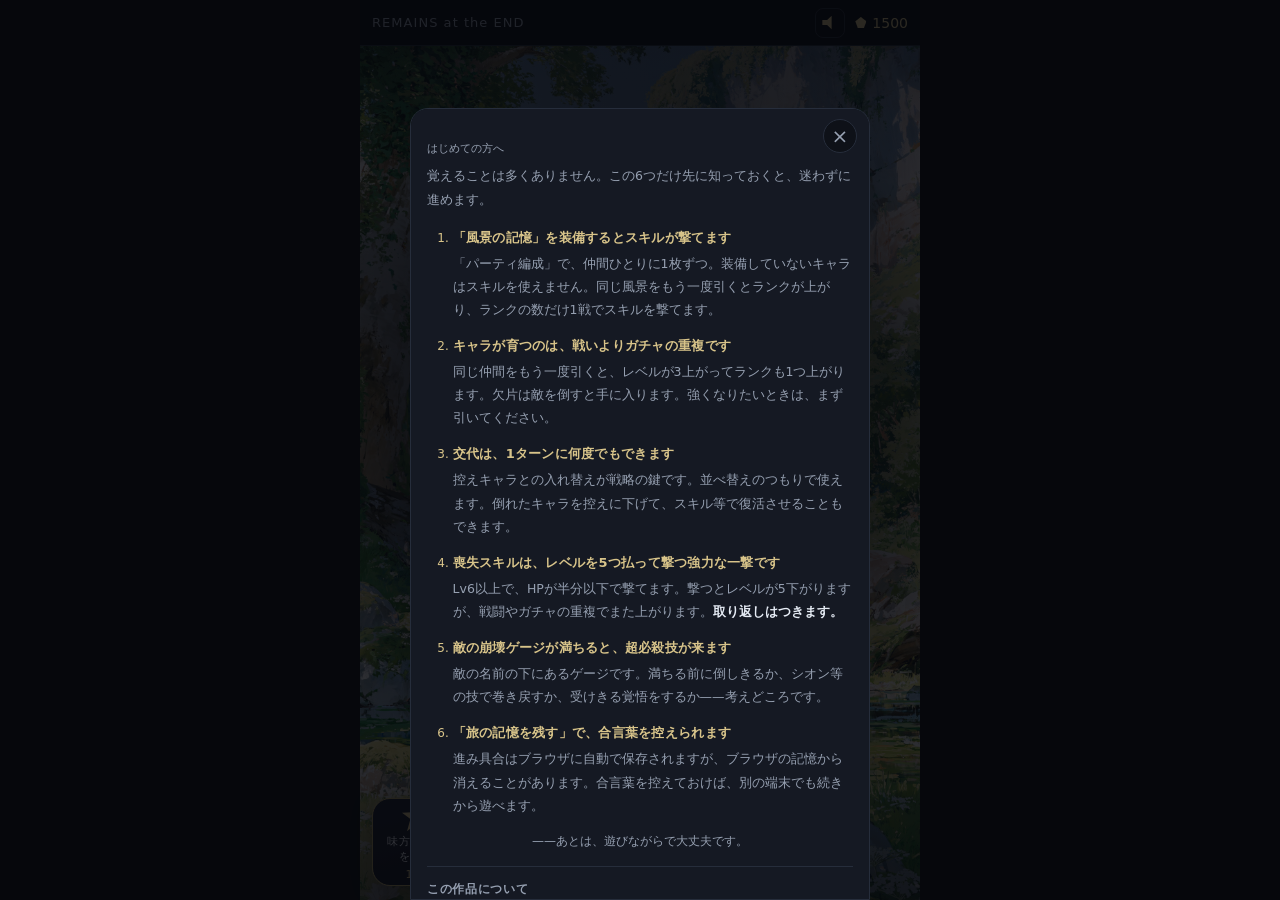
<file: index.html>
<!DOCTYPE html>
<html lang="ja">
<head>
<meta charset="UTF-8">
<meta name="viewport" content="width=device-width, initial-scale=1.0, viewport-fit=cover">
<title>REMAINS at the END ― 世界の記憶を繋ぎとめる物語</title>

<meta name="description" content="崩壊した世界で、失われた景色と人の記憶を繋ぎとめる。ブラウザで遊べるカードRPG。">
<meta property="og:title" content="REMAINS at the END">
<meta property="og:description" content="崩壊した世界で、失われた景色と人の記憶を繋ぎとめる。ブラウザで遊べるカードRPG。">
<meta property="og:type" content="website">
<meta name="twitter:card" content="summary_large_image">

<meta property="og:url" content="https://basil-pepper-orange.github.io/R-END/">
<meta property="og:image" content="https://basil-pepper-orange.github.io/R-END/images/ui/ogp_ja.jpg">
<meta property="og:image:width" content="1200">
<meta property="og:image:height" content="630">

<link rel="icon" href="icons/icon192.png">
<link rel="apple-touch-icon" href="icons/icon192.png">
<link rel="manifest" href="manifest.json">
<meta name="theme-color" content="#0b0d12">
<meta name="mobile-web-app-capable" content="yes">
<meta name="apple-mobile-web-app-capable" content="yes">
<meta name="apple-mobile-web-app-status-bar-style" content="black-translucent">
<meta name="apple-mobile-web-app-title" content="REMAINS at the END">
<link rel="stylesheet" href="style.css?v=148">
</head>
<body>

<div id="app">

  <header class="hud" id="hud">
    <button type="button" class="hud__back btn" id="btn-back" hidden>‹ もどる</button>
    <div class="hud__title" id="hud-title">REMAINS at the END</div>
    <button type="button" class="hud__sound" id="btn-sound" aria-label="音の設定">
      <span class="hud__spk"></span>
    </button>
    <div class="hud__shards"><span class="shard-icon"></span><span id="hud-shards">0</span></div>
  </header>

  <div class="sound-panel" id="sound-panel" hidden></div>

  <main class="stagearea" id="screens">

    <section class="screen is-active" id="screen-home">
      <div class="bg bg--ui" id="home-bg"></div>
      <div class="home__sky"></div>
      <div class="home__inner">

        <h1 class="home__title home__title--latin">REMAINS<span class="home__title__sm"> at the </span>END</h1>
        <p class="home__sub">― 世界の記憶を繋ぎとめる物語 ―</p>

        <p class="home__story" id="home-story"></p>

        <div class="home__actions">
          <button type="button" class="btn btn--main" id="btn-go-stage">探索へ</button>
          <button type="button" class="btn btn--sub" id="btn-go-party">パーティ編成</button>
          <button type="button" class="btn btn--sub" id="btn-go-book">記憶の図鑑</button>

          <button type="button" class="btn btn--sub" id="btn-go-records">記憶の碑</button>

          <button type="button" class="btn btn--sub" id="btn-go-ending" hidden>旅の終わりを見る</button>
        </div>

        <div class="home__sub-actions">
          <button type="button" class="btn home__link" id="btn-storage">旅の記憶を残す</button>
          <button type="button" class="btn home__link" id="btn-awaken">記憶を呼び覚ます</button>
        </div>

        <p class="home__save"><span>進行はブラウザ上に自動保存されます。</span><span>状況により消えるため「旅の記憶を残す」を使用ください。</span></p>
        <div class="home__sub-actions">

          <button type="button" class="home__reset home__reset--help" id="btn-help">はじめての方へ</button>
          <button type="button" class="home__reset" id="btn-reset">データを消して はじめから</button>
        </div>

        <p class="home__copy" id="home-copy" hidden></p>
      </div>
    </section>

    <section class="screen" id="screen-gacha">
      <div class="gacha">
        <h2 class="gacha__name" id="gacha-name">記憶の呼び声</h2>
        <p class="gacha__desc" id="gacha-desc"></p>

        <div class="gacha__say" id="gacha-say"></div>
        <div class="gacha__card" id="gacha-card">
          <div class="gacha__idle" id="gacha-idle">…</div>
          <img class="gacha__img" id="gacha-img" alt="">
          <div class="gacha__caption" id="gacha-caption"></div>
        </div>

        <div class="gmulti" id="gacha-multi" hidden></div>
        <p class="gacha__note" id="gacha-note"></p>
        <div class="gacha__actions">
          <button type="button" class="btn btn--main" id="btn-pull">引く<span class="btn__cost" id="pull-cost"></span></button>
          <button type="button" class="btn btn--main btn--pull10" id="btn-pull10">10連<span class="btn__cost" id="pull10-cost"></span></button>
        </div>
      </div>
    </section>

    <section class="screen" id="screen-party">
      <div class="party">
        <h3 class="sec__h">パーティ<span class="sec__note">つかんで動かす／つまんでタップで入れ替え</span></h3>

        <div class="party__row">
          <div class="party__slots" id="party-slots"></div>
          <div class="party__slots party__slots--sub" id="party-reserve"></div>
        </div>
        <div class="party__total" id="party-total"></div>
        <h3 class="sec__h">仲間</h3>
        <div class="charlist" id="charlist"></div>
      </div>
    </section>

    <section class="screen" id="screen-book">
      <div class="book">
        <h3 class="sec__h">風景の記憶 <span class="sec__count" id="book-count"></span></h3>
        <div class="booklist" id="booklist"></div>
        <h3 class="sec__h">出会った人 <span class="sec__count" id="book-char-count"></span></h3>
        <div class="booklist booklist--char" id="bookchars"></div>
      </div>
    </section>

    <section class="screen" id="screen-stage">
      <div class="stages" id="stages"></div>
    </section>

    <section class="screen" id="screen-tale">
      <div class="tale">
        <div class="tale__body" id="tale-body"></div>
        <div class="tale__btns">
          <button type="button" class="btn btn--main" id="btn-tale-go">この景色へ進む</button>
          <button type="button" class="btn btn--ghost" id="btn-tale-skip">読み飛ばす</button>
        </div>
      </div>
    </section>

    <section class="screen" id="screen-story">

      <div class="cstory__bg" id="story-bg"></div>
      <div class="cstory" id="cstory-body"></div>
    </section>

    <section class="screen" id="screen-ending">
      <div class="bg bg--ui" id="ending-bg"></div>
      <div class="ending" id="ending-body"></div>
      <div class="ending__btns">
        <button type="button" class="btn btn--main" id="btn-ending-go">スタッフロールへ</button>
        <button type="button" class="btn btn--ghost" id="btn-ending-back" hidden>拠点へもどる</button>
      </div>
    </section>

    <section class="screen" id="screen-credits">
      <div class="bg bg--ui" id="credits-bg"></div>
      <div class="credits" id="credits-stage">
        <div class="credits__roll" id="credits-roll"></div>
      </div>
      <div class="credits__btns">
        <button type="button" class="btn btn--ghost" id="btn-credits-skip">最後まで送る</button>
        <button type="button" class="btn btn--main" id="btn-credits-ok" hidden>おわり</button>
      </div>
    </section>

    <section class="screen screen--battle" id="screen-battle">
      <div class="bg" id="battle-bg"></div>
      <div class="battle">
        <div class="enemy" id="enemy">
          <div class="enemy__stage">
            <div class="enemy__body" id="enemy-body"><span class="enemy__glyph">✧</span></div>

            <div class="enemyline" id="enemyline"></div>

            <div class="enemyfx" id="enemyfx"></div>

            <div class="enemy__info">
              <div class="enemy__top">
                <span class="elem elem--sm" id="enemy-elem"></span>
                <span class="enemy__label" id="enemy-label"></span>
                <span class="enemy__name" id="enemy-name"></span>
              </div>
              <div class="bar bar--enemy"><span id="enemy-hpfill"></span></div>
              <div class="enemy__hpnum" id="enemy-hpnum"></div>

              <div class="ragebar" id="enemy-rageline" hidden>
                <span class="ragebar__label" id="enemy-ragelabel">崩壊</span>
                <span class="ragebar__track"><span class="ragebar__fill" id="enemy-ragefill"></span></span>
                <span class="ragebar__num" id="enemy-ragenum">0%</span>
              </div>
              <div class="enemy__rage" id="enemy-rage"></div>

              <div class="log" id="log"></div>
            </div>
          </div>
        </div>

        <div class="units-wrap">
          <div class="units" id="units"></div>

          <div class="unitfx" id="unitfx"></div>
        </div>

        <div class="skillcut" id="skillcut" hidden>
          <div class="skillcut__streak"></div>
          <div class="skillcut__art"><img id="skillcut-img" alt=""></div>
          <div class="skillcut__txt">
            <div class="skillcut__name" id="skillcut-name"></div>
            <div class="skillcut__line" id="skillcut-line"></div>
          </div>
        </div>

        <div class="cmdbar">
          <div class="cmdbar__turn" id="turn-label"></div>
          <button type="button" class="btn btn--ghost btn--flee" id="btn-flee">離脱</button>
          <button type="button" class="btn btn--ghost" id="btn-history" hidden>履歴</button>

          <button type="button" class="btn btn--ghost btn--swap" id="btn-swap">控え交代</button>
          <button type="button" class="btn btn--exec" id="btn-exec">実行</button>
        </div>
      </div>
    </section>

    <section class="screen" id="screen-records">
      <div class="stone">
        <div class="stone__me">
          <span class="stone__label">あなたの名</span>
          <button type="button" class="stone__name" id="stone-name">名もなき者</button>
        </div>

        <p class="stone__lead">記憶の碑には、直近10件の戦いの記憶が残りますが、「旅の記憶を残す」機能で残すことはできません。戦いの記憶は、スクリーンショットを撮ってXなどで共有しましょう！</p>
        <div class="stone__list" id="stone-list"></div>
        <p class="stone__note" id="stone-note"></p>
      </div>
    </section>

    <section class="screen" id="screen-result">
      <div class="bg bg--ui" id="result-bg"></div>
      <div class="result">
        <h2 class="result__h" id="result-h"></h2>
        <div class="result__body" id="result-body"></div>
        <div class="result__btns">
          <button type="button" class="btn btn--main" id="btn-result-ok">拠点へ戻る</button>
          <button type="button" class="btn btn--sub" id="btn-result-record" hidden>戦いの記憶を残す</button>
          <button type="button" class="btn btn--sub" id="btn-result-history" hidden>戦闘の記録を見る</button>
        </div>
      </div>
    </section>

  </main>

  <div class="dock" id="dock">
    <button type="button" class="dock__btn" id="dock-char">
      <span class="dock__ico dock__ico--char"></span>
      <span class="dock__cap">味方キャラ<br>を探す</span>
      <span class="dock__cost" id="dock-char-cost"></span>
    </button>
    <button type="button" class="dock__btn" id="dock-land">
      <span class="dock__ico dock__ico--land"></span>
      <span class="dock__cap">風景装備<br>を探す</span>
      <span class="dock__cost" id="dock-land-cost"></span>
    </button>
  </div>

  <div class="modal" id="modal" hidden>
    <div class="modal__panel" id="modal-panel"></div>
  </div>

  <div class="viewer" id="viewer" hidden>
    <div class="viewer__stage" id="viewer-stage">
      <img class="viewer__img" id="viewer-img" alt="" draggable="false">
    </div>
    <div class="viewer__cap" id="viewer-cap"></div>
    <div class="viewer__hint">ドラッグで移動／ダブルタップ・ピンチで拡大</div>
    <button type="button" class="viewer__close" id="viewer-close" aria-label="閉じる">×</button>
  </div>

  <div class="reveal" id="reveal" aria-hidden="true">
    <div class="reveal__door reveal__door--l"></div>
    <div class="reveal__door reveal__door--r"></div>
    <div class="reveal__fx">
      <div class="reveal__rays"></div>
      <div class="reveal__ring"></div>
      <div class="reveal__ring reveal__ring--2"></div>
      <div class="reveal__ring reveal__ring--3"></div>
      <div class="reveal__sparks" id="reveal-sparks"></div>
      <div class="reveal__seam"></div>
      <div class="reveal__flash"></div>
    </div>
    <p class="reveal__text" id="reveal-text"></p>
  </div>

  <div class="blackout" id="blackout" aria-hidden="true"></div>

  <div class="toast" id="toast"></div>

</div>

<script src="data.js?v=148"></script>
<script src="game.js?v=148"></script>
</body>
</html>
</file>
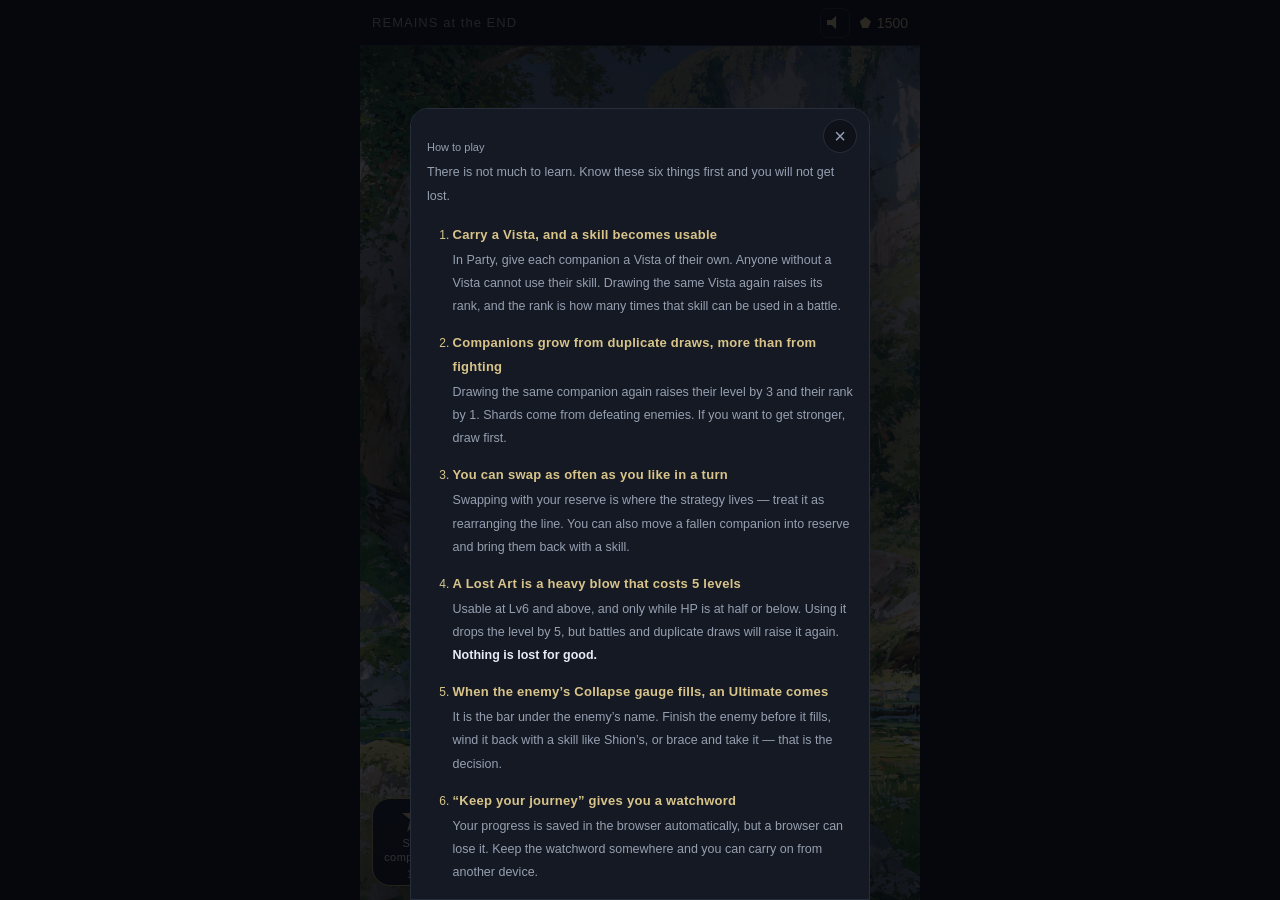
<file: en/index.html>
<!DOCTYPE html>
<html lang="en">
<head>
<meta charset="UTF-8">
<meta name="viewport" content="width=device-width, initial-scale=1.0, viewport-fit=cover">
<title>REMAINS at the END — holding the world's memory in place</title>

<meta name="description" content="In a world turning to ash, hold on to the vistas and the people before they fade. A card RPG you can play in your browser.">
<meta property="og:title" content="REMAINS at the END">
<meta property="og:description" content="In a world turning to ash, hold on to the vistas and the people before they fade. A card RPG you can play in your browser.">
<meta property="og:type" content="website">
<meta name="twitter:card" content="summary_large_image">

<meta property="og:url" content="https://basil-pepper-orange.github.io/R-END/en/">
<meta property="og:image" content="https://basil-pepper-orange.github.io/R-END/images/ui/ogp_en.jpg">
<meta property="og:image:width" content="1200">
<meta property="og:image:height" content="630">

<link rel="icon" href="../icons/icon192.png">
<link rel="apple-touch-icon" href="../icons/icon192.png">
<link rel="manifest" href="manifest.json">
<meta name="theme-color" content="#0b0d12">
<meta name="mobile-web-app-capable" content="yes">
<meta name="apple-mobile-web-app-capable" content="yes">
<meta name="apple-mobile-web-app-status-bar-style" content="black-translucent">
<meta name="apple-mobile-web-app-title" content="REMAINS at the END">
<link rel="stylesheet" href="style.css?v=e026">
</head>
<body>

<div id="app">

  <header class="hud" id="hud">
    <button type="button" class="hud__back btn" id="btn-back" hidden>‹ Back</button>
    <div class="hud__title" id="hud-title">REMAINS at the END</div>
    <button type="button" class="hud__sound" id="btn-sound" aria-label="Sound">
      <span class="hud__spk"></span>
    </button>
    <div class="hud__shards"><span class="shard-icon"></span><span id="hud-shards">0</span></div>
  </header>

  <div class="sound-panel" id="sound-panel" hidden></div>

  <main class="stagearea" id="screens">

    <section class="screen is-active" id="screen-home">
      <div class="bg bg--ui" id="home-bg"></div>
      <div class="home__sky"></div>
      <div class="home__inner">

        <h1 class="home__title home__title--latin">REMAINS<span class="home__title__sm"> at the </span>END</h1>
        <p class="home__sub">— holding the world's memory in place —</p>

        <p class="home__story" id="home-story"></p>

        <div class="home__actions">
          <button type="button" class="btn btn--main" id="btn-go-stage">Set out</button>
          <button type="button" class="btn btn--sub" id="btn-go-party">Party</button>
          <button type="button" class="btn btn--sub" id="btn-go-book">Archive</button>

          <button type="button" class="btn btn--sub" id="btn-go-records">Memorial</button>

          <button type="button" class="btn btn--sub" id="btn-go-ending" hidden>Journey's End</button>
        </div>

        <div class="home__sub-actions">
          <button type="button" class="btn home__link" id="btn-storage">Keep your journey</button>
          <button type="button" class="btn home__link" id="btn-awaken">Wake a memory</button>
        </div>

        <p class="home__save"><span>Your progress is saved in this browser.</span><span>It can be lost, so use &ldquo;Keep your journey&rdquo; to write it down.</span></p>
        <div class="home__sub-actions">

          <button type="button" class="home__reset home__reset--help" id="btn-help">How to play</button>
          <button type="button" class="home__reset" id="btn-reset">Erase everything and begin again</button>
        </div>

        <p class="home__copy" id="home-copy" hidden></p>
      </div>
    </section>

    <section class="screen" id="screen-gacha">
      <div class="gacha">
        <h2 class="gacha__name" id="gacha-name">The Calling</h2>
        <p class="gacha__desc" id="gacha-desc"></p>

        <div class="gacha__say" id="gacha-say"></div>
        <div class="gacha__card" id="gacha-card">
          <div class="gacha__idle" id="gacha-idle">…</div>
          <img class="gacha__img" id="gacha-img" alt="">
          <div class="gacha__caption" id="gacha-caption"></div>
        </div>

        <div class="gmulti" id="gacha-multi" hidden></div>
        <p class="gacha__note" id="gacha-note"></p>
        <div class="gacha__actions">
          <button type="button" class="btn btn--main" id="btn-pull">Draw<span class="btn__cost" id="pull-cost"></span></button>
          <button type="button" class="btn btn--main btn--pull10" id="btn-pull10">Draw &times;10<span class="btn__cost" id="pull10-cost"></span></button>
        </div>
      </div>
    </section>

    <section class="screen" id="screen-party">
      <div class="party">
        <h3 class="sec__h">Party<span class="sec__note">drag to move / tap two to swap</span></h3>

        <div class="party__row">
          <div class="party__slots" id="party-slots"></div>
          <div class="party__slots party__slots--sub" id="party-reserve"></div>
        </div>
        <div class="party__total" id="party-total"></div>
        <h3 class="sec__h">Companions</h3>
        <div class="charlist" id="charlist"></div>
      </div>
    </section>

    <section class="screen" id="screen-book">
      <div class="book">
        <h3 class="sec__h">Vistas <span class="sec__count" id="book-count"></span></h3>
        <div class="booklist" id="booklist"></div>
        <h3 class="sec__h">Those you have met <span class="sec__count" id="book-char-count"></span></h3>
        <div class="booklist booklist--char" id="bookchars"></div>
      </div>
    </section>

    <section class="screen" id="screen-stage">
      <div class="stages" id="stages"></div>
    </section>

    <section class="screen" id="screen-tale">
      <div class="tale">
        <div class="tale__body" id="tale-body"></div>
        <div class="tale__btns">
          <button type="button" class="btn btn--main" id="btn-tale-go">Go on</button>
          <button type="button" class="btn btn--ghost" id="btn-tale-skip">Skip</button>
        </div>
      </div>
    </section>

    <section class="screen" id="screen-story">

      <div class="cstory__bg" id="story-bg"></div>
      <div class="cstory" id="cstory-body"></div>
    </section>

    <section class="screen" id="screen-ending">
      <div class="bg bg--ui" id="ending-bg"></div>
      <div class="ending" id="ending-body"></div>
      <div class="ending__btns">
        <button type="button" class="btn btn--main" id="btn-ending-go">To the credits</button>
        <button type="button" class="btn btn--ghost" id="btn-ending-back" hidden>Return</button>
      </div>
    </section>

    <section class="screen" id="screen-credits">
      <div class="bg bg--ui" id="credits-bg"></div>
      <div class="credits" id="credits-stage">
        <div class="credits__roll" id="credits-roll"></div>
      </div>
      <div class="credits__btns">
        <button type="button" class="btn btn--ghost" id="btn-credits-skip">Skip to the end</button>
        <button type="button" class="btn btn--main" id="btn-credits-ok" hidden>The End</button>
      </div>
    </section>

    <section class="screen screen--battle" id="screen-battle">
      <div class="bg" id="battle-bg"></div>
      <div class="battle">
        <div class="enemy" id="enemy">
          <div class="enemy__stage">
            <div class="enemy__body" id="enemy-body"><span class="enemy__glyph">✧</span></div>

            <div class="enemyline" id="enemyline"></div>

            <div class="enemyfx" id="enemyfx"></div>

            <div class="enemy__info">
              <div class="enemy__top">
                <span class="elem elem--sm" id="enemy-elem"></span>
                <span class="enemy__label" id="enemy-label"></span>
                <span class="enemy__name" id="enemy-name"></span>
              </div>
              <div class="bar bar--enemy"><span id="enemy-hpfill"></span></div>
              <div class="enemy__hpnum" id="enemy-hpnum"></div>

              <div class="ragebar" id="enemy-rageline" hidden>
                <span class="ragebar__label" id="enemy-ragelabel">Collapse</span>
                <span class="ragebar__track"><span class="ragebar__fill" id="enemy-ragefill"></span></span>
                <span class="ragebar__num" id="enemy-ragenum">0%</span>
              </div>
              <div class="enemy__rage" id="enemy-rage"></div>

              <div class="log" id="log"></div>
            </div>
          </div>
        </div>

        <div class="units-wrap">
          <div class="units" id="units"></div>

          <div class="unitfx" id="unitfx"></div>
        </div>

        <div class="skillcut" id="skillcut" hidden>
          <div class="skillcut__streak"></div>
          <div class="skillcut__art"><img id="skillcut-img" alt=""></div>
          <div class="skillcut__txt">
            <div class="skillcut__name" id="skillcut-name"></div>
            <div class="skillcut__line" id="skillcut-line"></div>
          </div>
        </div>

        <div class="cmdbar">
          <div class="cmdbar__turn" id="turn-label"></div>
          <button type="button" class="btn btn--ghost btn--flee" id="btn-flee">Flee</button>
          <button type="button" class="btn btn--ghost" id="btn-history" hidden>Log</button>

          <button type="button" class="btn btn--ghost btn--swap" id="btn-swap">Swap</button>
          <button type="button" class="btn btn--exec" id="btn-exec">Go</button>
        </div>
      </div>
    </section>

    <section class="screen" id="screen-records">
      <div class="stone">
        <div class="stone__me">
          <span class="stone__label">Your name</span>
          <button type="button" class="stone__name" id="stone-name">Nameless</button>
        </div>

        <p class="stone__lead">The Memorial keeps your last ten battles. It is <b>not</b> carried by &ldquo;Keep your journey&rdquo;, so take a screenshot if you want to keep one &mdash; and share it if you like.</p>
        <div class="stone__list" id="stone-list"></div>
        <p class="stone__note" id="stone-note"></p>
      </div>
    </section>

    <section class="screen" id="screen-result">
      <div class="bg bg--ui" id="result-bg"></div>
      <div class="result">
        <h2 class="result__h" id="result-h"></h2>
        <div class="result__body" id="result-body"></div>
        <div class="result__btns">
          <button type="button" class="btn btn--main" id="btn-result-ok">Return</button>
          <button type="button" class="btn btn--sub" id="btn-result-record" hidden>Carve this battle</button>
          <button type="button" class="btn btn--sub" id="btn-result-history" hidden>See the log</button>
        </div>
      </div>
    </section>

  </main>

  <div class="dock" id="dock">
    <button type="button" class="dock__btn" id="dock-char">
      <span class="dock__ico dock__ico--char"></span>
      <span class="dock__cap">Seek<br>companions</span>
      <span class="dock__cost" id="dock-char-cost"></span>
    </button>
    <button type="button" class="dock__btn" id="dock-land">
      <span class="dock__ico dock__ico--land"></span>
      <span class="dock__cap">Seek<br>vistas</span>
      <span class="dock__cost" id="dock-land-cost"></span>
    </button>
  </div>

  <div class="modal" id="modal" hidden>
    <div class="modal__panel" id="modal-panel"></div>
  </div>

  <div class="viewer" id="viewer" hidden>
    <div class="viewer__stage" id="viewer-stage">
      <img class="viewer__img" id="viewer-img" alt="" draggable="false">
    </div>
    <div class="viewer__cap" id="viewer-cap"></div>
    <div class="viewer__hint">drag to move / double-tap or pinch to zoom</div>
    <button type="button" class="viewer__close" id="viewer-close" aria-label="Close">×</button>
  </div>

  <div class="reveal" id="reveal" aria-hidden="true">
    <div class="reveal__door reveal__door--l"></div>
    <div class="reveal__door reveal__door--r"></div>
    <div class="reveal__fx">
      <div class="reveal__rays"></div>
      <div class="reveal__ring"></div>
      <div class="reveal__ring reveal__ring--2"></div>
      <div class="reveal__ring reveal__ring--3"></div>
      <div class="reveal__sparks" id="reveal-sparks"></div>
      <div class="reveal__seam"></div>
      <div class="reveal__flash"></div>
    </div>
    <p class="reveal__text" id="reveal-text"></p>
  </div>

  <div class="blackout" id="blackout" aria-hidden="true"></div>

  <div class="toast" id="toast"></div>

</div>

<script src="data.js?v=e026"></script>
<script src="game.js?v=e026"></script>
</body>
</html>
</file>
<file: style.css>
[hidden] { display: none !important; }

:root {
  --bg:        #0b0d12;
  --bg-soft:   #151923;
  --panel:     #171c27;
  --line:      #262d3b;
  --text:      #eef1f6;
  --text-dim:  #96a0b1;
  --accent:    #d8c48a;
  --accent-dk: #b39f66;

  --memo:      #9fd0f2;
  --memo-line: rgba(126,182,222,.78);
  --hp:        #67c98a;
  --hp-low:    #d8695f;
  --exp:       #6fa8dc;
  --enemy:     #c96b7a;
  --r1:        #8b93a3;
  --r2:        #63a7d4;
  --r3:        #c9a44c;
  --r4:        #c77ad8;
  --radius:    12px;

  --title-scrim: .68;

  --title-glass: .55;

  --stage-art: .30;

  --title-stroke:    1px;
  --title-stroke-sm: 1px;

  --enemy-scale: 1;

  --char-ratio: 3 / 5;

  --land-ratio: 9 / 16;

  --eqpick-min: 128px;
  --eqpick-cap: 15px;

  --gacha-chrome-h: 300px;
  --gacha-card-w: min(84vw, 285px, calc((100dvh - var(--gacha-chrome-h)) * 3 / 5));
  --gacha-land-w: min(72vw, 255px, calc((100dvh - var(--gacha-chrome-h)) * 9 / 16));

  --serif: "Hiragino Mincho ProN", "Yu Mincho", "YuMincho", "Noto Serif JP",
           "Sawarabi Mincho", "MS PMincho", serif;
}

* { box-sizing: border-box; margin: 0; padding: 0; }
html, body { height: 100%; }

body {
  background: var(--bg);
  color: var(--text);
  font-family: "Hiragino Sans", "Hiragino Kaku Gothic ProN", "Noto Sans JP",
               "Yu Gothic", "Meiryo", system-ui, sans-serif;
  -webkit-font-smoothing: antialiased;
  overflow: hidden;
  overscroll-behavior: none;
}

button, img { -webkit-tap-highlight-color: transparent; -webkit-user-select: none; user-select: none; }

img { -webkit-user-drag: none; user-drag: none; }
button { font: inherit; color: inherit; cursor: pointer; background: none; border: none; }
button:disabled { opacity: .4; cursor: default; }

#app {
  height: 100dvh;
  display: flex;
  flex-direction: column;
  position: relative;
  overflow: hidden;
}

.hud {
  position: relative;
  flex: 0 0 auto;
  height: 46px;
  display: flex;
  align-items: center;
  gap: 10px;
  padding: 0 12px;
  padding-top: env(safe-area-inset-top);
  height: calc(46px + env(safe-area-inset-top));
  background: #0a0c11;
  border-bottom: 1px solid var(--line);
  z-index: 20;
}

.hud__back {
  font-size: 13px; color: var(--accent);
  display: flex; align-items: center; gap: 1px;
  min-height: 32px; padding: 5px 15px 5px 12px;
  margin-left: 0; letter-spacing: .08em;
  background: rgba(216,196,138,.09);
}
.hud__back:active { background: rgba(216,196,138,.2); }

.hud__title {
  flex: 1 1 auto;
  font-size: 13px;
  letter-spacing: .08em;
  color: var(--text-dim);
  white-space: nowrap;
  overflow: hidden;
  text-overflow: ellipsis;
}

.hud__shards {
  display: flex; align-items: center; gap: 6px;
  font-size: 14px; color: var(--accent);
  font-variant-numeric: tabular-nums;
}

.hud__shards[hidden] { display: none; }

.shard-icon {
  width: 11px; height: 11px;
  background: var(--accent);
  clip-path: polygon(50% 0, 100% 38%, 78% 100%, 22% 100%, 0 38%);
  box-shadow: 0 0 8px rgba(216,196,138,.6);
}

.hud__sound {
  width: 30px; height: 30px; border-radius: 8px;
  border: 1px solid var(--line);
  display: flex; align-items: center; justify-content: center;
  flex: 0 0 auto;
}
.hud__spk {
  width: 16px; height: 14px; position: relative;
  background: var(--accent);
  clip-path: polygon(0 32%, 30% 32%, 58% 2%, 58% 98%, 30% 68%, 0 68%);
}

.hud__spk::before, .hud__spk::after {
  content: ''; position: absolute; top: 50%; left: 64%;
  border: 2px solid var(--accent);
  border-radius: 50%;
  clip-path: polygon(50% 0, 100% 0, 100% 100%, 50% 100%);
}
.hud__spk::before { width: 9px;  height: 9px;  margin: -4.5px 0 0 0; }
.hud__spk::after  { width: 15px; height: 15px; margin: -7.5px 0 0 0; opacity: .6; }

.hud__sound.is-off .hud__spk { background: #59616f; }
.hud__sound.is-off .hud__spk::before,
.hud__sound.is-off .hud__spk::after { display: none; }
.hud__sound.is-off::after {
  content: ''; position: absolute; left: 6px; top: 50%;
  width: 18px; height: 2px; background: #59616f;
  transform: rotate(-34deg); border-radius: 1px;
}

.sound-panel {
  position: absolute;
  top: calc(46px + env(safe-area-inset-top) + 6px);
  right: max(10px, env(safe-area-inset-right));
  z-index: 70;
  width: 232px;
  padding: 12px 14px 10px;
  border-radius: 12px;
  background: rgba(14,18,26,.97);
  border: 1px solid var(--line);
  box-shadow: 0 12px 30px rgba(0,0,0,.6);
  animation: fade .16s ease both;
}
.sound-panel[hidden] { display: none; }

.snd__row { display: flex; align-items: center; gap: 8px; margin-bottom: 10px; }
.snd__label { font-size: 11px; color: var(--text-dim); width: 42px; flex: 0 0 auto; }
.snd__num { font-size: 11px; color: var(--accent); width: 12px; text-align: right; font-variant-numeric: tabular-nums; }
.snd__steps { display: flex; gap: 3px; flex: 1 1 auto; }
.snd__step {
  flex: 1; height: 26px; border-radius: 4px;
  border: 1px solid var(--line); background: #12161f;
  display: flex; align-items: flex-end; justify-content: center; padding: 2px;
}
.snd__step i { display: block; width: 100%; border-radius: 2px; background: #333d4e; transition: background .15s; }
.snd__step.is-on { border-color: var(--accent-dk); }
.snd__step.is-on i { background: var(--accent); }

.snd__mute {
  width: 100%; margin-top: 2px; padding: 8px 0;
  font-size: 11px; letter-spacing: .06em;
  border: 1px solid var(--line); border-radius: 8px; color: var(--text-dim);
}
.snd__mute.is-off { color: var(--accent); border-color: var(--accent-dk); }

.stagearea { position: relative; flex: 1 1 auto; min-height: 0; }

.screen {
  position: absolute; inset: 0;
  display: none;
  overflow-y: auto;
  overscroll-behavior: contain;
  -webkit-overflow-scrolling: touch;
}
.screen.is-active { display: block; animation: fade .3s ease both; }
@keyframes fade { from { opacity: 0 } to { opacity: 1 } }

.sec__h {
  font-size: 12px; letter-spacing: .12em; color: var(--text-dim);
  font-weight: 500; margin: 16px 14px 8px;
}
.sec__count { color: var(--accent); }

.btn {
  border: 1px solid var(--accent-dk);
  border-radius: 999px;
  color: var(--accent);
  letter-spacing: .14em;
  transition: background .2s, color .2s, transform .1s;
}
.btn:active:not(:disabled) { transform: scale(.96); }
.btn[hidden] { display: none; }
@media (hover: hover) { .btn:not(:disabled):hover { background: var(--accent); color: #12141a; } }

@media (max-aspect-ratio: 1 / 2) {
  :root { --enemy-scale: 1.08; }
}

.btn--main { font-size: 16px; padding: 14px 40px; }
.btn--sub  { font-size: 13px; padding: 10px 22px; }
.btn--exec { font-size: 15px; padding: 12px 34px; background: rgba(216,196,138,.12); }
.btn--ghost {
  font-size: 12px; padding: 9px 16px;
  border-color: var(--line); color: var(--text-dim);
}
.btn__cost { font-size: 11px; opacity: .8; margin-left: 8px; letter-spacing: 0; }

.home__sky {
  position: absolute; inset: 0;
  background:
    radial-gradient(120% 60% at 50% 0%, rgba(120,140,190,.07), transparent 62%),
    radial-gradient(90% 50% at 50% 100%, rgba(216,196,138,.04), transparent 60%);
  pointer-events: none;
}

.home__inner {
  position: relative;
  min-height: 100%;
  display: flex; flex-direction: column;
  align-items: center; justify-content: center;

  gap: 11px; padding: 24px 20px 114px;
  text-align: center;
}

.home__title { font-size: clamp(26px, 8vw, 40px); font-weight: 600; letter-spacing: .18em; text-indent: .18em;
               margin-top: 22px; }

.home__title--latin {
  font-family: var(--serif);
  font-size: clamp(24px, 8.6vw, 42px);
  font-weight: 500;
  letter-spacing: .04em; text-indent: .04em;
  line-height: 1.25;
  white-space: nowrap;
  color: #f2efe6;
  text-shadow: 0 2px 22px rgba(0,0,0,.75), 0 0 40px rgba(216,196,138,.18);
}

.home__title__sm {
  font-size: 20px;

  white-space: pre;
}
.home__sub { font-size: 11px; color: var(--text-dim); letter-spacing: .1em; }

.memory { width: min(300px, 84%); margin-top: 8px; }
.memory__label { font-size: 10px; color: var(--text-dim); letter-spacing: .12em; margin-bottom: 6px; }
.memory__bar { height: 5px; border-radius: 3px; background: #1d2331; overflow: hidden; }
.memory__bar span { display: block; height: 100%; width: 0; background: linear-gradient(90deg, var(--accent-dk), var(--accent)); transition: width .6s ease; }
.memory__num { font-size: 11px; color: var(--accent); margin-top: 5px; font-variant-numeric: tabular-nums; }

.home__story {
  font-size: 12px; line-height: 1.9; color: var(--text-dim);
  max-width: 320px; margin-top: 22px;
}

.home__actions {
  display: flex; flex-direction: column; align-items: center; gap: 9px; margin-top: 10px;
}
.home__actions .btn {

  width: 172px; min-height: 44px;
  display: flex; align-items: center; justify-content: center;
  padding: 0; font-size: 14px;
  box-sizing: border-box;
}
@media (max-width: 340px) {
  .home__actions .btn { width: 160px; min-height: 41px; font-size: 13px; }
}

.home__reset {
  margin-top: 12px;
  font-size: 10.5px; letter-spacing: .08em;
  color: #5c6675;
  border-bottom: 1px solid rgba(120,132,148,.35);
  padding: 2px 0;
}
.home__reset:active { color: #ff9c8f }

.dock {
  position: absolute;
  left: max(12px, env(safe-area-inset-left));
  bottom: max(14px, env(safe-area-inset-bottom));
  display: flex; gap: 10px; z-index: 30;
}
.dock.is-hidden { display: none; }

.dock__btn {
  position: relative;
  width: 88px; height: 88px;
  border-radius: 18px;
  background: linear-gradient(160deg, #1b2130, #12161f);
  border: 1px solid var(--line);
  display: flex; flex-direction: column; align-items: center; justify-content: center; gap: 4px;
  box-shadow: 0 6px 18px rgba(0,0,0,.5);
  transition: transform .12s, border-color .2s;
}
.dock__btn:active { transform: scale(.94); }
.dock__btn.is-ready { border-color: var(--accent-dk); }
.dock__btn.is-ready::after {
  content: ''; position: absolute; inset: -1px; border-radius: 18px;
  box-shadow: 0 0 14px rgba(216,196,138,.35); pointer-events: none;
}

.dock__ico { width: 28px; height: 28px; }
.dock__ico--char {
  background: var(--accent);
  clip-path: polygon(50% 0%, 62% 32%, 100% 34%, 70% 56%, 82% 100%, 50% 74%, 18% 100%, 30% 56%, 0 34%, 38% 32%);
}
.dock__ico--land {
  background: linear-gradient(180deg, #86b7d8 55%, #5f8f6a 55%);
  border-radius: 3px;
}

.dock__cap {
  font-size: 11px; color: var(--text); letter-spacing: .04em;
  white-space: nowrap; line-height: 1.3; text-align: center;
}
.dock__cost { font-size: 11px; color: var(--accent); font-variant-numeric: tabular-nums; }

.gacha {
  min-height: 100%;
  display: flex; flex-direction: column; align-items: center;
  justify-content: center;

  justify-content: safe center;
  gap: 12px; padding: 16px 16px 28px; text-align: center;
}
.gacha__name { font-size: 18px; letter-spacing: .16em; font-weight: 500; }
.gacha__desc { font-size: 11px; color: var(--text-dim); line-height: 1.8; max-width: 300px; }

.gacha__card {
  position: relative;
  width: var(--gacha-card-w);
  flex: 0 0 auto;
  aspect-ratio: var(--char-ratio);
  border-radius: var(--radius);
  overflow: hidden;
  background: #12161f;
  border: 1px solid var(--line);
  display: flex; align-items: center; justify-content: center;
}
.gacha__card.is-land { aspect-ratio: var(--land-ratio); width: var(--gacha-land-w); }

.gacha__card[hidden], .gacha__say[hidden] { display: none; }
.gacha__idle { color: #3a4252; font-size: 26px; letter-spacing: .4em; }
.gacha__img { position: absolute; inset: 0; width: 100%; height: 100%; object-fit: cover; display: none; }
.gacha__img.is-shown { display: block; animation: img-burst .9s cubic-bezier(.16,1.05,.3,1) both; }
.gacha__caption {
  position: absolute; left: 0; right: 0; bottom: 0;
  padding: 26px 8px 10px;
  background: linear-gradient(180deg, transparent, rgba(6,8,12,.92));
  font-size: 12px; line-height: 1.5;
}
.gacha__note { font-size: 12px; color: var(--text-dim); min-height: 34px; line-height: 1.7; max-width: 300px; }
.gacha__note .up { color: var(--accent); font-size: 14px; font-weight: 600; }

.gacha__actions { display: flex; gap: 10px; flex-wrap: wrap; justify-content: center; }
.btn--pull10[hidden] { display: none; }

.gmulti { width: 100%; max-width: 420px; display: flex; flex-direction: column; gap: 12px; }
.gmulti[hidden] { display: none; }

.gm__grid {
  display: grid; grid-template-columns: repeat(5, 1fr); gap: 6px;
}
.gm__card {
  position: relative; overflow: hidden;
  aspect-ratio: var(--char-ratio);
  border-radius: 8px; background: #12161f; border: 1px solid var(--line);
  cursor: zoom-in;
  animation: gm-in .45s cubic-bezier(.16,1.05,.3,1) both;
}
.gm__card--land { aspect-ratio: var(--land-ratio); }

.gm__card:nth-child(1) { animation-delay: .00s } .gm__card:nth-child(2) { animation-delay: .05s }
.gm__card:nth-child(3) { animation-delay: .10s } .gm__card:nth-child(4) { animation-delay: .15s }
.gm__card:nth-child(5) { animation-delay: .20s } .gm__card:nth-child(6) { animation-delay: .25s }
.gm__card:nth-child(7) { animation-delay: .30s } .gm__card:nth-child(8) { animation-delay: .35s }
.gm__card:nth-child(9) { animation-delay: .40s } .gm__card:nth-child(10){ animation-delay: .45s }
@keyframes gm-in {
  0%   { opacity: 0; transform: scale(.82) translateY(8px) }
  100% { opacity: 1; transform: none }
}
@media (prefers-reduced-motion: reduce) { .gm__card { animation: none } }

.gm__card img { position: absolute; inset: 0; width: 100%; height: 100%; object-fit: cover; }
.gm__name {
  position: absolute; left: 0; right: 0; bottom: 0;
  padding: 12px 2px 3px;
  background: linear-gradient(180deg, transparent, rgba(6,8,12,.94));
  font-size: 9px; line-height: 1.2; text-align: center;
  white-space: nowrap; overflow: hidden; text-overflow: ellipsis;
}

.gm__card.is-new { border-color: var(--accent); box-shadow: 0 0 10px -2px var(--accent); }
.gm__new {
  position: absolute; left: 2px; top: 2px;
  font-size: 9px; line-height: 1; padding: 2px 3px; border-radius: 4px;
  background: var(--accent); color: #12141a; font-weight: 700;
}

.gm__sum { display: flex; flex-direction: column; gap: 5px; text-align: left; }
.gm__row {
  display: flex; align-items: baseline; gap: 8px; flex-wrap: wrap;
  font-size: 11.5px; color: var(--text-dim); line-height: 1.5;
  padding: 5px 8px; border-radius: 8px; background: rgba(255,255,255,.035);
}
.gm__rowname { color: var(--text); font-size: 12.5px; }
.gm__rowcnt { color: var(--accent); font-variant-numeric: tabular-nums; }
.gm__rowup .up { color: var(--accent); font-weight: 600; }
.gm__back { font-size: 12px; color: var(--text-dim); }
.gm__back .up { color: var(--accent); font-weight: 600; }

@media (max-width: 360px) {
  .gm__grid { gap: 4px }
  .gm__name { font-size: 8px }
  .gm__row { font-size: 11px }
}

.party { padding-bottom: 150px; }

.party__row {
  display: grid; grid-template-columns: repeat(4, minmax(0, 1fr));
  gap: 8px; padding: 0 14px;
}
.party__slots { display: contents; }
.party__slots--sub { display: contents; }

.pslot {
  --plabel: 18px;
  --pgap: 3px;
}
.pslot::before {
  content: 'メイン'; position: absolute; z-index: 5;
  left: 0; right: 0; top: 0; height: var(--plabel);
  display: flex; align-items: center; justify-content: center;
  font-size: 10px; font-weight: 700; letter-spacing: .1em;
  color: #0d1016; background: #7dbd86;
}

.pslot--sub { border-style: solid; border-color: #3a4353; }
.pslot--sub.is-filled { border-color: #6b7ba0; box-shadow: 0 0 0 1px #3f4a63 inset; }
.pslot--sub.is-filled .pslot__img { filter: saturate(.72) brightness(.82); }
.pslot--sub::before { content: '控え'; background: #8ea3cc; }

.pslot .elem--corner { top: calc(var(--plabel) + var(--pgap) + 3px); }
.sec__note { font-size: 10px; color: #6f7a8b; letter-spacing: .04em; margin-left: 8px; }

.pslot {
  position: relative;
  aspect-ratio: var(--char-ratio);
  border-radius: var(--radius);
  background: #12161f;
  border: 1px dashed var(--line);
  overflow: hidden;
  display: flex; align-items: center; justify-content: center;
}
.pslot.is-filled { border-style: solid; }

.party__slots .pslot { touch-action: none; }

.ccard { touch-action: pan-y; }

.pslot, .ccard, .pslot img, .ccard img {
  -webkit-touch-callout: none; -webkit-user-select: none; user-select: none;
}

.pslot.is-dragsrc, .ccard.is-dragsrc { opacity: .35; }

.pslot.is-picked, .ccard.is-picked {
  border-color: var(--accent); border-style: solid;
  animation: picked 1.1s ease-in-out infinite;
}
@keyframes picked {
  0%, 100% { box-shadow: 0 0 0 2px rgba(216,196,138,.55) }
  50%      { box-shadow: 0 0 0 3px rgba(216,196,138,.95), 0 0 18px rgba(216,196,138,.5) }
}

.pslot.is-drop, .ccard.is-drop {
  border-color: var(--accent); border-style: solid;
  box-shadow: 0 0 0 2px rgba(216,196,138,.55), 0 0 14px rgba(216,196,138,.35);
}
#charlist.is-drop { outline: 2px dashed var(--accent-dk); outline-offset: 4px; border-radius: 10px; }

.dragghost {
  position: fixed; left: 0; top: 0; z-index: 200;
  width: 70px; aspect-ratio: var(--char-ratio);
  border-radius: 9px; overflow: hidden; pointer-events: none;
  border: 1px solid var(--accent);
  box-shadow: 0 10px 26px rgba(0,0,0,.7), 0 0 16px rgba(216,196,138,.35);
  opacity: .92;
  animation: ghost-pop .16s ease both;
}
.dragghost img { width: 100%; height: 100%; object-fit: cover; object-position: 50% 20%; display: block; }
@keyframes ghost-pop { from { transform-origin: center; opacity: 0 } to { opacity: .92 } }
body.is-dragging { cursor: grabbing; }
body.is-dragging * { cursor: grabbing !important; }

body.is-dragging .party { user-select: none; -webkit-user-select: none; }

.pslot__img {
  position: absolute; left: 0; right: 0; bottom: 0;
  top: calc(var(--plabel) + var(--pgap));
  width: 100%; height: auto; object-fit: cover; object-position: 50% 20%;
}
.pslot__empty { color: #39414f; font-size: 22px; }

.pslot__cap {
  position: absolute; left: 0; right: 0; bottom: 0;
  padding: 22px 3px 7px;
  background: linear-gradient(180deg, transparent, rgba(6,8,12,.82) 45%, rgba(6,8,12,.97));
  font-size: 12px; line-height: 1.3; letter-spacing: 0;
  text-shadow: 0 2px 6px rgba(0,0,0,.9);
  white-space: nowrap;
}
.pslot__lv {
  color: var(--accent); font-size: 11.5px; font-weight: 600;
  font-variant-numeric: tabular-nums;
}

.pslot__cap .crank { font-size: .82em; margin-left: 2px; }

.pslot__eq {
  position: absolute; bottom: 40px; right: 4px; z-index: 3;
  width: 34%; max-width: 34px; aspect-ratio: var(--land-ratio);
  border-radius: 4px; overflow: hidden;
  border: 1px solid rgba(255,255,255,.5);
  box-shadow: 0 2px 8px rgba(0,0,0,.75);
}
.pslot__eq img { width: 100%; height: 100%; object-fit: cover; }

.party__total {
  margin: 12px 14px 0; padding: 7px 10px;

  background: rgba(150,172,208,.14); border: 1px solid rgba(150,172,208,.30);
  border-radius: var(--radius);
  font-size: 15px; color: #c6d0de; display: flex; justify-content: space-around;
  font-variant-numeric: tabular-nums;
  white-space: nowrap;
}
.party__total b { color: var(--text); font-weight: 600; }

@media (max-width: 380px) {
  .party__total { font-size: 13.5px; padding: 8px 6px; }
}

.charlist {
  display: grid; grid-template-columns: repeat(6, minmax(0, 1fr));
  gap: 6px; padding: 0 14px;
}

.ccard {
  position: relative; aspect-ratio: var(--char-ratio); border-radius: 10px; overflow: hidden;
  background: #12161f; border: 1px solid var(--line);
}
.ccard.is-locked { filter: grayscale(1) brightness(.4); }
.ccard.is-inparty { border-color: var(--accent); box-shadow: 0 0 0 1px var(--accent-dk) inset; }
.ccard img { position: absolute; inset: 0; width: 100%; height: 100%; object-fit: cover; }

.charlist .ccard { --clabel: 13px; --cgap: 2px; }
.charlist .ccard img { top: calc(var(--clabel) + var(--cgap)); bottom: 0; height: auto; }
.charlist .ccard::before {
  content: ''; position: absolute; z-index: 5;
  left: 0; right: 0; top: 0; height: var(--clabel);
  display: flex; align-items: center; justify-content: center;
  font-size: 8.5px; font-weight: 700; letter-spacing: .08em;
  color: #0d1016;
}
.charlist .ccard.is-inparty::before { content: 'メイン'; background: #7dbd86; }
.charlist .ccard.is-reserve::before { content: '控え';  background: #8ea3cc; }

.ccard__cap {
  position: absolute; left: 0; right: 0; bottom: 0; padding: 16px 2px 4px;
  background: linear-gradient(180deg, transparent, rgba(6,8,12,.82) 45%, rgba(6,8,12,.97));
  font-size: 9.5px; line-height: 1.3; letter-spacing: -.02em;
  text-shadow: 0 2px 6px rgba(0,0,0,.9);
  white-space: nowrap;
}
.ccard__lv {
  color: var(--accent); font-size: 9px; font-weight: 600;
  font-variant-numeric: tabular-nums;
}
.ccard__cap .crank { font-size: .85em; margin-left: 1px; }

.charlist .elem--corner { min-width: 15px; height: 15px; font-size: 9px; left: 2px; top: calc(var(--clabel) + var(--cgap) + 2px); }
.charlist .ccard__badge { font-size: 8.5px; top: calc(var(--clabel) + var(--cgap) + 2px); left: 4px; }

@media (max-width: 380px) {
  .charlist .ccard__cap { font-size: 8.6px; padding: 14px 1px 4px; }
  .charlist .ccard__lv  { font-size: 8.2px; }
  .charlist .ccard::before { font-size: 8px; }
}
@media (max-width: 340px) {
  .charlist .ccard__cap { font-size: 8px; }
  .charlist .ccard__lv  { font-size: 7.6px; }
}
.ccard__badge {
  position: absolute; top: 5px; left: 6px; font-size: 11px; letter-spacing: -.5px;
  text-shadow: 0 1px 4px rgba(0,0,0,.9);
}

.stars { letter-spacing: -1px; }
.r1 { color: var(--r1) } .r2 { color: var(--r2) } .r3 { color: var(--r3) } .r4 { color: var(--r4) }

.rank { letter-spacing: 0; color: var(--accent); font-size: .95em; }

.bcard__rank {
  position: absolute; top: 3px; left: 3px;
  font-size: 8.5px; color: #12141a; background: var(--accent);
  border-radius: 3px; padding: 1px 4px; font-weight: 600;
}

.pslot__noeq {
  position: absolute; bottom: 40px; right: 4px; z-index: 3;
  font-size: 10px; color: #ff9c8f; background: rgba(10,12,17,.9);
  border: 1px solid rgba(255,140,120,.55); border-radius: 4px; padding: 2px 5px;
  box-shadow: 0 2px 8px rgba(0,0,0,.7);
}

.pslot__eq i {
  position: absolute; right: -2px; bottom: -3px;
  font-style: normal; font-size: 11px; font-weight: 700; line-height: 1.25;
  color: #12141a; background: var(--accent); border-radius: 3px; padding: 0 4px;
  box-shadow: 0 1px 4px rgba(0,0,0,.8);
}

.md__eq {
  display: flex; gap: 10px; align-items: center;
  padding: 9px 10px; border-radius: 9px;
  background: var(--panel); border: 1px solid var(--line);
}
.md__eq img { width: 34px; aspect-ratio: var(--land-ratio); object-fit: cover; border-radius: 4px; }
.md__eq b { font-size: 13px }
.md__eq small { display: block; font-size: 10.5px; color: var(--text-dim); line-height: 1.7; margin-top: 3px }

.md__warn {
  padding: 9px 11px; border-radius: 9px; font-size: 11.5px; line-height: 1.7;
  background: rgba(200,90,80,.10); border: 1px solid rgba(220,120,110,.4);
  color: #ffc9c2;
}
.md__skill.is-locked { opacity: .6; border-style: dashed }
.dim { color: #7a8494 }

.unit__skill.is-locked { border-style: dashed; color: #6d7686 }

.book { padding-bottom: 150px; }
.booklist {
  display: grid; grid-template-columns: repeat(auto-fill, minmax(72px, 1fr));
  gap: 7px; padding: 0 14px;
}
.booklist--char { grid-template-columns: repeat(auto-fill, minmax(76px, 1fr)); }

.bcard {
  position: relative; aspect-ratio: var(--land-ratio); border-radius: 7px; overflow: hidden;
  background: #1b202b; border: 1px solid var(--line);
}
.booklist--char .bcard { aspect-ratio: var(--char-ratio); }
.bcard img { position: absolute; inset: 0; width: 100%; height: 100%; object-fit: cover; }
.bcard__num { position: absolute; inset: 0; display: flex; align-items: center; justify-content: center; color: #39414f; font-size: 10px; }
.bcard__cap {
  position: absolute; left: 0; right: 0; bottom: 0; padding: 14px 3px 3px;
  background: linear-gradient(180deg, transparent, rgba(6,8,12,.95));
  font-size: 8.5px; line-height: 1.3; text-align: center;
}
.bcard.is-got { border-color: var(--accent-dk); }
.bcard__eq {
  position: absolute; top: 3px; right: 3px; font-size: 8px; color: #12141a;
  background: var(--accent); border-radius: 3px; padding: 1px 3px;
}

.blackout {
  position: fixed; inset: 0; z-index: 900;
  background: #05070b;
  opacity: 0; pointer-events: none;
  transition: opacity var(--blackout-ms, 800ms) ease;
}
.blackout.is-on { opacity: 1; pointer-events: auto; }

.enemy__body.is-farewell {
  animation: enemy-farewell var(--farewell-ms, 1400ms) ease-in-out both !important;
}
@keyframes enemy-farewell {
  0%   { opacity: 1;  filter: none }
  30%  { opacity: .35; filter: brightness(1.35) blur(1px) }
  55%  { opacity: .95; filter: none }
  80%  { opacity: .25; filter: brightness(1.5) blur(2px) }
  100% { opacity: 0;  filter: brightness(1.7) blur(6px) }
}
@media (prefers-reduced-motion: reduce) {
  .enemy__body.is-farewell { animation: none !important; opacity: 0 }
}

.stages { padding: 16px 14px 130px; display: flex; flex-direction: column; gap: 12px; }

.stage {
  position: relative; padding: 14px; border-radius: var(--radius);
  background: var(--panel); border: 1px solid var(--line);
  text-align: left; width: 100%;
  overflow: hidden;
  isolation: isolate;
  transition: border-color .2s, transform .1s;
}

.stage__art {
  position: absolute; right: 0; top: 0; bottom: 0;
  width: 62%;
  background-size: cover; background-position: center 22%;
  z-index: -1;
  opacity: var(--stage-art, .30);
  filter: saturate(.8);
  pointer-events: none;

  -webkit-mask-image: linear-gradient(90deg, transparent 0%, rgba(0,0,0,.55) 34%, #000 100%);
          mask-image: linear-gradient(90deg, transparent 0%, rgba(0,0,0,.55) 34%, #000 100%);
}

.stage.has-art::before {
  content: ''; position: absolute; inset: 0; pointer-events: none; z-index: -1;
  background: linear-gradient(90deg,
    rgba(23,28,39,.97) 0%, rgba(23,28,39,.88) 42%,
    rgba(23,28,39,.55) 72%, rgba(23,28,39,.35) 100%);
}

.stage:active:not(:disabled) { transform: scale(.985); }
.stage:not(:disabled) { border-color: #35405a; }
.stage__label { font-size: 10px; color: var(--text-dim); letter-spacing: .1em; }
.stage__name { font-size: 17px; margin: 4px 0 6px; }
.stage__desc { font-size: 11px; color: var(--text-dim); line-height: 1.7; }
.stage__stats { font-size: 10px; color: var(--text-dim); margin-top: 8px; font-variant-numeric: tabular-nums; }
.stage__clear { position: absolute; top: 12px; right: 12px; font-size: 10px; color: var(--accent); }
.stage__lock  { position: absolute; top: 12px; right: 12px; font-size: 10px; color: var(--text-dim); }
.stage__reward { font-size: 10px; color: var(--accent); margin-top: 6px; }

.stage--prologue {
  border-color: var(--accent-dk);
  padding-bottom: 34px;
}
.stage--prologue .stage__art {
  left: 0; right: auto; width: 68%;
  background-position: center 42%;
  opacity: .34;
  -webkit-mask-image: linear-gradient(90deg, #000 20%, transparent 100%);
          mask-image: linear-gradient(90deg, #000 20%, transparent 100%);
}
.stage--prologue.has-art::before {
  background: linear-gradient(270deg,
    rgba(23,28,39,.97) 0%, rgba(23,28,39,.88) 42%,
    rgba(23,28,39,.55) 72%, rgba(23,28,39,.30) 100%);
}
.stage--prologue .stage__label { color: var(--accent); }
.stage--prologue .stage__tale { color: var(--accent); }

.stage.is-unmet { padding-bottom: 34px; }
.stage.is-unmet .stage__name { margin-bottom: 0; }
.stage.is-unmet .stage__art { opacity: calc(var(--stage-art, .30) * .62); filter: saturate(.45) blur(1px); }

.screen--battle { overflow: hidden; }

.bg { position: absolute; inset: 0; background-size: cover; background-position: center; opacity: .22; filter: saturate(.55); }
.bg::after { content: ''; position: absolute; inset: 0; background: linear-gradient(180deg, rgba(8,10,14,.6), rgba(8,10,14,.9)); }

.bg--ui {
  opacity: var(--ui-bg-opacity, .34);
  filter: saturate(.85);
  pointer-events: none;
}
.bg--ui::after {
  background:
    radial-gradient(120% 70% at 50% 30%, rgba(8,10,14,.25), rgba(8,10,14,.75) 78%),
    linear-gradient(180deg, rgba(8,10,14,.55), rgba(8,10,14,.35) 40%, rgba(8,10,14,.88));
}

#home-bg.bg--ui {
  opacity: var(--title-bg-opacity, 1);
  filter: none;
}
#home-bg.bg--ui::after {
  background:

    radial-gradient(86% 58% at 50% 42%,
      rgba(6,9,14, var(--title-scrim, .68)) 0%,
      rgba(6,9,14, calc(var(--title-scrim, .68) * .70)) 52%,
      rgba(6,9,14, 0) 84%),

    linear-gradient(180deg, rgba(6,9,14,.42) 0%, rgba(6,9,14,0) 16%,
                            rgba(6,9,14,0) 76%, rgba(6,9,14,.55) 100%);
}

.battle {
  position: relative; height: 100%;
  display: flex; flex-direction: column;
  padding: 8px 10px max(10px, env(safe-area-inset-bottom));
  gap: 6px;
}

.enemy { flex: 0 0 auto; min-height: 0; padding: 2px 0 2px; display: flex; flex-direction: column; align-items: center; justify-content: center; gap: 5px; }
.enemy__label { font-size: 10px; color: #b9c2d0; letter-spacing: .14em; text-shadow: 0 1px 6px rgba(0,0,0,.95); }
.enemy__body {
  width: min(34vw, 150px, 18dvh); aspect-ratio: 1;
  border-radius: 50%;
  display: flex; align-items: center; justify-content: center;
  font-size: 28px; color: rgba(255,255,255,.85);
  box-shadow: 0 0 40px -6px currentColor;
  animation: float 3.4s ease-in-out infinite;
}
@keyframes float { 0%,100% { transform: translateY(-4px) } 50% { transform: translateY(4px) } }
.enemy__body.is-hit { animation: hit .32s ease; }
@keyframes hit {
  0% { transform: translateX(0) } 20% { transform: translateX(-9px) }
  45% { transform: translateX(7px) } 70% { transform: translateX(-4px) } 100% { transform: translateX(0) }
}
.enemy__body.is-dead { animation: die 1s ease forwards; }
@keyframes die { to { opacity: 0; transform: scale(.4) translateY(30px); filter: blur(10px); } }
.enemy__name { font-size: 15px; letter-spacing: .08em; text-shadow: 0 2px 8px rgba(0,0,0,.95); }
.enemy__hpnum {
  font-family: var(--serif);
  font-size: 13px; color: #e6ecf5; letter-spacing: .04em;
  font-variant-numeric: tabular-nums;
  text-shadow: 0 2px 8px rgba(0,0,0,.95);
}

.enemy__rage {
  width: 88%; max-width: 340px;
  font-size: 11px; color: #cfd8e6; min-height: 14px;
  letter-spacing: .03em; text-shadow: 0 1px 6px rgba(0,0,0,.95);
  text-align: left; line-height: 1.35;
}

.mkrow + .mkrow { margin-top: 1px; }
.mkrow__who {
  color: #aab6c8; font-weight: 600; font-size: .95em;
  letter-spacing: .06em; margin-right: 3px;
}
.mkrow__who::after { content: '：'; }

.mk { display: inline-block; white-space: nowrap; margin-right: 2px; }
.mk--up { color: #7fc4ff; }
.mk--dn { color: #ff9d9d; }

.bar { width: 88%; max-width: 340px; height: 7px; border-radius: 3px; background: #1d2331; overflow: hidden; }
.bar span { display: block; height: 100%; background: var(--hp); transition: width .45s ease; }
.bar--enemy span { background: linear-gradient(90deg, #8d3b48, var(--enemy)); }

.log {
  position: relative;
  width: 100%; height: 72px; overflow: hidden;
  padding: 0 6px 3px;
  font-family: var(--serif);
  font-size: 12px; line-height: 1.7; letter-spacing: .04em;
  color: #dde4ef;
  display: flex; flex-direction: column; justify-content: flex-end;
  text-shadow: 0 2px 8px rgba(0,0,0,.98), 0 0 5px rgba(0,0,0,.92), 0 0 2px rgba(0,0,0,.9);

  -webkit-mask-image: linear-gradient(180deg, transparent 0, #000 20px, #000 100%);
          mask-image: linear-gradient(180deg, transparent 0, #000 20px, #000 100%);
}

.log::after {
  content: ''; position: absolute; left: 6%; right: 6%; bottom: 0; height: 1px;
  background: linear-gradient(90deg, transparent, rgba(216,196,138,.42), transparent);
}

.log p { animation: logi .34s ease both; }
.log p + p { margin-top: 1px }
.log p b { color: #f2e9d2; font-weight: 500; }
.log p .dmg  { color: #ef9d92; font-size: 14px; font-weight: 600; }
.log p .heal { color: #8fe0ac; font-size: 14px; font-weight: 600; }
.log p .sk   { color: var(--accent); }

.log p:not(:last-child) { opacity: .48 }
.log p:last-child { color: #eef1f6 }
@keyframes logi { from { opacity: 0; transform: translateY(5px); filter: blur(2px) } to { opacity: 1; filter: blur(0) } }

.units-wrap { position: relative; flex: 1 1 auto; min-height: 0; display: flex; }
.units {
  flex: 1 1 auto; min-height: 0;
  display: grid; grid-template-columns: repeat(3, minmax(0, 1fr));
  grid-template-rows: minmax(0, 1fr);
  align-items: center;
  gap: 6px;
}

.unitfx { position: absolute; inset: 0; pointer-events: none; overflow: visible; z-index: 5; }

.unitfx > span {
  position: absolute; top: 30%; z-index: 8;
  transform: translateX(-50%);
  font-size: 23px; font-weight: 700;
  -webkit-text-stroke: 0.6px rgba(0,0,0,.55);
  text-shadow: 0 2px 10px rgba(0,0,0,.98), 0 0 20px rgba(0,0,0,.85), 0 0 3px rgba(0,0,0,.9);
  animation: pop 1.72s ease both;
  white-space: nowrap;
}

.unit {
  position: relative; min-height: 0;
  max-height: 100%;
  background: var(--panel); border: 1px solid var(--line); border-radius: 10px;
  padding: 4px 4px 5px; display: flex; flex-direction: column; gap: 4px; align-items: center;
  transition: border-color .2s, opacity .3s;
}

.unit.is-dead .unit__face,
.unit.is-dead .unit__cmds,
.unit.is-dead .unit__skill,
.unit.is-dead .unit__lost { opacity: .3; }
.unit.is-dead { border-color: #2a2f3c; background: #12151d; }
.unit.is-acting { border-color: var(--accent); box-shadow: 0 0 14px -4px var(--accent); }

.unit.is-danger {
  border-color: var(--hp-low);
  animation: unit-danger 1.05s ease-in-out infinite;
}
@keyframes unit-danger {
  0%, 100% { box-shadow: 0 0 0 1px rgba(216,105,95,.35), 0 0 10px -2px rgba(216,105,95,.45) }
  50%      { box-shadow: 0 0 0 2px rgba(255,120,110,.95), 0 0 20px 1px rgba(255,90,80,.65) }
}

.unit.is-dead.is-danger { animation: none; border-color: #2a2f3c; }

.unit__face {
  position: relative;
  width: 100%; flex: 0 1 auto; min-height: 0;
  aspect-ratio: var(--char-ratio);
  border-radius: 7px; overflow: hidden; background: #10141c;
}

.unit__face img { width: 100%; height: 100%; object-fit: contain; object-position: 50% 50%; }

.unit__face::after {
  content: ''; position: absolute; inset: 0; border-radius: inherit;
  background: linear-gradient(180deg, rgba(6,8,12,.28) 0%, transparent 22%,
              transparent 40%, rgba(6,8,12,.74) 78%, rgba(6,8,12,.93) 100%);
  pointer-events: none;
}
.unit__info {
  position: absolute; left: 0; right: 0; bottom: 0; z-index: 2;
  padding: 0 5px 4px;
  display: flex; flex-direction: column; align-items: center; gap: 2px;
  pointer-events: none;
}
.unit__lv {
  font-size: 10.5px; color: var(--accent); margin-left: 5px;
  font-variant-numeric: tabular-nums; letter-spacing: 0;
}
.unit__name {
  font-size: 12px; letter-spacing: .04em;
  text-shadow: 0 2px 8px rgba(0,0,0,.95), 0 0 4px rgba(0,0,0,.9);
  white-space: nowrap; overflow: hidden; text-overflow: ellipsis; max-width: 100%;
}
.unit__hp {
  font-family: var(--serif);
  font-size: 13.5px; color: #dfe6f1; letter-spacing: .02em;
  font-variant-numeric: tabular-nums;
  text-shadow: 0 2px 8px rgba(0,0,0,.95), 0 0 4px rgba(0,0,0,.9);
}
.unit__hp.is-low { color: #ffab9f; }
.unit .bar { width: 100%; height: 5px; box-shadow: 0 1px 5px rgba(0,0,0,.7); }
.unit__cmds { display: flex; gap: 3px; width: 100%; }
.unit__cmd {
  flex: 1; font-size: 12.5px; padding: 8px 0; border-radius: 6px;
  border: 1px solid var(--line); color: var(--text-dim);
}
.unit__cmd.is-on { background: var(--accent); color: #12141a; border-color: var(--accent); }

.unit__skill {
  width: 100%; font-size: 12.5px; padding: 8px 2px; border-radius: 6px;
  border: 1px solid #3b3a55; color: #b4a6d8;
  display: flex; align-items: center; justify-content: center; gap: 3px;
  white-space: nowrap; overflow: hidden;
}
.unit__skill.is-on { background: #7b6bb5; color: #fff; border-color: #9a8ad0; }
.unit__skill:disabled { opacity: .3 }
.unit__skill small { font-size: 9px; opacity: .85; letter-spacing: -.06em }

.unit__seal, .unit__shield {
  position: absolute; right: 4px; top: 4px; z-index: 3;
  font-size: 10px; padding: 2px 5px; border-radius: 5px;
  letter-spacing: .02em; line-height: 1;
  box-shadow: 0 2px 8px rgba(0,0,0,.75);
}
.unit__seal   { background: #6b5a8f; color: #f0e9ff; animation: seal-pulse 1.6s ease-in-out infinite; }
.unit__shield { background: rgba(90,166,216,.92); color: #06202e; top: 26px; }
.unit__seal + .unit__shield { top: 26px; }
@keyframes seal-pulse { 0%,100% { opacity: .95 } 50% { opacity: .55 } }
.unit.is-sealed .unit__face { filter: grayscale(.55) brightness(.75); }

.unit__cmd--own { border-color: #3c5570; color: #a9d8ff; }
.unit__cmd--own.is-on { background: #a9d8ff; color: #12141a; border-color: #a9d8ff; }

.unit__mark {
  position: absolute; top: 3px; right: 3px;
  font-size: 10px; font-weight: 700; color: #12141a;
  background: #ffc98a; border-radius: 4px; padding: 1px 5px;
  box-shadow: 0 1px 4px rgba(0,0,0,.6);
}
.unit__mark--chant { background: #c9b3ff; top: 25px; }

.log p .seal { color: #c6b3ff; }
.log p .eff  { color: #8fd8c9; font-weight: 600; }

.log p .up { color: #ffd98a; font-weight: 600; }
.log p .dn { color: #ff9d9d; font-weight: 600; }
.crank { color: #d9a6e8; font-size: .92em; letter-spacing: .02em; margin-left: 4px; }

.crank--star { color: #ffd489; text-shadow: 0 0 6px rgba(255,200,120,.35); }
.md__rank { margin: 6px 0 2px; color: #d9a6e8; font-size: 13px; letter-spacing: .06em; }
.md__rank small { display: block; margin-top: 2px; font-size: 11px; color: var(--text-dim); letter-spacing: 0; }
.md__rank small b { color: var(--accent) }
.stage__skills { font-size: 11px; color: #9aa6ba; margin-top: 3px; letter-spacing: .02em; }
.bcard__eff { display: inline-block; margin-top: 2px; font-style: normal; font-size: 9.5px;
  color: #8fd8c9; letter-spacing: .02em; }
b.eff, .eff { color: #8fd8c9; }

.boost {
  color: #ffcf8a; font-weight: 600; font-style: normal;
  text-shadow: 0 0 8px rgba(255,150,80,.75);
}
.enemy__rage .boost { letter-spacing: .06em; }

.unitfx > span.pop--seal {
  color: #c6b3ff; font-size: 22px;
  top: 62%;
  text-shadow: 0 2px 10px rgba(0,0,0,.98), 0 0 18px rgba(150,120,255,.7);
}

.unit__lost {
  width: 100%; font-size: 12px; padding: 7px 2px; border-radius: 6px;
  border: 1px solid #6a3f4e; color: #e5a3b3;
  background: linear-gradient(180deg, rgba(90,40,55,.35), rgba(50,22,32,.35));
  display: flex; align-items: center; justify-content: center; gap: 4px;
  white-space: nowrap; overflow: hidden;
}
.unit__lost.is-on { background: #9c4a63; color: #fff; border-color: #d0798f; }

.unit__lost.is-ready:not(.is-on) {
  color: #ffc0cf; border-color: #a8556c;
  animation: lost-ready 1.8s ease-in-out infinite;
}
@keyframes lost-ready {
  0%, 100% { box-shadow: 0 0 0 0 rgba(210,110,140,0) }
  50%      { box-shadow: 0 0 12px 1px rgba(210,110,140,.5) }
}
.unit__lost:disabled { opacity: .3 }

.unit__lost.is-flash { animation: lost-flash .52s ease-out 1; }
@keyframes lost-flash {
  0%   { box-shadow: 0 0 0 0 rgba(255,190,215,.95), 0 0 0 0 rgba(255,140,180,.8);
         filter: brightness(1.9); }
  45%  { box-shadow: 0 0 22px 5px rgba(255,150,190,.75), 0 0 0 2px rgba(255,200,220,.85);
         filter: brightness(1.35); }
  100% { box-shadow: 0 0 0 0 rgba(255,150,190,0), 0 0 0 0 rgba(255,200,220,0);
         filter: none; }
}
@media (prefers-reduced-motion: reduce) { .unit__lost.is-flash { animation: none } }

.unit__lost.is-freed {
  color: #ffd7e4; border-color: #e08aa4;
  animation: lost-freed .6s ease-in-out infinite !important;
}
@keyframes lost-freed {
  0%, 100% { box-shadow: 0 0 6px 1px rgba(255,150,190,.45); filter: brightness(1.05) }
  50%      { box-shadow: 0 0 24px 5px rgba(255,175,205,.95), 0 0 0 2px rgba(255,210,228,.9);
             filter: brightness(1.5) }
}
@media (prefers-reduced-motion: reduce) {
  .unit__lost.is-freed { animation: none !important; box-shadow: 0 0 0 2px rgba(255,200,220,.9) }
}

.unit__lost small { font-size: 9px; opacity: .9; letter-spacing: -.04em }

.unit__swap {
  width: 100%; font-size: 12px; padding: 7px 2px; border-radius: 6px;
  border: 1px solid #5a6b8f; color: #b9c8e6;
  background: linear-gradient(180deg, rgba(50,64,95,.5), rgba(28,36,54,.5));
  white-space: nowrap; overflow: hidden; text-overflow: ellipsis;
  animation: swap-call 1.6s ease-in-out infinite;
}
@keyframes swap-call {
  0%, 100% { box-shadow: 0 0 0 0 rgba(120,150,210,0) }
  50%      { box-shadow: 0 0 12px 1px rgba(120,150,210,.45) }
}

.unit.is-swapin { animation: swapin .7s cubic-bezier(.15,.85,.25,1) both; }
@keyframes swapin {
  0%   { opacity: .2; transform: translateY(14px) scale(.94); filter: brightness(2.4) }
  55%  { opacity: 1; filter: brightness(1.35) }
  100% { opacity: 1; transform: translateY(0) scale(1); filter: brightness(1) }
}

.log p .lost { color: #ff9db4; font-weight: 600; }

.log p .own { color: #a9d8ff; font-weight: 600; }
.md__skill--lost { border-color: #6a3f4e !important; }
.md__lostmark {
  font-size: 9.5px; margin-left: 8px; padding: 2px 6px; border-radius: 4px;
  background: rgba(156,74,99,.85); color: #fff; letter-spacing: .06em; vertical-align: 2px;
}
b.lost, .lost { color: #ff9db4; }

.skillcut.is-lost {
  background:
    radial-gradient(90% 70% at 18% 72%, rgba(60,20,34,.6), transparent 70%),
    linear-gradient(180deg, rgba(14,4,8,.90), rgba(6,2,4,.96));
}
.skillcut.is-lost .skillcut__name { color: #ff9db4; text-shadow: 0 0 22px rgba(255,90,130,.75); }
.skillcut.is-lost .skillcut__name::after { background: linear-gradient(90deg, rgba(255,120,150,.9), transparent); }
.skillcut.is-lost .skillcut__streak {
  background: linear-gradient(100deg, transparent, rgba(255,120,150,.2) 35%,
              rgba(255,220,230,.36) 50%, rgba(255,120,150,.2) 65%, transparent);
}
.skillcut.is-lost .skillcut__art {
  filter: drop-shadow(0 0 34px rgba(255,90,130,.75)) saturate(1.15) contrast(1.06);
  animation: cut-art-lost .5s cubic-bezier(.15,1.2,.3,1) both;
}
@keyframes cut-art-lost {
  0%   { opacity: 0; transform: translateX(-8%) scale(1.16) }
  100% { opacity: 1; transform: translateX(0) scale(1) }
}

.skillcut.is-lost .skillcut__streak { animation: cut-streak-lost 1.1s ease-out both; }
@keyframes cut-streak-lost {
  0%   { transform: skewY(-7deg) translateX(-60%); opacity: 0 }
  18%  { opacity: 1 }
  55%  { transform: skewY(-7deg) translateX(30%); opacity: .9 }
  100% { transform: skewY(-7deg) translateX(70%); opacity: 0 }
}

.skillcut.is-lost::after {
  content: ''; position: absolute; inset: 0; pointer-events: none;
  background:
    linear-gradient(74deg, transparent 46%, rgba(255,110,150,.5) 47%, transparent 48%),
    linear-gradient(-58deg, transparent 61%, rgba(255,140,170,.38) 62%, transparent 63%),
    linear-gradient(100deg, transparent 28%, rgba(255,90,130,.32) 29%, transparent 30%);
  animation: cut-crack .9s ease-out both;
}
@keyframes cut-crack {
  0%   { opacity: 0; transform: scale(1.3) }
  22%  { opacity: 1 }
  100% { opacity: 0; transform: scale(1) }
}
.skillcut.is-lost .skillcut__line { color: #ffd9e2; }

@keyframes pop {
  0%   { opacity: 0; transform: translate(-50%, 10px) scale(.7) }
  15%  { opacity: 1; transform: translate(-50%, -10px) scale(1.22) }
  26%  { opacity: 1; transform: translate(-50%, -14px) scale(1) }
  74%  { opacity: 1; transform: translate(-50%, -26px) scale(1) }
  100% { opacity: 0; transform: translate(-50%, -50px) scale(.95) }
}
.pop--dmg  { color: #ff8d80 }
.pop--heal { color: #7ee3a3 }

.pop--shield { color: #8ccdf0 }

.pop--weak { color: #ffd166; font-size: 29px; }
.enemy__pop.is-weak { color: #ffd166; font-size: 32px; }
.log p .weak { color: #ffd166; font-size: 11px; letter-spacing: .04em; margin-left: 2px; }

.log p .crit {
  color: #fff6d5; font-size: 11px; font-weight: 600; letter-spacing: .04em; margin-left: 4px;
  text-shadow: 0 0 8px rgba(255,225,150,.85);
}
.enemy__pop.is-crit {
  color: #fff8e0; font-size: 40px; font-weight: 800;
  text-shadow: 0 2px 12px rgba(0,0,0,.9), 0 0 22px rgba(255,220,140,.95), 0 0 44px rgba(255,190,90,.6);
}
.pop--crit {
  color: #fff8e0; font-size: 32px;
  text-shadow: 0 2px 10px rgba(0,0,0,.98), 0 0 20px rgba(255,220,140,.9), 0 0 40px rgba(255,170,70,.55);
}
.log p .ult  { color: #ff9a5a; font-weight: 600; }

.enemy__pop {
  position: absolute; left: 50%; top: 34%; transform: translateX(-50%);

  z-index: 6;
  font-size: 26px; font-weight: 600; color: #fff2c9; opacity: 0; pointer-events: none;
  text-shadow: 0 2px 12px rgba(0,0,0,.9);
}
.enemy__pop.is-on { animation: pop 1.5s ease both; }

.cmdbar { flex: 0 0 auto; display: flex; align-items: center; gap: 8px; padding-top: 2px; }
.cmdbar__turn { margin-right: auto }
.cmdbar__turn { font-size: 11px; color: var(--text-dim); letter-spacing: .1em; }
.cmdbar .btn--ghost { padding: 9px 12px; }

.cmdbar .btn { white-space: nowrap; letter-spacing: .04em; }
.cmdbar .btn--ghost { padding: 9px 10px; font-size: 12.5px; }
.cmdbar { gap: 6px; }
@media (max-width: 380px) {
  .cmdbar { gap: 5px; }
  .cmdbar .btn--ghost { padding: 9px 8px; font-size: 12px; }
  .cmdbar__turn { font-size: 10px; }
}
.btn--flee { border-color: #4a3a3a; color: #c99a9a; }

.btn--swap { border-color: #46557a; color: #a9bce0; }
.btn.btn--swap.is-on, .btn.btn--swap.is-on:hover {
  background: #8ea3cc; color: #0d1016; border-color: #b6c6e6; font-weight: 700;
}
.btn--swap[disabled] { opacity: .38; }

.unit.is-swapable {
  border-color: #8ea3cc;
  box-shadow: 0 0 0 2px rgba(142,163,204,.55), 0 0 16px rgba(142,163,204,.35);
  animation: swapable 1.1s ease-in-out infinite;
}
@keyframes swapable {
  0%, 100% { box-shadow: 0 0 0 2px rgba(142,163,204,.45) }
  50%      { box-shadow: 0 0 0 3px rgba(142,163,204,.95), 0 0 18px rgba(142,163,204,.5) }
}

@media (prefers-reduced-motion: reduce) {
  .skillcut__name, .skillcut__line { animation: none; opacity: 1; transform: none; }
}
@media (prefers-reduced-motion: reduce) { .unit.is-swapable { animation: none } }

.unit.is-revivable {
  border-color: #c9b071;
  opacity: 1;
  box-shadow: 0 0 0 2px rgba(201,176,113,.6), 0 0 16px rgba(201,176,113,.4);
  animation: revivable 1.1s ease-in-out infinite;
}
.unit.is-revivable .unit__face { opacity: .92 }
@keyframes revivable {
  0%, 100% { box-shadow: 0 0 0 2px rgba(201,176,113,.5) }
  50%      { box-shadow: 0 0 0 3px rgba(201,176,113,1), 0 0 18px rgba(201,176,113,.55) }
}
@media (prefers-reduced-motion: reduce) { .unit.is-revivable { animation: none } }

@media (max-height: 730px) {
  .home__inner { gap: 10px; padding-bottom: 104px; }

  .home__title { font-size: clamp(24px, 7vw, 34px); margin-top: 10px; }
  .home__title--latin { font-size: clamp(22px, 8vw, 36px) }
  .home__story { margin-top: 12px }
  .home__actions .btn { min-height: 40px; font-size: 13px; }
  .memory { margin-top: 2px }
  .log { height: 46px; font-size: 11px; line-height: 1.65; }
  .log p .dmg, .log p .heal { font-size: 12.5px; }
  .log p .weak { font-size: 10px; }
  .enemy__rage { line-height: 1.25 }
  .enemy__stage { width: min(100%, calc(34dvh * var(--enemy-scale, 1))); }
  .enemy__body { width: min(28vw, 110px, 14dvh); font-size: 22px; }
  .enemy__hpnum { font-size: 12px }
  .enemy__rage { font-size: 10.5px; min-height: 13px }
  .enemy__name { font-size: 14px }
  .unit__face { min-height: 74px; }
  .unit { gap: 3px; padding: 3px 3px 4px }
  .unit__cmd, .unit__skill, .unit__lost { padding: 5px 0; font-size: 11.5px; }
  .unit__skill small, .unit__lost small { font-size: 8.5px }
  .unit__hp { font-size: 12px }
  .unit__lv { font-size: 10px }
  .unit__name { font-size: 11px }
  .unit__info { padding: 0 4px 3px; gap: 1px }
}

.fx { position: absolute; inset: 0; pointer-events: none; }

.fx__slash {
  position: absolute; left: 50%; top: 50%;
  width: 150%; height: var(--w, 5px);
  margin-left: -75%;
  border-radius: 999px;
  background: linear-gradient(90deg, transparent, rgba(255,255,255,.15) 12%,
              #fff 46%, #fff8e0 54%, rgba(255,255,255,.15) 86%, transparent);
  box-shadow: 0 0 18px 3px rgba(255,240,205,.85), 0 0 42px 10px rgba(255,190,140,.45);
  transform: translateY(var(--off, 0)) rotate(var(--rot, -30deg)) scaleX(0);
  opacity: 0;
  animation: fx-slash .30s cubic-bezier(.15,.85,.25,1) both;
}
@keyframes fx-slash {
  0%   { opacity: 0; transform: translateY(var(--off)) rotate(var(--rot)) scaleX(0) }
  16%  { opacity: 1; transform: translateY(var(--off)) rotate(var(--rot)) scaleX(1.06) }
  60%  { opacity: 1; transform: translateY(var(--off)) rotate(var(--rot)) scaleX(1) }
  100% { opacity: 0; transform: translateY(var(--off)) rotate(var(--rot)) scaleX(1) }
}

.fx__ring {
  position: absolute; left: 50%; top: 50%;
  width: 34%; height: 34%; margin: -17% 0 0 -17%;
  border: 3px solid rgba(255,246,224,.95);
  border-radius: 50%;
  opacity: 0;
  animation: fx-ring .55s cubic-bezier(.1,.75,.2,1) .05s both;
}
@keyframes fx-ring {
  0%   { opacity: 0; transform: scale(.15) }
  18%  { opacity: 1 }
  100% { opacity: 0; transform: scale(2.1) }
}

.fx__flash {
  position: absolute; inset: 12%;
  border-radius: 50%;
  background: radial-gradient(circle, rgba(255,252,240,.95) 0%, rgba(255,214,150,.45) 34%, transparent 70%);
  opacity: 0;
  animation: fx-flash .34s ease-out both;
  mix-blend-mode: screen;
}
@keyframes fx-flash {
  0%   { opacity: 0; transform: scale(.5) }
  14%  { opacity: 1 }
  100% { opacity: 0; transform: scale(1.35) }
}

.fx__shard {
  position: absolute; left: 50%; top: 50%;
  width: var(--s, 5px); height: var(--s, 5px);
  margin: calc(var(--s, 5px) / -2) 0 0 calc(var(--s, 5px) / -2);
  border-radius: 1px;
  background: #fff3d6;
  box-shadow: 0 0 10px 2px rgba(255,220,170,.8);
  opacity: 0;
  animation: fx-shard .62s cubic-bezier(.12,.8,.25,1) both;
}
@keyframes fx-shard {
  0%   { opacity: 0; transform: rotate(var(--a)) translateX(6px) scale(1.2) }
  12%  { opacity: 1 }
  100% { opacity: 0; transform: rotate(var(--a)) translateX(var(--d)) scale(.2) }
}

.hitfx {
  position: absolute; pointer-events: none; z-index: 6;
}
.hitfx .fx { inset: -22%; }

.fx--hit .fx__slash {
  background: linear-gradient(90deg, transparent, rgba(255,255,255,.12) 12%,
              #fff 44%, #ffd2c8 54%, rgba(255,120,105,.18) 86%, transparent);
  box-shadow: 0 0 16px 3px rgba(255,120,100,.9), 0 0 38px 10px rgba(220,50,45,.5);
}
.fx--hit .fx__ring {

  border: 4px solid rgba(255,186,172,.98);
  box-shadow: 0 0 16px 2px rgba(255,90,75,.55);
  width: 44%; height: auto; aspect-ratio: 1; margin: 0;
  animation-name: fx-ring-hit;
}
@keyframes fx-ring-hit {
  0%   { opacity: 0; transform: translate(-50%,-50%) scale(.18) }
  18%  { opacity: 1 }
  100% { opacity: 0; transform: translate(-50%,-50%) scale(2) }
}
.fx--hit .fx__flash {

  inset: 28%;
  background: radial-gradient(circle, rgba(255,246,243,.95) 0%, rgba(255,96,80,.72) 30%,
              rgba(220,40,35,.34) 52%, transparent 74%);
}
.fx--hit .fx__shard {
  background: #ffe0d8;
  box-shadow: 0 0 12px 3px rgba(255,95,80,.9);
}
.fx--hit.fx--heavy .fx__flash { inset: 18%; }
.fx--hit.fx--heavy .fx__ring { width: 52%; }
.fx--hit.fx--heavy .fx__slash {
  background: linear-gradient(90deg, transparent, rgba(255,255,255,.2) 10%,
              #fff 42%, #ffc4b8 52%, rgba(255,90,75,.3) 88%, transparent);
  box-shadow: 0 0 26px 6px rgba(255,140,120,.95), 0 0 58px 16px rgba(215,40,35,.55);
}

.unit.is-hurt { animation: unit-hurt .34s cubic-bezier(.2,.8,.3,1) both; }
@keyframes unit-hurt {
  0%   { transform: translate(0,0) }
  16%  { transform: translate(-6px, 3px) }
  36%  { transform: translate(5px,-3px) }
  58%  { transform: translate(-4px, 2px) }
  78%  { transform: translate(2px,-1px) }
  100% { transform: translate(0,0) }
}
.unit.is-hurt-heavy { animation-duration: .46s; }

.fx--sky .fx__slash {
  background: linear-gradient(90deg, transparent, rgba(255,255,255,.14) 12%,
              #fff 44%, #cfeaff 54%, rgba(110,190,255,.22) 86%, transparent);
  box-shadow: 0 0 20px 4px rgba(120,195,255,.95), 0 0 48px 12px rgba(60,140,235,.55);
}
.fx--sky .fx__ring { border-color: rgba(190,225,255,.98); box-shadow: 0 0 18px 2px rgba(90,170,255,.5); }
.fx--sky .fx__flash {
  background: radial-gradient(circle, rgba(244,251,255,.95) 0%, rgba(120,195,255,.6) 32%,
              rgba(40,120,220,.28) 54%, transparent 74%);
}
.fx--sky .fx__shard { background: #dcf0ff; box-shadow: 0 0 12px 3px rgba(110,190,255,.9); }

.fx--lost .fx__slash {
  background: linear-gradient(90deg, transparent, rgba(255,255,255,.16) 12%,
              #fff 44%, #ffc2d2 54%, rgba(255,80,120,.24) 86%, transparent);
  box-shadow: 0 0 22px 5px rgba(255,110,150,.95), 0 0 52px 14px rgba(220,30,70,.55);
}
.fx--lost .fx__ring { border-color: rgba(255,190,210,.98); box-shadow: 0 0 18px 2px rgba(255,80,130,.55); }
.fx--lost .fx__flash {
  background: radial-gradient(circle, rgba(255,246,249,.95) 0%, rgba(255,105,145,.65) 30%,
              rgba(215,25,70,.3) 54%, transparent 74%);
}
.fx--lost .fx__shard { background: #ffd8e3; box-shadow: 0 0 12px 3px rgba(255,95,140,.9); }

.fx--heavy .fx__slash {
  height: calc(var(--w, 5px) * 1.7);
  background: linear-gradient(90deg, transparent, rgba(255,255,255,.2) 10%,
              #fff 44%, #ffe6b0 52%, rgba(255,180,120,.3) 88%, transparent);
  box-shadow: 0 0 26px 6px rgba(255,226,170,.95), 0 0 60px 16px rgba(255,140,80,.5);
  animation-duration: .40s;
}

.fx--heavy.fx--sky .fx__slash {
  background: linear-gradient(90deg, transparent, rgba(255,255,255,.22) 10%,
              #fff 42%, #bfe4ff 52%, rgba(90,175,255,.32) 88%, transparent);
  box-shadow: 0 0 28px 7px rgba(130,200,255,.98), 0 0 64px 18px rgba(45,125,230,.6);
}
.fx--heavy.fx--lost .fx__slash {
  background: linear-gradient(90deg, transparent, rgba(255,255,255,.22) 10%,
              #fff 42%, #ffb6ca 52%, rgba(255,70,115,.34) 88%, transparent);
  box-shadow: 0 0 28px 7px rgba(255,120,160,.98), 0 0 64px 18px rgba(215,25,70,.6);
}
.fx--heavy .fx__ring { border-width: 5px; animation-duration: .75s; }
.fx--heavy .fx__flash { inset: 0; animation-duration: .48s; }

.fx--burst .fx__slash {
  height: calc(var(--w, 5px) * 2.3);
  animation-duration: .52s;
}
.fx--burst .fx__ring { border-width: 7px; animation-duration: .95s; }
.fx--burst .fx__flash { inset: -14%; animation-duration: .62s; }
.fx--burst .fx__shard { animation-duration: .95s; }

.screen--battle.is-shake { animation: shake .26s ease; }
.screen--battle.is-shake-hard { animation: shake-hard .40s ease; }
@keyframes shake {
  0%,100% { transform: translate(0,0) }
  20% { transform: translate(-4px, 2px) }
  45% { transform: translate(3px,-3px) }
  70% { transform: translate(-2px, 1px) }
}
@keyframes shake-hard {
  0%,100% { transform: translate(0,0) }
  12% { transform: translate(-9px, 4px) }
  28% { transform: translate(8px,-6px) }
  46% { transform: translate(-7px, 5px) }
  64% { transform: translate(5px,-3px) }
  82% { transform: translate(-3px, 2px) }
}

.enemy__pop.is-heal { color: #8fe0ac; }

.skillcut {
  position: absolute; inset: 0; z-index: 40;
  overflow: hidden;
  display: flex; align-items: flex-end;
  pointer-events: none;
  background:
    radial-gradient(90% 70% at 18% 72%, rgba(30,26,40,.55), transparent 70%),
    linear-gradient(180deg, rgba(5,7,11,.86), rgba(5,7,11,.95));
  animation: cut-bg .34s ease both;
}
.skillcut[hidden] { display: none; }
@keyframes cut-bg { from { opacity: 0 } to { opacity: 1 } }

.skillcut.is-ult {
  background:
    radial-gradient(90% 70% at 18% 72%, rgba(60,20,18,.6), transparent 70%),
    linear-gradient(180deg, rgba(16,4,4,.90), rgba(6,2,2,.96));
}
.skillcut.is-ult .skillcut__streak {
  background: linear-gradient(100deg, transparent, rgba(255,120,80,.22) 35%,
              rgba(255,220,190,.42) 50%, rgba(255,120,80,.22) 65%, transparent);
}
.skillcut.is-ult .skillcut__art { filter: drop-shadow(0 0 30px rgba(255,90,50,.55)); }

.skillcut__streak {
  position: absolute; left: -30%; right: -30%; top: 38%; height: 34%;
  background: linear-gradient(100deg, transparent, rgba(216,196,138,.16) 35%,
              rgba(255,246,223,.30) 50%, rgba(216,196,138,.16) 65%, transparent);
  transform: skewY(-7deg);
  animation: cut-streak .9s cubic-bezier(.2,.8,.3,1) both;
}
@keyframes cut-streak {
  0%   { opacity: 0; transform: skewY(-7deg) translateX(-40%) }
  30%  { opacity: 1 }
  100% { opacity: .25; transform: skewY(-7deg) translateX(6%) }
}

.skillcut__art {
  position: absolute; left: 0; bottom: 0;
  z-index: 1;
  height: 74%;
  max-width: 60%;
  aspect-ratio: var(--char-ratio);
  overflow: hidden;

  -webkit-mask-image: linear-gradient(to right, #000 34%, rgba(0,0,0,.55) 70%, transparent 100%);
          mask-image: linear-gradient(to right, #000 34%, rgba(0,0,0,.55) 70%, transparent 100%);
  filter: drop-shadow(0 0 26px rgba(216,196,138,.35));
  animation: cut-art .5s cubic-bezier(.14,.9,.25,1) both;
}
.skillcut__art img {
  width: 100%; height: 100%; object-fit: cover; object-position: 50% 14%;
  display: block;
}
@keyframes cut-art {
  0%   { opacity: 0; transform: translateX(-26%) scale(1.14) }
  100% { opacity: 1; transform: translateX(0) scale(1) }
}

.skillcut__txt {
  position: absolute; right: 4%; bottom: 17%;
  z-index: 2;
  width: 64%;
  text-align: right;
}

.skillcut__txt::before {
  content: ''; position: absolute; z-index: -1;
  left: -8%; right: -6%; top: -14%; bottom: -18%;
  background: radial-gradient(120% 100% at 70% 50%, rgba(6,8,12,.72), rgba(6,8,12,0) 72%);
  pointer-events: none;
}
@keyframes cut-name {
  0%   { opacity: 0; transform: translateY(16px) scale(.94) }
  100% { opacity: 1; transform: translateY(0) scale(1) }
}
@keyframes cut-line {
  0%   { opacity: 0; transform: translateY(10px) }
  100% { opacity: 1; transform: translateY(0) }
}

.skillcut__name {
  font-family: var(--serif);
  font-size: clamp(23px, 7vw, 36px);
  font-weight: 700;
  color: #fdf6e4; letter-spacing: .12em; line-height: 1.25;
  text-shadow: 0 0 26px rgba(216,196,138,.9), 0 0 8px rgba(216,196,138,.6),
               0 2px 12px rgba(0,0,0,.95);
  margin-bottom: 11px;
  animation: cut-name .42s cubic-bezier(.15,1.1,.3,1) both;
}
.skillcut__name::after {
  content: ''; display: block; height: 2px; margin-top: 9px;
  background: linear-gradient(90deg, transparent, rgba(216,196,138,.9));
}

.skillcut__from {
  display: block;
  font-size: .42em; font-weight: 400;
  letter-spacing: .18em; line-height: 1.4;
  color: #e6b9b9; opacity: .95;
  margin-bottom: 4px;
  text-shadow: 0 0 12px rgba(226,120,120,.6), 0 2px 8px rgba(0,0,0,.9);
}
.skillcut__line {
  font-family: var(--serif);
  font-size: clamp(13px, 3.8vw, 17px);
  line-height: 1.65; color: #e8edf6; letter-spacing: .02em;
  text-shadow: 0 2px 12px rgba(0,0,0,.98), 0 0 14px rgba(0,0,0,.7);
  animation: cut-line .42s cubic-bezier(.2,.9,.25,1) .22s both;
}

.skillcut.is-foe {
  background:
    radial-gradient(90% 70% at 82% 72%, rgba(60,22,28,.6), transparent 70%),
    linear-gradient(180deg, rgba(8,5,6,.88), rgba(6,4,5,.96));
}
.skillcut.is-foe .skillcut__art {
  left: auto; right: 0;
  aspect-ratio: 1;
  height: 58%;
  -webkit-mask-image: linear-gradient(to left, #000 34%, rgba(0,0,0,.55) 70%, transparent 100%);
          mask-image: linear-gradient(to left, #000 34%, rgba(0,0,0,.55) 70%, transparent 100%);
  filter: drop-shadow(0 0 30px rgba(220,110,110,.45));
  animation-name: cut-art-r;
}
@keyframes cut-art-r {
  0%   { opacity: 0; transform: translateX(26%) scale(1.14) }
  100% { opacity: 1; transform: translateX(0) scale(1) }
}
.skillcut.is-foe .skillcut__txt { right: auto; left: 4%; text-align: left; }
.skillcut.is-foe .skillcut__txt::before {
  background: radial-gradient(120% 100% at 30% 50%, rgba(10,5,6,.74), rgba(10,5,6,0) 72%);
}
.skillcut.is-foe .skillcut__name::after { margin-left: 0; }
.skillcut.is-foe .skillcut__name { color: #ffdede; text-shadow: 0 0 20px rgba(226,120,120,.75), 0 2px 10px rgba(0,0,0,.9); }
.skillcut.is-foe .skillcut__name::after { background: linear-gradient(90deg, rgba(226,120,120,.8), transparent); }
.skillcut.is-foe.is-ult .skillcut__name {
  color: #ffb27a; text-shadow: 0 0 22px rgba(255,110,60,.9), 0 2px 10px rgba(0,0,0,.9);
  font-size: 1.12em;
}
.skillcut.is-foe.is-ult .skillcut__name::after { background: linear-gradient(90deg, rgba(255,140,80,.95), transparent); }
.skillcut.is-foe.is-ult .skillcut__line { color: #ffd9c4; }
.skillcut.is-foe .skillcut__streak {
  background: linear-gradient(100deg, transparent, rgba(226,120,120,.18) 35%,
              rgba(255,220,220,.30) 50%, rgba(226,120,120,.18) 65%, transparent);
}

.skillcut.is-out { animation: cut-out .3s ease both; }
@keyframes cut-out { to { opacity: 0 } }

@media (max-height: 730px) {
  .skillcut__art { height: 66%; max-width: 54%; }
  .skillcut__txt { width: 54%; bottom: 15%; }
}

.home__save {
  color: #6f7a8b; letter-spacing: .02em;
  margin-top: 2px;
  text-align: center;
  line-height: 1.9;
  font-size: clamp(8.6px, 2.62vw, 10.5px);
}
.home__save span { display: block; white-space: nowrap; }

#screen-home .home__title,
#screen-home .home__sub,
#screen-home .home__story,
#screen-home .memory__label,
#screen-home .memory__num,
#screen-home .home__save {
  paint-order: stroke fill;
  -webkit-text-stroke: var(--title-stroke-sm, 1px) rgba(5,8,13,.82);
  text-shadow:
    0 1px 2px rgba(4,6,10,.95),
    0 2px 10px rgba(4,6,10,.9),
    0 0 26px rgba(4,6,10,.8);
}
#screen-home .home__title--latin {
  color: #fffdf6;
  -webkit-text-stroke: var(--title-stroke, 1px) rgba(5,8,13,.9);
  text-shadow:
    0 2px 4px rgba(4,6,10,.95),
    0 4px 18px rgba(4,6,10,.92),
    0 0 44px rgba(4,6,10,.85);
}

#screen-home .home__sub    { color: #dfe5ee; }
#screen-home .home__story  { color: #dbe2ec; }
#screen-home .memory__label{ color: #d2dae6; }
#screen-home .memory__num  { color: #e6d6a4; }

#screen-home .home__save {
  color: #b6c0cd;
  padding: 0 8px;
}

#screen-home .memory__bar {
  background: rgba(10,13,20,.72);
  box-shadow: 0 1px 8px rgba(4,6,10,.6), inset 0 0 0 1px rgba(255,255,255,.08);
}

#screen-home .btn {
  background: rgba(10,13,20, var(--title-glass, .55));
  -webkit-backdrop-filter: blur(9px) saturate(.9);
  backdrop-filter: blur(9px) saturate(.9);
  border-color: rgba(216,196,138,.72);
  box-shadow: 0 2px 14px rgba(4,6,10,.55);
  text-shadow: 0 1px 3px rgba(4,6,10,.9);
}
#screen-home .btn--main {
  background: rgba(10,13,20, calc(var(--title-glass, .55) + .14));
  border-color: rgba(216,196,138,.92);
}
@media (hover: hover) {
  #screen-home .btn:not(:disabled):hover { background: var(--accent); color: #12141a; text-shadow: none; }
}

#screen-home .home__reset {
  background: rgba(10,13,20,.62);
  -webkit-backdrop-filter: blur(7px);
  backdrop-filter: blur(7px);
  border-radius: 999px;
  border-bottom-color: transparent;
  padding: 5px 13px;
  color: #b8c2d0;
  text-shadow: 0 1px 3px rgba(4,6,10,.9);
}

#screen-home .home__link {
  background: rgba(9,16,26,.66);
  -webkit-backdrop-filter: blur(7px);
  backdrop-filter: blur(7px);
  border-color: var(--memo-line);
  color: var(--memo);
  text-shadow: 0 1px 3px rgba(4,6,10,.9);
}
#screen-home .home__reset { color: #9aa3b2; }

.home__reset--help { color: var(--memo); }

.home__copy {
  margin-top: 6px; text-align: center;
  font-size: clamp(8.2px, 2.4vw, 9.5px);
  letter-spacing: .06em; color: #5c6675;
}
#screen-home .home__copy { color: #97a1b0; }
#screen-home .home__reset--help { color: var(--memo); }

.home__sub-actions {
  display: flex; flex-wrap: wrap; align-items: center; justify-content: center;
  gap: 6px 16px; margin-top: 14px;
}

.home__save + .home__sub-actions { margin-top: 2px; }

.home__link {
  font-size: 11.5px; letter-spacing: .08em;
  padding: 0 14px; min-height: 31px;
  display: inline-flex; align-items: center; justify-content: center;
  color: var(--memo);
  border-color: var(--memo-line);
}
@media (hover: hover) {
  .home__link:not(:disabled):hover { background: var(--memo); color: #0b1620; }
}
@media (max-width: 340px) {
  .home__link { font-size: 12px; padding: 0 12px; min-height: 32px; }
}
.md__ul { margin: 6px 0 6px 1.1em; padding: 0; }
.md__ul li { margin: 3px 0; line-height: 1.7; }

.stone { padding: 14px 12px 120px; }
.stone__me { display: flex; align-items: center; gap: 10px; margin: 2px 4px 12px; }
.stone__label { font-size: 11px; color: var(--text-dim); letter-spacing: .12em; }
.stone__name {
  font-family: var(--serif); font-size: 17px; color: var(--accent);
  border-bottom: 1px dashed var(--accent-dk); padding: 2px 6px 3px; letter-spacing: .06em;
}
.stone__tabs { display: flex; gap: 8px; margin: 0 4px 12px; }
.stone__tab {
  flex: 1; padding: 9px 0; border-radius: 8px; font-size: 12.5px; letter-spacing: .08em;
  border: 1px solid var(--line); color: var(--text-dim);
}
.stone__tab.is-on { border-color: var(--accent-dk); color: var(--accent); background: rgba(216,196,138,.1); }

.stone__lead {
  margin: 0 4px 12px; padding: 9px 12px;
  border-radius: var(--radius);
  background: rgba(150,172,208,.10); border: 1px solid rgba(150,172,208,.24);
  font-size: 11px; color: #9daabc; line-height: 1.8; letter-spacing: .02em;
}

.stone__list { display: flex; flex-direction: column; gap: 24px; }
.stone__list--one { margin-top: 10px; }
.stone__empty { text-align: center; color: var(--text-dim); font-size: 13px; line-height: 1.9; padding: 32px 10px; }
.stone__empty small { font-size: 11.5px; opacity: .85 }
.stone__note { margin: 14px 6px 0; font-size: 11px; color: #6f7a8b; line-height: 1.7; }
.stone__note b { color: var(--text-dim) }

.rec {
  border: 1px solid var(--line); border-radius: 12px; padding: 11px 12px 12px;
  background: linear-gradient(180deg, rgba(21,25,35,.96), rgba(14,17,24,.96));
  box-shadow: 0 6px 18px rgba(0,0,0,.35);
}
.rec__top { display: flex; align-items: baseline; justify-content: space-between; gap: 8px; }
.rec__name { font-family: var(--serif); font-size: 15px; color: var(--accent); letter-spacing: .06em; }
.rec__date { font-size: 10.5px; color: #6f7a8b; font-variant-numeric: tabular-nums; }
.rec__enemy { display: flex; align-items: center; gap: 10px; margin: 8px 0 10px; }
.rec__enemy img { width: 46px; height: 46px; border-radius: 8px; object-fit: cover; flex: 0 0 auto; }
.rec__enemy b { font-size: 14.5px; color: #f2e9d2; font-weight: 500; }
.rec__enemy small { display: block; font-size: 11px; color: var(--text-dim); margin-top: 2px; }
.rec__enemy .rec__lost { color: #ff9db4; }

.rec__slots {
  display: grid; grid-template-columns: repeat(4, minmax(0, 1fr)); gap: 6px;
  margin-top: 10px;
}

.pslot--rec { cursor: default; }
.rec__total { margin: 8px 0 0; font-size: 13px; }

.rec__feats {
  display: grid; grid-template-columns: repeat(4, minmax(0, 1fr)); gap: 6px;
  margin-top: 8px;
}
.rec__st { display: flex; flex-direction: column; gap: 1px; min-width: 0; text-align: center; }
.rec__dmg, .rec__taken {
  font-size: 9.5px; color: var(--text-dim); letter-spacing: .02em;
  white-space: nowrap; overflow: hidden; text-overflow: ellipsis;
  font-variant-numeric: tabular-nums;
}
.rec__dmg b   { color: #ff9d92; font-size: 11.5px; font-weight: 700; }
.rec__taken b { color: #8fb6e0; font-size: 11px; font-weight: 700; }

.rec__acts {
  display: flex; flex-direction: column; gap: 1px; margin-top: 3px;
  font-size: 9px; color: var(--text-dim); line-height: 1.5;
}
.rec__acts span { white-space: nowrap; overflow: hidden; text-overflow: ellipsis; }
.rec__acts i { font-style: normal; color: #c3ccdd; font-variant-numeric: tabular-nums; }
.rec__acts .is-lost { color: #e5a3b3; font-weight: 700; }
.rec__acts .is-lost i { color: #ffc0cf; }

@media (max-width: 360px) {
  .rec__slots, .rec__feats { gap: 4px }
  .rec__total { font-size: 12px }
  .rec__dmg, .rec__taken { font-size: 9px }
  .rec__acts { font-size: 8.2px }
}

.result {
  min-height: 100%; display: flex; flex-direction: column;
  align-items: center; justify-content: center; gap: 20px; padding: 24px 18px; text-align: center;
}
.result__h { font-size: 44px; letter-spacing: .2em; font-weight: 500; line-height: 1.25; }
.result__h.win { color: var(--accent) }
.result__h.lose { color: var(--text-dim) }

.result__body { font-size: 18px; line-height: 1.85; color: #c3ccd8; }
.result__body div + div { margin-top: 6px; }
.result__body b { color: var(--text); font-weight: 600 }
.result__body .up { color: var(--accent) }

.result__btns .btn--main { font-size: 19px; padding: 16px 46px; }
.result__btns .btn--sub  { font-size: 16px; padding: 13px 28px; }

@media (max-width: 380px) {
  .result__h { font-size: 38px }
  .result__body { font-size: 16px }
}

.modal {
  position: absolute; inset: 0; z-index: 60;
  background: rgba(5,7,11,.82);
  display: flex; align-items: flex-end; justify-content: center;
  animation: fade .2s ease both;
}
.modal[hidden] { display: none; }
.modal__panel {
  width: 100%; max-width: 460px; max-height: 88%;
  overflow-y: auto;
  background: var(--bg-soft);
  border: 1px solid var(--line); border-top-left-radius: 18px; border-top-right-radius: 18px;
  padding: 18px 16px max(20px, env(safe-area-inset-bottom));
  animation: slideup .28s cubic-bezier(.2,.9,.25,1) both;
}
@keyframes slideup { from { transform: translateY(40px); opacity: 0 } to { transform: translateY(0); opacity: 1 } }

.modal__panel { position: relative }
.md__close {
  position: absolute; top: 10px; right: 12px;
  width: 34px; height: 34px; border-radius: 50%;
  font-size: 20px; line-height: 1; color: var(--text-dim);
  background: rgba(12,15,21,.7); border: 1px solid var(--line);
  z-index: 2;
}
.md__close:active { transform: scale(.92) }

.help__lead { font-size: 12.5px; line-height: 1.9; color: var(--text-dim); margin: 2px 0 14px; }
.help__list { margin: 0; padding: 0 0 0 1.6em; display: flex; flex-direction: column; gap: 13px; }
.help__list li { font-size: 12.5px; line-height: 1.85; color: var(--text-dim); }
.help__list li::marker { color: var(--accent); font-size: 12px; }
.help__h { display: block; color: var(--accent); font-size: 13px; letter-spacing: .02em; margin-bottom: 2px; }
.help__list li b:not(.help__h) { color: #e6ecf5; }
.help__close { font-size: 12px; color: var(--text-dim); margin: 16px 0 2px; text-align: center; }

.help__credit {
  margin-top: 16px; padding-top: 12px; border-top: 1px solid var(--line);
  font-size: 11.5px; line-height: 1.85; color: #7f8b9c;
}
.help__credit b { display: block; color: var(--text-dim); font-size: 11.5px;
                  letter-spacing: .06em; margin-bottom: 3px; }
.help__credit span b { display: inline; color: #c8d0dc; }

.home__actions { gap: 8px; }
.home__actions .btn { min-height: 41px; }

.md__head { display: flex; gap: 12px; margin-bottom: 12px; padding-right: 40px; }
.md__face { width: 82px; aspect-ratio: var(--char-ratio); border-radius: 8px; overflow: hidden; flex: 0 0 auto; background: #10141c; }
.md__face img { width: 100%; height: 100%; object-fit: cover }

.md__title { font-size: 17px }
.md__sub { font-size: 11px; color: var(--text-dim); margin-top: 2px }
.md__desc { font-size: 11px; color: var(--text-dim); line-height: 1.8; margin-top: 8px }

.md__stats { display: grid; grid-template-columns: repeat(3, 1fr); gap: 8px; margin: 12px 0; }
.md__stat { background: var(--panel); border: 1px solid var(--line); border-radius: 8px; padding: 8px; text-align: center }
.md__stat span { display: block; font-size: 9px; color: var(--text-dim); letter-spacing: .1em }
.md__stat b { font-size: 16px; font-weight: 500; font-variant-numeric: tabular-nums }
.md__stat i { font-style: normal; font-size: 10px; color: var(--hp) }

.md__exp { margin: 6px 0 12px }
.md__exp .bar { width: 100%; height: 5px }
.md__exp .bar span { background: var(--exp) }
.md__exp small { font-size: 10px; color: var(--text-dim); display: block; margin-top: 4px; font-variant-numeric: tabular-nums }

.md__row { display: flex; gap: 8px; flex-wrap: wrap; margin-top: 10px }

.md__row--tight { gap: 7px; margin-top: 8px }

.md__row--tight .btn {
  font-size: 12px; padding: 7px 15px; letter-spacing: .1em;
}
.md__face { cursor: zoom-in; position: relative }
.md__face::after {
  content: '⤢'; position: absolute; right: 4px; bottom: 3px;
  font-size: 11px; color: #fff; text-shadow: 0 1px 4px #000; opacity: .85;
}
.md__skill {
  margin-top: 6px; padding: 10px 12px; border-radius: 8px;
  background: linear-gradient(160deg, rgba(123,107,181,.18), rgba(23,28,39,.9));
  border: 1px solid #3b3a55;
}
.md__skill b { font-size: 13px; color: #cbbdf0; font-weight: 500 }
.md__skill small { display: block; font-size: 11px; color: var(--text-dim); line-height: 1.75; margin-top: 4px }
.md__label { font-size: 11px; color: var(--text-dim); margin: 14px 0 8px }

.eqpick { display: grid; grid-template-columns: repeat(auto-fill, minmax(var(--eqpick-min), 1fr)); gap: 10px }
.eqpick .bcard { cursor: pointer }
.eqpick .bcard.is-used { opacity: .45 }
.eqpick .bcard__cap {
  font-size: var(--eqpick-cap); line-height: 1.5;
  padding: 26px 6px 7px;
}
.eqpick .bcard__eff { font-size: calc(var(--eqpick-cap) - 1.5px); margin-top: 4px }
.eqpick .bcard__rank {
  font-size: calc(var(--eqpick-cap) - 2px); top: 6px; left: 6px;
  border-radius: 4px; padding: 2px 7px;
}

.eqpick .bcard__eq { font-size: calc(var(--eqpick-cap) - 2.5px); top: 6px; right: 6px; padding: 2px 6px; border-radius: 4px }

.eqpick .bcard.is-pick { outline: 2px solid var(--accent); outline-offset: -2px }

.eqpeek {
  position: sticky; bottom: 0; z-index: 3;
  margin-top: 12px; padding: 10px 0 2px;
  background: linear-gradient(180deg, rgba(21,25,35,0), var(--bg-soft) 26%, var(--bg-soft));
}
.eqpeek.is-rise { animation: eqpeek-rise .22s ease both }
@keyframes eqpeek-rise {
  from { opacity: 0; transform: translateY(12px) }
  to   { opacity: 1; transform: translateY(0) }
}

.eqpeek__box {
  display: flex; gap: 11px; align-items: center;
  padding: 10px 11px; border-radius: 10px;
  background: var(--panel); border: 1px solid var(--accent-dk);
  box-shadow: 0 6px 22px rgba(0,0,0,.5);
}
.eqpeek__box img { width: 52px; aspect-ratio: var(--land-ratio); object-fit: cover; border-radius: 5px; flex: none }
.eqpeek__box b { font-size: 13.5px }
.eqpeek__box small { display: block; font-size: 11px; color: var(--text-dim); line-height: 1.7; margin-top: 4px }
.eqpeek__note { font-size: 11px; color: var(--memo); text-align: center; margin-top: 7px }
.eqpeek__go { width: 100%; margin-top: 9px; min-height: 44px }
.eqpeek__go[disabled] { opacity: .5 }

.hist {
  margin-top: 10px;
  max-height: 58dvh;
  overflow-y: auto;
  font-family: var(--serif);
  font-size: 13px; line-height: 1.8;
  padding-right: 4px;
}
.hist__turn {
  position: sticky; top: 0;
  margin: 12px 0 4px;
  padding: 3px 0;
  font-size: 10px; letter-spacing: .18em; color: var(--accent);
  background: linear-gradient(90deg, rgba(21,25,35,.98) 70%, rgba(21,25,35,0));
  font-family: system-ui, sans-serif;
}
.hist__turn:first-child { margin-top: 0 }
.hist__line { color: #cfd6e2; }
.hist__line b { color: #f2e9d2; font-weight: 500 }
.hist__line .dmg { color: #ef9d92; font-weight: 600 }
.hist__line .heal { color: #8fe0ac; font-weight: 600 }
.hist__line .sk { color: var(--accent) }

.result__btns { display: flex; flex-direction: column; align-items: center; gap: 10px; }

.unitfx > .bubble {
  position: absolute; z-index: 9;
  transform: translate(-50%, 0) scale(.6);
  transform-origin: 50% 120%;
  background: #f6f3ea;
  color: #14161c;
  font-size: 12px; font-weight: 700; line-height: 1.35;
  letter-spacing: .01em;
  padding: 6px 10px 7px;
  border-radius: 12px;
  border: 1.5px solid #14161c;
  box-shadow: 0 3px 10px rgba(0,0,0,.55);

  width: max-content;
  white-space: nowrap;
  text-align: center;
  pointer-events: none;
  animation: bubble-pop 1.7s cubic-bezier(.2,1.5,.35,1) both;
}

.unitfx > .bubble::before,
.unitfx > .bubble::after {
  content: ''; position: absolute; left: var(--tail, 22%);
  width: 0; height: 0; border-style: solid;
}
.unitfx > .bubble::before {
  bottom: -9px;
  border-width: 9px 7px 0 0; border-color: #14161c transparent transparent transparent;
}
.unitfx > .bubble::after {
  bottom: -6px;
  border-width: 7px 5px 0 0; border-color: #f6f3ea transparent transparent transparent;
}

@keyframes bubble-pop {
  0%   { opacity: 0; transform: translate(-50%, 6px) scale(.55) }
  12%  { opacity: 1; transform: translate(-50%, 0) scale(1.06) }
  20%  { transform: translate(-50%, 0) scale(1) }
  82%  { opacity: 1; transform: translate(-50%, 0) scale(1) }
  100% { opacity: 0; transform: translate(-50%, -6px) scale(.96) }
}

.gacha__say {
  position: relative;
  min-height: 46px;
  display: flex; align-items: flex-end; justify-content: center;
  width: 100%;
  pointer-events: none;
}
.gbubble {
  position: relative;
  transform: translateY(6px) scale(.6);
  opacity: 0;
  background: #f6f3ea; color: #14161c;
  font-size: 15px; font-weight: 700; line-height: 1.35; letter-spacing: .01em;
  padding: 8px 15px 9px;
  border-radius: 14px;
  border: 2px solid #14161c;
  box-shadow: 0 4px 14px rgba(0,0,0,.6);
  width: max-content; max-width: 90%;
  white-space: nowrap; text-align: center;
  margin-bottom: 9px;
}
.gbubble.is-on { animation: gbubble-pop .5s cubic-bezier(.2,1.5,.35,1) both; }

.gbubble::before, .gbubble::after {
  content: ''; position: absolute; left: 50%;
  width: 0; height: 0; border-style: solid;
}
.gbubble::before {
  bottom: -12px; margin-left: -5px;
  border-width: 12px 9px 0 0; border-color: #14161c transparent transparent transparent;
}
.gbubble::after {
  bottom: -8px; margin-left: -4px;
  border-width: 9px 6px 0 0; border-color: #f6f3ea transparent transparent transparent;
}

@keyframes gbubble-pop {
  0%   { opacity: 0; transform: translateY(6px) scale(.55) }
  60%  { opacity: 1; transform: translateY(0) scale(1.08) }
  100% { opacity: 1; transform: translateY(0) scale(1) }
}
@media (prefers-reduced-motion: reduce) {
  .gbubble.is-on { animation: none; opacity: 1; transform: none; }
}

@media (max-height: 730px) {
  .unitfx > .bubble { font-size: 11px; padding: 5px 8px 6px; }
}

.bigflash {
  position: absolute; inset: 0; z-index: 45; pointer-events: none;
  animation: bigflash .62s cubic-bezier(.1,.8,.3,1) both;
}
.bigflash--lost {
  background:
    radial-gradient(60% 45% at 50% 55%, rgba(255,140,170,.55), transparent 72%),
    linear-gradient(180deg, rgba(255,60,110,.30), rgba(120,10,40,.16) 45%, transparent);
  box-shadow: inset 0 0 120px 30px rgba(255,60,100,.35);
}
@keyframes bigflash {
  0%   { opacity: 0; transform: scale(1.06) }
  10%  { opacity: 1; transform: scale(1) }
  100% { opacity: 0; transform: scale(1) }
}

.toast {
  position: absolute; left: 50%; bottom: 96px; transform: translateX(-50%);
  background: rgba(12,15,21,.95); border: 1px solid var(--line);
  color: var(--text); font-size: 12px; padding: 9px 16px; border-radius: 999px;
  opacity: 0; pointer-events: none; z-index: 80; white-space: nowrap;
}

.toast.is-on { animation: toast var(--toast-ms, 2.2s) ease both }

.toast.is-hold {

  bottom: var(--hold-bottom, 96px);
  opacity: 1; transform: translate(-50%, 0);
  white-space: normal; max-width: min(86%, 420px); line-height: 1.55;
  text-align: center; animation: toast-in .18s ease both;
  border-radius: 16px; padding: 11px 16px;
  box-shadow: 0 8px 26px rgba(0,0,0,.6);
}
@keyframes toast-in {
  from { opacity: 0; transform: translate(-50%, 8px) }
  to   { opacity: 1; transform: translate(-50%, 0) }
}
@keyframes toast {
  0% { opacity: 0; transform: translate(-50%, 8px) }
  12%,80% { opacity: 1; transform: translate(-50%, 0) }
  100% { opacity: 0 }
}

.reveal {
  position: fixed; inset: 0; z-index: 100; display: none; overflow: hidden;

  --rv-base: .5s;
}
.reveal.has-text { --rv-base: 1.78s; }
.reveal.is-playing { display: block; }

.reveal__door {
  position: absolute; top: -2%; bottom: -2%; width: 50.6%;
  background: radial-gradient(120% 80% at 100% 50%, rgba(216,196,138,.07), transparent 60%),
              linear-gradient(180deg, #0a0c11 0%, #06070a 100%);
  will-change: transform;
}
.reveal__door--l { left: 0; }
.reveal__door--r { right: 0;
  background: radial-gradient(120% 80% at 0% 50%, rgba(216,196,138,.07), transparent 60%),
              linear-gradient(180deg, #0a0c11 0%, #06070a 100%); }

.reveal.is-playing .reveal__door--l { animation: rv-door-l .85s cubic-bezier(.62,.02,.2,1) calc(var(--rv-base) + .32s) both; }
.reveal.is-playing .reveal__door--r { animation: rv-door-r .85s cubic-bezier(.62,.02,.2,1) calc(var(--rv-base) + .32s) both; }
@keyframes rv-door-l { 0%{transform:translateX(0)} 12%{transform:translateX(1.5%)} 100%{transform:translateX(-101%)} }
@keyframes rv-door-r { 0%{transform:translateX(0)} 12%{transform:translateX(-1.5%)} 100%{transform:translateX(101%)} }

.reveal__text {
  position: absolute; inset: 0; display: flex; align-items: center; justify-content: center;
  padding: 0 6vw; text-align: center; white-space: nowrap;
  font-size: clamp(16px, 5vw, 34px); font-weight: 500; color: #f4ecd8;
  text-shadow: 0 0 24px rgba(216,196,138,.55), 0 0 60px rgba(216,196,138,.2);
  opacity: 0;
}
.reveal__text { display: none }
.reveal.has-text .reveal__text { display: flex }
.reveal.has-text.is-playing .reveal__text { animation: rv-text 2.1s cubic-bezier(.2,.7,.2,1) .1s both; }
@keyframes rv-text {
  0%   { opacity:0; letter-spacing:.8em; text-indent:.8em; filter:blur(16px); transform:scale(1.18) }
  26%  { opacity:1; letter-spacing:.18em; text-indent:.18em; filter:blur(0); transform:scale(1) }
  74%  { opacity:1; letter-spacing:.18em; text-indent:.18em; filter:blur(0); transform:scale(1) }
  100% { opacity:0; letter-spacing:.02em; text-indent:.02em; filter:blur(10px); transform:scale(.9) }
}

.reveal__fx { position: absolute; inset: 0; pointer-events: none; }

.reveal__rays {
  position: absolute; left: 50%; top: 50%; width: 190vmax; height: 190vmax;
  margin: -95vmax 0 0 -95vmax; opacity: 0;
  background: repeating-conic-gradient(from 0deg, rgba(255,244,214,.55) 0deg 1.1deg, transparent 1.1deg 9deg);
  -webkit-mask-image: radial-gradient(closest-side, transparent 4%, #000 22%, transparent 62%);
          mask-image: radial-gradient(closest-side, transparent 4%, #000 22%, transparent 62%);
}
.reveal.is-playing .reveal__rays { animation: rv-rays 1.5s ease-out calc(var(--rv-base) + .08s) both; }
@keyframes rv-rays { 0%{opacity:0;transform:scale(.15) rotate(0)} 18%{opacity:.85} 100%{opacity:0;transform:scale(1) rotate(26deg)} }

.reveal__ring {
  position: absolute; left: 50%; top: 50%; width: 30vmax; height: 30vmax; margin: -15vmax 0 0 -15vmax;
  border: 2px solid rgba(240,226,186,.9); border-radius: 50%; opacity: 0;
}
.reveal.is-playing .reveal__ring    { animation: rv-ring 1.25s cubic-bezier(.1,.7,.2,1) calc(var(--rv-base) + .12s) both }
.reveal.is-playing .reveal__ring--2 { animation: rv-ring 1.25s cubic-bezier(.1,.7,.2,1) calc(var(--rv-base) + .24s) both; border-width: 1px }
.reveal.is-playing .reveal__ring--3 { animation: rv-ring 1.25s cubic-bezier(.1,.7,.2,1) calc(var(--rv-base) + .38s) both; border-width: 1px }
@keyframes rv-ring { 0%{opacity:0;transform:scale(.04)} 12%{opacity:1} 100%{opacity:0;transform:scale(1.9)} }

.reveal__seam { display: none; }

.reveal__flash {
  position: absolute; inset: 0; opacity: 0;
  background: radial-gradient(circle at 50% 50%, rgba(255,250,236,.95) 0%, rgba(255,240,205,.5) 26%, transparent 62%);
}
.reveal.is-playing .reveal__flash { animation: rv-flash .95s ease-out calc(var(--rv-base) + .14s) both }
@keyframes rv-flash { 0%{opacity:0;transform:scale(.4)} 16%{opacity:1} 100%{opacity:0;transform:scale(1.5)} }

.reveal__sparks { position: absolute; inset: 0 }
.spark {
  position: absolute; left: 50%; top: 50%;
  width: var(--s,5px); height: var(--s,5px);
  margin: calc(var(--s,5px)/-2) 0 0 calc(var(--s,5px)/-2);
  border-radius: 50%; background: #fff6df; box-shadow: 0 0 10px 2px rgba(255,236,191,.9); opacity: 0;
}
.reveal.is-playing .spark { animation: rv-spark var(--dur,1.1s) cubic-bezier(.15,.75,.25,1) calc(var(--rv-base) + var(--delay,.12s)) both }
@keyframes rv-spark {
  0%{opacity:0;transform:rotate(var(--a)) translateX(0) scale(.3)}
  10%{opacity:1} 70%{opacity:1}
  100%{opacity:0;transform:rotate(var(--a)) translateX(var(--d)) scale(.15)}
}

@keyframes img-burst {
  0%   { opacity:.2; transform:scale(1.3); filter:brightness(2.2) blur(6px) }
  35%  { opacity:1; filter:brightness(1.5) blur(0) }
  100% { opacity:1; transform:scale(1); filter:brightness(1) }
}

@media (prefers-reduced-motion: reduce) {
  .reveal.is-playing .reveal__rays,
  .reveal.is-playing .reveal__ring,
  .reveal.is-playing .spark { animation: none; opacity: 0 }
  .fx__slash, .fx__ring, .fx__flash, .fx__shard { animation: none; opacity: 0 }
  .unit.is-hurt { animation: none }
  .unit.is-danger { animation: none; box-shadow: 0 0 0 2px rgba(255,120,110,.9) }
  .enemy__body.is-danger::before { animation: none; box-shadow: inset 0 0 0 3px rgba(255,120,110,.9) }
  .bigflash { animation-duration: .3s }
  .skillcut.is-lost::after { animation: none; opacity: 0 }
  .screen--battle.is-shake, .screen--battle.is-shake-hard { animation: none }
  .ragebar.is-rise .ragebar__fill, .ragebar.is-rise .ragebar__num,
  .ragebar.is-full .ragebar__fill { animation: none }
  .unitfx > .bubble { animation: none; transform: translate(-50%, 0) scale(1) }
  .pslot.is-picked, .ccard.is-picked { animation: none; box-shadow: 0 0 0 3px rgba(216,196,138,.9) }
}

@media (min-width: 620px) {
  .stagearea { max-width: 560px; margin: 0 auto; width: 100%; }
  .hud { max-width: 560px; margin: 0 auto; width: 100%; }
  .dock { left: calc(50% - 280px + 12px) }
}

.enemy__body.has-img .enemy__glyph { display: none; }
.enemy__stage {
  position: relative;
  width: min(100%, calc(40dvh * var(--enemy-scale, 1)));
  aspect-ratio: 1;
  display: flex; align-items: center; justify-content: center;
}
.enemyfx { position: absolute; inset: -22%; pointer-events: none; z-index: 3; }

.enemy__body.has-img {
  position: relative;
  width: 100%; height: 100%;
  border-radius: 16px;
  box-shadow: 0 0 60px -10px var(--enemy-color, #888), 0 14px 40px rgba(0,0,0,.65);
  animation: none;
}

.enemy__body.has-img::after {
  content: ''; position: absolute; inset: 0; border-radius: inherit;
  background: linear-gradient(180deg, rgba(6,8,12,.30) 0%, transparent 22%,
              transparent 34%, rgba(6,8,12,.55) 56%, rgba(6,8,12,.82) 76%, rgba(6,8,12,.94) 100%);
  pointer-events: none;
}

.enemy__body.is-danger::before {
  content: ''; position: absolute; inset: 0;
  border-radius: inherit;
  z-index: 2;
  pointer-events: none;
  animation: enemy-danger 1.05s ease-in-out infinite;
}
@keyframes enemy-danger {
  0%, 100% { box-shadow: inset 0 0 0 2px rgba(216,105,95,.40), inset 0 0 26px 2px rgba(216,105,95,.16),
                                 0 0 14px -2px rgba(216,105,95,.45) }
  50%      { box-shadow: inset 0 0 0 4px rgba(255,120,110,.95), inset 0 0 46px 6px rgba(255,90,80,.34),
                                 0 0 30px 2px rgba(255,90,80,.65) }
}

.enemy__body.is-dead.is-danger::before { animation: none; box-shadow: none; }

.enemy__body.is-entering {
  animation: enemy-entry var(--entry-ms, 1500ms) cubic-bezier(.16,.72,.18,1) both !important;
}
@keyframes enemy-entry {
  0%   { transform: scale(var(--entry-scale, 2.4)); opacity: 0;
         filter: brightness(2) blur(10px); }
  18%  { opacity: 1; }
  62%  { filter: brightness(1.22) blur(1px); }
  100% { transform: scale(1); opacity: 1; filter: none; }
}

#enemy.is-entry .enemy__info,
#enemy.is-entry .enemyline {
  animation: enemy-entry-text var(--entry-text-ms, 1200ms) linear both;
  animation-delay: var(--entry-wait-ms, 0ms);
}
@keyframes enemy-entry-text {
  from { opacity: 0 } to { opacity: 1 }
}

@media (prefers-reduced-motion: reduce) {
  .enemy__body.is-entering {
    animation: enemy-entry-calm var(--entry-ms, 1500ms) ease both !important;
  }
  @keyframes enemy-entry-calm {
    from { opacity: 0 } to { opacity: 1 }
  }
}

.bar--enemy.is-refill { animation: refill-blink .5s ease-in-out infinite; }
.bar--enemy.is-refill span {

  transition: width var(--refill-ms, 1300ms) cubic-bezier(.25,.85,.3,1) !important;
  background: linear-gradient(90deg, #b8555f, #ffd0a8) !important;
  box-shadow: 0 0 10px 1px rgba(255,170,130,.7);
}
@keyframes refill-blink {
  0%, 100% { box-shadow: 0 0 0 0 rgba(255,170,130,0) }
  50%      { box-shadow: 0 0 12px 2px rgba(255,170,130,.85) }
}

.enemy__hpnum { transform-origin: center; }
.enemy__hpnum.is-refill {
  animation: refill-num .5s ease-in-out infinite;
}

.enemy__hpnum.is-grow {
  animation: hpnum-grow var(--grow-ms, 260ms) cubic-bezier(.18,.85,.28,1) both;
}
@keyframes hpnum-grow {
  0%   { transform: scale(var(--grow-from, 1.6)); color: #fff3e2;
         text-shadow: 0 0 16px rgba(255,190,150,1), 0 0 32px rgba(255,150,100,.75); }
  100% { transform: scale(1); color: #e6ecf5;
         text-shadow: 0 1px 6px rgba(0,0,0,.9); }
}
@keyframes refill-num {
  0%, 100% { color: #e6ecf5; text-shadow: 0 1px 6px rgba(0,0,0,.9); transform: scale(1); }
  50%      { color: #fff0dc;
             text-shadow: 0 0 12px rgba(255,190,150,1), 0 0 26px rgba(255,160,110,.75);
             transform: scale(1.08); }
}
@media (prefers-reduced-motion: reduce) {
  .bar--enemy.is-refill, .enemy__hpnum.is-refill, .enemy__hpnum.is-grow { animation: none }
}

.enemyline {
  position: absolute; left: 6%; right: calc(2.5% - 12px); top: calc(3% - 8px);
  z-index: 5;
  pointer-events: none;
  text-align: right;
  opacity: 0;
  transform: translateY(-3px);
  transition: opacity var(--esay-fade, 180ms) ease-out,
              transform var(--esay-fade, 180ms) ease-out;
}
.enemyline.is-on  { opacity: 1; transform: none; }
.enemyline.is-out { opacity: 0; transform: translateY(-3px); }

.enemyline__b {
  display: inline-block;
  position: relative;
  max-width: 100%;
  padding: 8px 12px 9px;
  border-radius: 12px;
  background: rgba(9, 11, 17, .88);
  border: 1px solid rgba(226, 200, 200, .55);
  box-shadow: 0 4px 18px rgba(0,0,0,.6), 0 0 22px rgba(0,0,0,.45);
  -webkit-backdrop-filter: blur(2px);
  backdrop-filter: blur(2px);
  color: #f4f6fa;
  font-family: var(--serif);

  font-size: clamp(12px, 3.7vw, 17px);
  line-height: 1.5;
  letter-spacing: .06em;
  font-weight: 700;
  text-align: right;
  white-space: nowrap;
  text-shadow: 0 1px 3px rgba(0,0,0,.95);
}

.enemyline__b::before,
.enemyline__b::after {
  content: ''; position: absolute; right: 20px; bottom: -9px;
  width: 0; height: 0;
  border-left: 7px solid transparent;
  border-right: 7px solid transparent;
  border-top: 9px solid rgba(226, 200, 200, .55);
}
.enemyline__b::after {
  bottom: -7px;
  border-top-color: rgba(9, 11, 17, .88);
}
@media (prefers-reduced-motion: reduce) {
  .enemyline { transition: opacity var(--esay-fade, 180ms) ease-out; transform: none }
  .enemyline.is-on, .enemyline.is-out { transform: none }
}

.enemy__info {
  position: absolute; left: 0; right: 0; bottom: 0;
  z-index: 4;
  padding: 0 10px 8px;
  display: flex; flex-direction: column; align-items: center; gap: 3px;
  pointer-events: none;
}
.enemy__top { display: flex; align-items: baseline; gap: 8px; }

.elem {
  display: inline-flex; align-items: center; justify-content: center;
  min-width: 20px; height: 20px; padding: 0 5px;
  border-radius: 5px;
  font-size: 12px; font-weight: 600; line-height: 1;
  color: #0d1016;
  background: #8b93a3;
  box-shadow: 0 1px 6px rgba(0,0,0,.6);
  letter-spacing: 0;
}
.elem[hidden] { display: none; }
.elem--sea    { background: #5aa6d8; }
.elem--forest { background: #6cbf7a; }
.elem--flame  { background: #e08a5a; }

.elem--void   { background: #aeb4c2; color: #10131a; }
.elem--sm { min-width: 18px; height: 18px; font-size: 11px; padding: 0 4px; }

.elem--corner {
  position: absolute; left: 4px; top: 4px; z-index: 3;
  min-width: 19px; height: 19px; font-size: 11.5px;
  box-shadow: 0 2px 8px rgba(0,0,0,.75);
}

.ragebar {
  display: flex; align-items: center; gap: 6px;

  flex-wrap: wrap; justify-content: flex-end;
  width: 92%; max-width: 360px;
  font-size: 12px; color: #ffc3a8; letter-spacing: .06em;
  text-shadow: 0 1px 6px rgba(0,0,0,.95);
}
.ragebar[hidden] { display: none; }
.ragebar__label { flex: 0 0 auto; }

.ragebar__track {
  flex: 1 1 auto; min-width: 96px; height: 9px; border-radius: 5px;
  background: #2a1d20; overflow: hidden;
  border: 1px solid rgba(255,164,116,.30);
  box-shadow: 0 1px 5px rgba(0,0,0,.7);
}
.ragebar__fill {
  display: block; height: 100%; width: 0;
  background: linear-gradient(90deg, #c8703a, #ffb070);
  box-shadow: 0 0 7px rgba(255,150,90,.55);
  transition: width .5s cubic-bezier(.22,.9,.3,1);
}
.ragebar__num { flex: 0 0 auto; font-variant-numeric: tabular-nums; min-width: 34px; text-align: right; }

.ragebar.is-full { color: #ffd7a0; }
.ragebar.is-full .ragebar__num { color: #ffd9a0; font-weight: 600; }
.ragebar.is-full .ragebar__fill {
  background: linear-gradient(90deg, #ff7a3c, #ffd9a0);
  animation: rage-full .9s ease-in-out infinite;
}
.ragebar.is-full .ragebar__track { box-shadow: 0 0 10px 1px rgba(255,140,80,.7); }
@keyframes rage-full { 0%,100% { filter: brightness(1) } 50% { filter: brightness(1.6) } }

.ragebar--years { color: #cfc8bd; }
.ragebar--years .ragebar__track {
  background: #24242a;
  border-color: rgba(210,204,194,.28);
}
.ragebar--years .ragebar__fill {
  background: linear-gradient(90deg, #6f6a63, #cfc8bd);
  box-shadow: 0 0 7px rgba(200,194,184,.45);
}
.ragebar--years .ragebar__num { min-width: 66px; }

.ragebar--years.is-full { color: #f2ece2; }
.ragebar--years.is-full .ragebar__num { color: #f2ece2; }
.ragebar--years.is-full .ragebar__fill {
  background: linear-gradient(90deg, #9a9288, #f4efe6);
}
.ragebar--years.is-full .ragebar__track { box-shadow: 0 0 10px 1px rgba(230,224,214,.6); }

.ragebar.is-rise .ragebar__fill { animation: rage-rise .78s ease both; }
.ragebar.is-rise .ragebar__num { animation: rage-num .78s ease both; }
@keyframes rage-rise {
  0%   { filter: brightness(2.4) saturate(1.3) }
  55%  { filter: brightness(1.5) saturate(1.1) }
  100% { filter: brightness(1) }
}
@keyframes rage-num {
  0%, 25% { transform: scale(1.4); color: #ffe6c0 }
  100%    { transform: scale(1); color: inherit }
}

.viewer {
  position: fixed; inset: 0; z-index: 120;
  background: #05070a;
  display: flex; align-items: center; justify-content: center;
  animation: fade .2s ease both;
  touch-action: none;
  overflow: hidden;
}
.viewer[hidden] { display: none; }

.viewer__stage {
  position: absolute; inset: 0;
  display: flex; align-items: center; justify-content: center;
  cursor: grab;
}
.viewer__stage.is-grabbing { cursor: grabbing; }

.viewer__img {
  max-width: 100%; max-height: 100%;
  object-fit: contain;
  transform-origin: center center;
  will-change: transform;
  user-select: none; -webkit-user-drag: none;
  animation: viewer-in .32s cubic-bezier(.2,.9,.25,1) both;
}
@keyframes viewer-in { from { opacity: 0; transform: scale(.94) } to { opacity: 1 } }

.viewer__cap {
  position: absolute; left: 0; right: 0; bottom: 0;
  padding: 40px 20px max(18px, env(safe-area-inset-bottom));
  background: linear-gradient(180deg, transparent, rgba(5,7,10,.92));
  font-family: var(--serif);
  font-size: 15px; letter-spacing: .1em; text-align: center; color: #f0ecdf;
  pointer-events: none;
}
.viewer__cap small {
  display: block; font-size: 11px; color: var(--text-dim);
  letter-spacing: .06em; margin-top: 6px; font-family: inherit;
}

.viewer__hint {
  position: absolute; left: 0; right: 0;
  top: calc(14px + env(safe-area-inset-top));
  text-align: center; font-size: 10px; color: #5d6675; letter-spacing: .08em;
  pointer-events: none;
  animation: hint-out 4s ease forwards;
}
@keyframes hint-out { 0%,60% { opacity: 1 } 100% { opacity: 0 } }

.viewer__close {
  position: absolute;
  top: calc(8px + env(safe-area-inset-top));
  right: max(10px, env(safe-area-inset-right));
  width: 42px; height: 42px; border-radius: 50%;
  font-size: 22px; line-height: 1; color: #cfd6e2;
  background: rgba(12,15,21,.75); border: 1px solid var(--line);
}
.viewer__close:active { transform: scale(.92) }

.memo {
  margin-top: 6px;
  padding: 12px 10px;
  background: linear-gradient(180deg, rgba(24,20,34,.9), rgba(14,16,23,.9));
  border: 1px solid #463b62;
  border-radius: 10px;
  color: #efe6ff;
  font-size: 15px;
  line-height: 2.05;
  letter-spacing: .12em;
  text-align: center;
  white-space: pre-line;
  word-break: break-all;
  user-select: all;
  -webkit-user-select: all;
  text-shadow: 0 0 10px rgba(176,142,255,.35);
}
.memo__err { color: #ff9c8f; font-size: 12px; letter-spacing: 0 }
.memo__note {
  font-size: 10.5px; color: var(--text-dim);
  line-height: 1.8; margin-top: 6px;
}
.memo__in {
  display: block; width: 100%; margin-top: 6px;
  padding: 10px;
  background: #0e1119;
  border: 1px solid var(--line);
  border-radius: 10px;
  color: #efe6ff;
  font-size: 15px; line-height: 1.9; letter-spacing: .12em;
  font-family: inherit;
  resize: vertical;
}
.memo__in:focus { outline: none; border-color: #7a63b8; }
.memo__in::placeholder { color: #4d5666; font-size: 12px; letter-spacing: .04em }

.memo__more { margin-top: 16px; border-top: 1px solid var(--line); padding-top: 10px; }
.memo__more > summary {
  font-size: 11px; color: var(--text-dim); letter-spacing: .06em;
  cursor: pointer; list-style: none; padding: 2px 0;
}
.memo__more > summary::-webkit-details-marker { display: none }
.memo__more > summary::before { content: '▸ '; }
.memo__more[open] > summary::before { content: '▾ '; }

.btn--awaken { background: rgba(216,196,138,.14); }
@media (max-width: 360px) { .memo { font-size: 13.5px; letter-spacing: .08em } }

.memo__head { display: flex; align-items: baseline; justify-content: space-between; gap: 10px; }
.memo__tab {
  font-size: 10.5px; color: var(--text-dim); letter-spacing: .06em;
  border: 1px solid var(--line); border-radius: 999px;
  padding: 3px 10px; background: rgba(255,255,255,.02);
}
.memo__tab:active { color: var(--accent); border-color: var(--accent-dk); }

.memo--poem {
  font-size: 14px;
  line-height: 2.15;
  letter-spacing: .02em;
  word-break: normal;
  overflow-wrap: anywhere;
  padding: 16px 12px;
  color: #e9e2f7;
  text-shadow: 0 0 12px rgba(176,142,255,.28);
}
@media (max-width: 360px) { .memo--poem { font-size: 13px; padding: 14px 9px } }

.cstory__bg {
  position: absolute; inset: 0; z-index: 0;
  background-size: cover; background-position: center 18%;
  opacity: .18; filter: saturate(.7);
  pointer-events: none;
}
.cstory__bg::after {
  content: ''; position: absolute; inset: 0;
  background: linear-gradient(180deg, rgba(11,13,18,.62) 0%, rgba(11,13,18,.44) 34%, rgba(11,13,18,.80) 100%);
}
.cstory {
  position: relative; z-index: 1;
  padding: 14px 18px 28px;
  max-width: 560px;
  margin: 0 auto;
}
.cstory__head {
  display: flex; align-items: center; gap: 12px;
  padding-bottom: 12px; margin-bottom: 14px;
  border-bottom: 1px solid var(--line);
}
.cstory__ttl { min-width: 0; }
.cstory__chapter { font-size: 11px; color: var(--accent); letter-spacing: .14em; }
.cstory__place   { font-size: 14px; color: var(--text); margin-top: 1px; }
.cstory__who     { font-size: 11px; color: var(--text-dim); margin-top: 5px; }
.cstory__who b   { color: var(--text); font-size: 12px; }
.cstory__who small { color: var(--text-dim); }

.cstory__p {
  font-size: 13px; line-height: 1.95; color: #dbe2ec;
  margin: 0 0 11px; text-align: justify;
}

.cstory__gap { margin: 0 !important; }

.cstory__ask {
  font-size: 13.5px; line-height: 1.9; color: var(--accent);
  margin: 16px 0 0; padding-left: 12px;
  border-left: 2px solid var(--accent-dk);
}

@media (max-height: 730px) {
  .cstory { padding: 8px 16px 14px; }
  .cstory__head { padding-bottom: 8px; margin-bottom: 10px; gap: 10px; }
  .cstory__place { font-size: 13px; }
  .cstory__who { margin-top: 3px; }
  .cstory__p { font-size: 11.5px; line-height: 1.68; margin-bottom: 6px; }
  .cstory__ask { font-size: 12px; line-height: 1.7; margin-top: 10px; }
}

.tale { padding: 10px 14px 40px; }
.tale__body { max-width: 560px; margin: 0 auto; }

.tale__art {
  position: relative; width: 100%; aspect-ratio: 16/9;
  border-radius: 12px; overflow: hidden; background: #0b0d12;
  border: 1px solid var(--line);
}
.tale__art img { width: 100%; height: 100%; object-fit: cover; object-position: center 30%; opacity: .78 }
.tale__art::after {
  content: ''; position: absolute; inset: 0;
  background: linear-gradient(180deg, rgba(11,13,18,.15), rgba(11,13,18,.92));
}

.tale__head { margin: -56px 0 14px; position: relative; z-index: 1; padding: 0 4px; }
.tale__chapter {
  font-size: 11px; letter-spacing: .28em; color: var(--accent);
  display: flex; align-items: center; gap: 10px; flex-wrap: wrap;
}
.tale__new {
  font-size: 9.5px; letter-spacing: .1em; color: #12141a;
  background: var(--accent); border-radius: 999px; padding: 2px 8px;
}
.tale__place { font-size: 12px; color: var(--text-dim); letter-spacing: .12em; margin-top: 5px; }
.tale__enemy {
  font-size: 20px; margin-top: 4px; display: flex; align-items: center; gap: 8px; flex-wrap: wrap;
}
.tale__enemy small { font-size: 11px; color: var(--text-dim); letter-spacing: .1em }

.tale__lead { margin: 18px 0 0; }
.tale__lead p { font-size: 13.5px; line-height: 2.05; color: #cdd4e0; margin: 0 0 6px; }
.tale__ask {
  margin: 14px 0 4px; padding: 12px 14px;
  border-left: 2px solid #6a5a8e;
  background: linear-gradient(90deg, rgba(106,90,142,.14), transparent 80%);
  font-size: 13.5px; line-height: 2; color: #d9cff0;
}

.tale__ask p { margin: 0 0 6px; }
.tale__ask p:last-child { margin-bottom: 0; }

.tale__gap { margin: 0 !important; }

.tale__voices { margin-top: 20px; display: flex; flex-direction: column; gap: 16px; }
.tale__voice { display: flex; gap: 11px; align-items: flex-start; }
.tale__face {
  width: 52px; flex: 0 0 auto; aspect-ratio: var(--char-ratio);
  border-radius: 8px; overflow: hidden; background: #10141c; border: 1px solid var(--line);
}
.tale__face img { width: 100%; height: 100%; object-fit: cover; object-position: center 18% }
.tale__words { flex: 1 1 auto; min-width: 0 }
.tale__act { font-size: 11.5px; line-height: 1.9; color: #8b95a6; }
.tale__say { margin-top: 5px; font-size: 13.5px; line-height: 1.95; }
.tale__say b { display: block; font-size: 11px; font-weight: 500; color: var(--accent); letter-spacing: .1em; margin-bottom: 1px; }
.tale__say span { color: #e6ebf4 }

.tale__pair {
  margin: 20px 0 0; padding: 13px 14px;
  border: 1px solid var(--line); border-radius: 10px;
  background: rgba(255,255,255,.022);
}
.tale__pair .tale__say { margin: 0 }

.tale__pair .is-b { margin-top: 9px }

.tale__reserve {
  margin-top: 14px; font-size: 11.5px; line-height: 1.95; color: #8b95a6;
}
.tale__reserve span { color: #b9c2d0 }

.tale__close { margin-top: 22px; border-top: 1px solid var(--line); padding-top: 14px; }
.tale__close p { font-size: 12.5px; line-height: 2; color: #a9b2c1; margin: 0 0 2px; text-align: center; }

.tale__btns {
  max-width: 560px; margin: 26px auto 0;
  display: flex; flex-direction: column; align-items: center; gap: 10px;
}

#screen-ending { position: absolute; inset: 0; }
.ending { position: relative; z-index: 1; padding: 26px 14px 8px; max-width: 560px; margin: 0 auto; }
.ending__chapter {
  font-size: 11px; letter-spacing: .28em; color: var(--accent);
}
.ending__place { font-size: 12px; color: var(--text-dim); letter-spacing: .12em; margin-top: 6px; }
.ending__lead { margin: 26px 0 0; }
.ending__lead p { font-size: 13.5px; line-height: 2.15; color: #cdd4e0; margin: 0 0 18px; }
.ending__party { display: flex; gap: 7px; margin: 4px 0 22px; flex-wrap: wrap; }
.ending__face {
  width: 44px; aspect-ratio: 3/5; border-radius: 7px; overflow: hidden;
  border: 1px solid var(--line); background: #0b0d12;
}
.ending__face img { width: 100%; height: 100%; object-fit: cover; object-position: center 18%; }
.ending__close { margin: 26px 0 0; }
.ending__close p { font-size: 13.5px; line-height: 2.15; color: #d9cff0; margin: 0 0 18px; }
.ending__last {
  margin: 30px 0 0; padding: 18px 6px;
  border-top: 1px solid var(--line); border-bottom: 1px solid var(--line);
  text-align: center; font-size: 16px; letter-spacing: .1em; line-height: 2;
  color: #efe7d6;
}
.ending__btns {
  position: relative; z-index: 1;
  max-width: 560px; margin: 26px auto 0; padding: 0 14px 40px;
  display: flex; flex-direction: column; align-items: center; gap: 10px;
}

#screen-credits { position: absolute; inset: 0; overflow: hidden; }
.credits {
  position: absolute; inset: 0 0 var(--credits-btns, 76px);
  overflow: hidden; z-index: 1;
}
.credits__roll {
  position: absolute; left: 0; right: 0; top: 0;
  padding: 0 18px;
  will-change: transform;
}
.credits__item { max-width: 520px; margin: 0 auto; text-align: center; }
.credits__item + .credits__item { margin-top: 4px; }
.credits__title {
  font-size: 26px; letter-spacing: .16em; color: #efe7d6;
  text-shadow: 0 2px 14px rgba(0,0,0,.85);
}
.credits__sub { font-size: 12px; letter-spacing: .18em; color: var(--text-dim); margin-top: 10px; }
.credits__role {
  font-size: 11px; letter-spacing: .32em; color: var(--accent);
}
.credits__name {
  font-size: 19px; letter-spacing: .1em; color: #e8ecf4; margin-top: 10px;
  text-shadow: 0 2px 12px rgba(0,0,0,.8);
}
.credits__text { font-size: 13px; line-height: 2.1; color: #cdd4e0; }

.credits__last {
  min-height: var(--credits-stage-h, 60vh);
  display: flex; flex-direction: column; justify-content: center;
  max-width: 520px; margin: 0 auto; padding: 20px 0;
}
.credits__lastline {
  font-size: 14px; line-height: 2.1; color: #efe7d6; text-align: center; margin: 0 0 10px;
}
.credits__poem {
  margin-top: 26px; padding: 14px 12px;
  border: 1px solid var(--line); border-radius: 10px;
  background: rgba(8,10,14,.55);
}
.credits__poemhead {
  font-size: 10.5px; letter-spacing: .26em; color: var(--accent); text-align: center;
}
.credits__poembox {
  margin: 10px 0 0; white-space: pre-wrap; text-align: center;
  font-size: 12px; line-height: 1.95; color: #d7dbe4;
  font-family: "Hiragino Mincho ProN", "Yu Mincho", serif;
}
.credits__poemnote {
  margin-top: 10px; font-size: 10.5px; line-height: 1.8;
  color: var(--text-dim); text-align: center;
}
.credits__btns {
  position: absolute; left: 0; right: 0; bottom: 0; z-index: 2;
  padding: 12px 14px calc(12px + env(safe-area-inset-bottom, 0px));
  display: flex; flex-direction: column; align-items: center; gap: 8px;
  background: linear-gradient(180deg, rgba(8,10,14,0), rgba(8,10,14,.85) 45%);
}

@media (max-width: 360px) {
  .ending__lead p, .ending__close p { font-size: 12.5px }
  .ending__last { font-size: 14.5px }
  .credits__title { font-size: 22px }
  .credits__name { font-size: 17px }
  .credits__text { font-size: 12.5px }
  .credits__poembox { font-size: 11.5px }
}

@media (prefers-reduced-motion: reduce) {
  .credits { overflow-y: auto; }
  .credits__roll { position: relative; transition: none !important; transform: none !important; }
}

.stage__tale {
  position: absolute; right: 10px; bottom: 10px;
  font-size: 9.5px; letter-spacing: .1em;
  color: var(--text-dim); border: 1px solid var(--line);
  border-radius: 999px; padding: 2px 8px;
}
.stage__tale.is-new { color: #12141a; background: var(--accent); border-color: var(--accent); }

@media (max-width: 360px) {
  .tale__enemy { font-size: 18px }
  .tale__lead p, .tale__ask, .tale__say { font-size: 12.5px }
  .tale__face { width: 46px }
}
</file>
<file: en/style.css>
[hidden] { display: none !important; }

:root {
  --bg:        #0b0d12;
  --bg-soft:   #151923;
  --panel:     #171c27;
  --line:      #262d3b;
  --text:      #eef1f6;
  --text-dim:  #96a0b1;
  --accent:    #d8c48a;
  --accent-dk: #b39f66;

  --memo:      #9fd0f2;
  --memo-line: rgba(126,182,222,.78);
  --hp:        #67c98a;
  --hp-low:    #d8695f;
  --exp:       #6fa8dc;
  --enemy:     #c96b7a;
  --r1:        #8b93a3;
  --r2:        #63a7d4;
  --r3:        #c9a44c;
  --r4:        #c77ad8;
  --radius:    12px;

  --title-scrim: .68;

  --title-glass: .55;

  --stage-art: .30;

  --title-stroke:    1px;
  --title-stroke-sm: 1px;

  --enemy-scale: 1;

  --char-ratio: 3 / 5;

  --land-ratio: 9 / 16;

  --eqpick-min: 128px;
  --eqpick-cap: 15px;

  --gacha-chrome-h: 300px;
  --gacha-card-w: min(84vw, 285px, calc((100dvh - var(--gacha-chrome-h)) * 3 / 5));
  --gacha-land-w: min(72vw, 255px, calc((100dvh - var(--gacha-chrome-h)) * 9 / 16));

  --serif: "Iowan Old Style", "Palatino Linotype", Palatino, "Book Antiqua",
           Georgia, "Times New Roman", serif;
}

* { box-sizing: border-box; margin: 0; padding: 0; }
html, body { height: 100%; }

body {
  background: var(--bg);
  color: var(--text);

  font-family: -apple-system, BlinkMacSystemFont, "Segoe UI", Roboto,
               "Helvetica Neue", Arial, system-ui, sans-serif;
  -webkit-font-smoothing: antialiased;
  overflow: hidden;
  overscroll-behavior: none;
}

button, img { -webkit-tap-highlight-color: transparent; -webkit-user-select: none; user-select: none; }

img { -webkit-user-drag: none; user-drag: none; }
button { font: inherit; color: inherit; cursor: pointer; background: none; border: none; }
button:disabled { opacity: .4; cursor: default; }

#app {
  height: 100dvh;
  display: flex;
  flex-direction: column;
  position: relative;
  overflow: hidden;
}

.hud {
  position: relative;
  flex: 0 0 auto;
  height: 46px;
  display: flex;
  align-items: center;
  gap: 10px;
  padding: 0 12px;
  padding-top: env(safe-area-inset-top);
  height: calc(46px + env(safe-area-inset-top));
  background: #0a0c11;
  border-bottom: 1px solid var(--line);
  z-index: 20;
}

.hud__back {
  font-size: 13px; color: var(--accent);
  display: flex; align-items: center; gap: 1px;
  min-height: 32px; padding: 5px 15px 5px 12px;
  margin-left: 0; letter-spacing: .08em;
  background: rgba(216,196,138,.09);
}
.hud__back:active { background: rgba(216,196,138,.2); }

.hud__title {
  flex: 1 1 auto;
  font-size: 13px;
  letter-spacing: .08em;
  color: var(--text-dim);
  white-space: nowrap;
  overflow: hidden;
  text-overflow: ellipsis;
}

.hud__shards {
  display: flex; align-items: center; gap: 6px;
  font-size: 14px; color: var(--accent);
  font-variant-numeric: tabular-nums;
}

.hud__shards[hidden] { display: none; }

.shard-icon {
  width: 11px; height: 11px;
  background: var(--accent);
  clip-path: polygon(50% 0, 100% 38%, 78% 100%, 22% 100%, 0 38%);
  box-shadow: 0 0 8px rgba(216,196,138,.6);
}

.hud__sound {
  width: 30px; height: 30px; border-radius: 8px;
  border: 1px solid var(--line);
  display: flex; align-items: center; justify-content: center;
  flex: 0 0 auto;
}
.hud__spk {
  width: 16px; height: 14px; position: relative;
  background: var(--accent);
  clip-path: polygon(0 32%, 30% 32%, 58% 2%, 58% 98%, 30% 68%, 0 68%);
}

.hud__spk::before, .hud__spk::after {
  content: ''; position: absolute; top: 50%; left: 64%;
  border: 2px solid var(--accent);
  border-radius: 50%;
  clip-path: polygon(50% 0, 100% 0, 100% 100%, 50% 100%);
}
.hud__spk::before { width: 9px;  height: 9px;  margin: -4.5px 0 0 0; }
.hud__spk::after  { width: 15px; height: 15px; margin: -7.5px 0 0 0; opacity: .6; }

.hud__sound.is-off .hud__spk { background: #59616f; }
.hud__sound.is-off .hud__spk::before,
.hud__sound.is-off .hud__spk::after { display: none; }
.hud__sound.is-off::after {
  content: ''; position: absolute; left: 6px; top: 50%;
  width: 18px; height: 2px; background: #59616f;
  transform: rotate(-34deg); border-radius: 1px;
}

.sound-panel {
  position: absolute;
  top: calc(46px + env(safe-area-inset-top) + 6px);
  right: max(10px, env(safe-area-inset-right));
  z-index: 70;
  width: 232px;
  padding: 12px 14px 10px;
  border-radius: 12px;
  background: rgba(14,18,26,.97);
  border: 1px solid var(--line);
  box-shadow: 0 12px 30px rgba(0,0,0,.6);
  animation: fade .16s ease both;
}
.sound-panel[hidden] { display: none; }

.snd__row { display: flex; align-items: center; gap: 8px; margin-bottom: 10px; }
.snd__label { font-size: 11px; color: var(--text-dim); width: 42px; flex: 0 0 auto; }
.snd__num { font-size: 11px; color: var(--accent); width: 12px; text-align: right; font-variant-numeric: tabular-nums; }
.snd__steps { display: flex; gap: 3px; flex: 1 1 auto; }
.snd__step {
  flex: 1; height: 26px; border-radius: 4px;
  border: 1px solid var(--line); background: #12161f;
  display: flex; align-items: flex-end; justify-content: center; padding: 2px;
}
.snd__step i { display: block; width: 100%; border-radius: 2px; background: #333d4e; transition: background .15s; }
.snd__step.is-on { border-color: var(--accent-dk); }
.snd__step.is-on i { background: var(--accent); }

.snd__mute {
  width: 100%; margin-top: 2px; padding: 8px 0;
  font-size: 11px; letter-spacing: .06em;
  border: 1px solid var(--line); border-radius: 8px; color: var(--text-dim);
}
.snd__mute.is-off { color: var(--accent); border-color: var(--accent-dk); }

.stagearea { position: relative; flex: 1 1 auto; min-height: 0; }

.screen {
  position: absolute; inset: 0;
  display: none;
  overflow-y: auto;
  overscroll-behavior: contain;
  -webkit-overflow-scrolling: touch;
}
.screen.is-active { display: block; animation: fade .3s ease both; }
@keyframes fade { from { opacity: 0 } to { opacity: 1 } }

.sec__h {
  font-size: 12px; letter-spacing: .12em; color: var(--text-dim);
  font-weight: 500; margin: 16px 14px 8px;
}
.sec__count { color: var(--accent); }

.btn {
  border: 1px solid var(--accent-dk);
  border-radius: 999px;
  color: var(--accent);

  letter-spacing: .04em;
  transition: background .2s, color .2s, transform .1s;
}
.btn:active:not(:disabled) { transform: scale(.96); }
.btn[hidden] { display: none; }
@media (hover: hover) { .btn:not(:disabled):hover { background: var(--accent); color: #12141a; } }

@media (max-aspect-ratio: 1 / 2) {
  :root { --enemy-scale: 1.08; }
}

.btn--main { font-size: 16px; padding: 14px 40px; }
.btn--sub  { font-size: 13px; padding: 10px 22px; }
.btn--exec { font-size: 15px; padding: 12px 34px; background: rgba(216,196,138,.12); }
.btn--ghost {
  font-size: 12px; padding: 9px 16px;
  border-color: var(--line); color: var(--text-dim);
}
.btn__cost { font-size: 11px; opacity: .8; margin-left: 8px; letter-spacing: 0; }

.home__sky {
  position: absolute; inset: 0;
  background:
    radial-gradient(120% 60% at 50% 0%, rgba(120,140,190,.07), transparent 62%),
    radial-gradient(90% 50% at 50% 100%, rgba(216,196,138,.04), transparent 60%);
  pointer-events: none;
}

.home__inner {
  position: relative;
  min-height: 100%;
  display: flex; flex-direction: column;
  align-items: center; justify-content: center;

  gap: 11px; padding: 24px 20px 114px;
  text-align: center;
}

.home__title { font-size: clamp(26px, 8vw, 40px); font-weight: 600; letter-spacing: .18em; text-indent: .18em;
               margin-top: 22px; }

.home__title--latin {
  font-family: var(--serif);
  font-size: clamp(24px, 8.6vw, 42px);
  font-weight: 500;
  letter-spacing: .04em; text-indent: .04em;
  line-height: 1.25;
  white-space: nowrap;
  color: #f2efe6;
  text-shadow: 0 2px 22px rgba(0,0,0,.75), 0 0 40px rgba(216,196,138,.18);
}

.home__title__sm {
  font-size: 20px;

  white-space: pre;
}
.home__sub { font-size: 11px; color: var(--text-dim); letter-spacing: .1em; }

.memory { width: min(300px, 84%); margin-top: 8px; }
.memory__label { font-size: 10px; color: var(--text-dim); letter-spacing: .12em; margin-bottom: 6px; }
.memory__bar { height: 5px; border-radius: 3px; background: #1d2331; overflow: hidden; }
.memory__bar span { display: block; height: 100%; width: 0; background: linear-gradient(90deg, var(--accent-dk), var(--accent)); transition: width .6s ease; }
.memory__num { font-size: 11px; color: var(--accent); margin-top: 5px; font-variant-numeric: tabular-nums; }

.home__story {
  font-size: 12px; line-height: 1.9; color: var(--text-dim);
  max-width: min(360px, 94%); margin-top: 22px;
}

.home__actions {
  display: flex; flex-direction: column; align-items: center; gap: 9px; margin-top: 10px;
}
.home__actions .btn {

  width: 172px; min-height: 44px;
  display: flex; align-items: center; justify-content: center;
  padding: 0; font-size: 14px;
  box-sizing: border-box;
}
@media (max-width: 340px) {
  .home__actions .btn { width: 160px; min-height: 41px; font-size: 13px; }
}

.home__reset {
  margin-top: 12px;
  font-size: 10.5px; letter-spacing: .08em;
  color: #5c6675;
  border-bottom: 1px solid rgba(120,132,148,.35);
  padding: 2px 0;
}
.home__reset:active { color: #ff9c8f }

.dock {
  position: absolute;
  left: max(12px, env(safe-area-inset-left));
  bottom: max(14px, env(safe-area-inset-bottom));
  display: flex; gap: 10px; z-index: 30;
}
.dock.is-hidden { display: none; }

.dock__btn {
  position: relative;
  width: 88px; height: 88px;
  border-radius: 18px;
  background: linear-gradient(160deg, #1b2130, #12161f);
  border: 1px solid var(--line);
  display: flex; flex-direction: column; align-items: center; justify-content: center; gap: 4px;
  box-shadow: 0 6px 18px rgba(0,0,0,.5);
  transition: transform .12s, border-color .2s;
}
.dock__btn:active { transform: scale(.94); }
.dock__btn.is-ready { border-color: var(--accent-dk); }
.dock__btn.is-ready::after {
  content: ''; position: absolute; inset: -1px; border-radius: 18px;
  box-shadow: 0 0 14px rgba(216,196,138,.35); pointer-events: none;
}

.dock__ico { width: 28px; height: 28px; }
.dock__ico--char {
  background: var(--accent);
  clip-path: polygon(50% 0%, 62% 32%, 100% 34%, 70% 56%, 82% 100%, 50% 74%, 18% 100%, 30% 56%, 0 34%, 38% 32%);
}
.dock__ico--land {
  background: linear-gradient(180deg, #86b7d8 55%, #5f8f6a 55%);
  border-radius: 3px;
}

.dock__cap {
  font-size: 11px; color: var(--text); letter-spacing: .04em;
  white-space: nowrap; line-height: 1.3; text-align: center;
}
.dock__cost { font-size: 11px; color: var(--accent); font-variant-numeric: tabular-nums; }

.gacha {
  min-height: 100%;
  display: flex; flex-direction: column; align-items: center;
  justify-content: center;

  justify-content: safe center;
  gap: 12px; padding: 16px 16px 28px; text-align: center;
}
.gacha__name { font-size: 18px; letter-spacing: .16em; font-weight: 500; }
.gacha__desc { font-size: 11px; color: var(--text-dim); line-height: 1.8; max-width: 300px; }

.gacha__card {
  position: relative;
  width: var(--gacha-card-w);
  flex: 0 0 auto;
  aspect-ratio: var(--char-ratio);
  border-radius: var(--radius);
  overflow: hidden;
  background: #12161f;
  border: 1px solid var(--line);
  display: flex; align-items: center; justify-content: center;
}
.gacha__card.is-land { aspect-ratio: var(--land-ratio); width: var(--gacha-land-w); }

.gacha__card[hidden], .gacha__say[hidden] { display: none; }
.gacha__idle { color: #3a4252; font-size: 26px; letter-spacing: .4em; }
.gacha__img { position: absolute; inset: 0; width: 100%; height: 100%; object-fit: cover; display: none; }
.gacha__img.is-shown { display: block; animation: img-burst .9s cubic-bezier(.16,1.05,.3,1) both; }
.gacha__caption {
  position: absolute; left: 0; right: 0; bottom: 0;
  padding: 26px 8px 10px;
  background: linear-gradient(180deg, transparent, rgba(6,8,12,.92));
  font-size: 12px; line-height: 1.5;
}
.gacha__note { font-size: 12px; color: var(--text-dim); min-height: 34px; line-height: 1.7; max-width: 300px; }
.gacha__note .up { color: var(--accent); font-size: 14px; font-weight: 600; }

.gacha__actions { display: flex; gap: 10px; flex-wrap: wrap; justify-content: center; }
.btn--pull10[hidden] { display: none; }

.gmulti { width: 100%; max-width: 420px; display: flex; flex-direction: column; gap: 12px; }
.gmulti[hidden] { display: none; }

.gm__grid {
  display: grid; grid-template-columns: repeat(5, 1fr); gap: 6px;
}
.gm__card {
  position: relative; overflow: hidden;
  aspect-ratio: var(--char-ratio);
  border-radius: 8px; background: #12161f; border: 1px solid var(--line);
  cursor: zoom-in;
  animation: gm-in .45s cubic-bezier(.16,1.05,.3,1) both;
}
.gm__card--land { aspect-ratio: var(--land-ratio); }

.gm__card:nth-child(1) { animation-delay: .00s } .gm__card:nth-child(2) { animation-delay: .05s }
.gm__card:nth-child(3) { animation-delay: .10s } .gm__card:nth-child(4) { animation-delay: .15s }
.gm__card:nth-child(5) { animation-delay: .20s } .gm__card:nth-child(6) { animation-delay: .25s }
.gm__card:nth-child(7) { animation-delay: .30s } .gm__card:nth-child(8) { animation-delay: .35s }
.gm__card:nth-child(9) { animation-delay: .40s } .gm__card:nth-child(10){ animation-delay: .45s }
@keyframes gm-in {
  0%   { opacity: 0; transform: scale(.82) translateY(8px) }
  100% { opacity: 1; transform: none }
}
@media (prefers-reduced-motion: reduce) { .gm__card { animation: none } }

.gm__card img { position: absolute; inset: 0; width: 100%; height: 100%; object-fit: cover; }
.gm__name {
  position: absolute; left: 0; right: 0; bottom: 0;
  padding: 12px 2px 3px;
  background: linear-gradient(180deg, transparent, rgba(6,8,12,.94));
  font-size: 9px; line-height: 1.2; text-align: center;
  white-space: nowrap; overflow: hidden; text-overflow: ellipsis;
}

.gm__card.is-new { border-color: var(--accent); box-shadow: 0 0 10px -2px var(--accent); }
.gm__new {
  position: absolute; left: 2px; top: 2px;
  font-size: 9px; line-height: 1; padding: 2px 3px; border-radius: 4px;
  background: var(--accent); color: #12141a; font-weight: 700;
}

.gm__sum { display: flex; flex-direction: column; gap: 5px; text-align: left; }
.gm__row {
  display: flex; align-items: baseline; gap: 8px; flex-wrap: wrap;
  font-size: 11.5px; color: var(--text-dim); line-height: 1.5;
  padding: 5px 8px; border-radius: 8px; background: rgba(255,255,255,.035);
}
.gm__rowname { color: var(--text); font-size: 12.5px; }
.gm__rowcnt { color: var(--accent); font-variant-numeric: tabular-nums; }
.gm__rowup .up { color: var(--accent); font-weight: 600; }
.gm__back { font-size: 12px; color: var(--text-dim); }
.gm__back .up { color: var(--accent); font-weight: 600; }

@media (max-width: 360px) {
  .gm__grid { gap: 4px }
  .gm__name { font-size: 8px }
  .gm__row { font-size: 11px }
}

.party { padding-bottom: 150px; }

.party__row {
  display: grid; grid-template-columns: repeat(4, minmax(0, 1fr));
  gap: 8px; padding: 0 14px;
}
.party__slots { display: contents; }
.party__slots--sub { display: contents; }

.pslot {
  --plabel: 18px;
  --pgap: 3px;
}
.pslot::before {
  content: 'MAIN'; position: absolute; z-index: 5;
  left: 0; right: 0; top: 0; height: var(--plabel);
  display: flex; align-items: center; justify-content: center;
  font-size: 10px; font-weight: 700; letter-spacing: .1em;
  color: #0d1016; background: #7dbd86;
}

.pslot--sub { border-style: solid; border-color: #3a4353; }
.pslot--sub.is-filled { border-color: #6b7ba0; box-shadow: 0 0 0 1px #3f4a63 inset; }
.pslot--sub.is-filled .pslot__img { filter: saturate(.72) brightness(.82); }
.pslot--sub::before { content: 'RESERVE'; background: #8ea3cc; }

.pslot .elem--corner { top: calc(var(--plabel) + var(--pgap) + 3px); }
.sec__note { font-size: 10px; color: #6f7a8b; letter-spacing: .04em; margin-left: 8px; }

.pslot {
  position: relative;
  aspect-ratio: var(--char-ratio);
  border-radius: var(--radius);
  background: #12161f;
  border: 1px dashed var(--line);
  overflow: hidden;
  display: flex; align-items: center; justify-content: center;
}
.pslot.is-filled { border-style: solid; }

.party__slots .pslot { touch-action: none; }

.ccard { touch-action: pan-y; }

.pslot, .ccard, .pslot img, .ccard img {
  -webkit-touch-callout: none; -webkit-user-select: none; user-select: none;
}

.pslot.is-dragsrc, .ccard.is-dragsrc { opacity: .35; }

.pslot.is-picked, .ccard.is-picked {
  border-color: var(--accent); border-style: solid;
  animation: picked 1.1s ease-in-out infinite;
}
@keyframes picked {
  0%, 100% { box-shadow: 0 0 0 2px rgba(216,196,138,.55) }
  50%      { box-shadow: 0 0 0 3px rgba(216,196,138,.95), 0 0 18px rgba(216,196,138,.5) }
}

.pslot.is-drop, .ccard.is-drop {
  border-color: var(--accent); border-style: solid;
  box-shadow: 0 0 0 2px rgba(216,196,138,.55), 0 0 14px rgba(216,196,138,.35);
}
#charlist.is-drop { outline: 2px dashed var(--accent-dk); outline-offset: 4px; border-radius: 10px; }

.dragghost {
  position: fixed; left: 0; top: 0; z-index: 200;
  width: 70px; aspect-ratio: var(--char-ratio);
  border-radius: 9px; overflow: hidden; pointer-events: none;
  border: 1px solid var(--accent);
  box-shadow: 0 10px 26px rgba(0,0,0,.7), 0 0 16px rgba(216,196,138,.35);
  opacity: .92;
  animation: ghost-pop .16s ease both;
}
.dragghost img { width: 100%; height: 100%; object-fit: cover; object-position: 50% 20%; display: block; }
@keyframes ghost-pop { from { transform-origin: center; opacity: 0 } to { opacity: .92 } }
body.is-dragging { cursor: grabbing; }
body.is-dragging * { cursor: grabbing !important; }

body.is-dragging .party { user-select: none; -webkit-user-select: none; }

.pslot__img {
  position: absolute; left: 0; right: 0; bottom: 0;
  top: calc(var(--plabel) + var(--pgap));
  width: 100%; height: auto; object-fit: cover; object-position: 50% 20%;
}
.pslot__empty { color: #39414f; font-size: 22px; }

.pslot__cap {
  position: absolute; left: 0; right: 0; bottom: 0;
  padding: 22px 3px 7px;
  background: linear-gradient(180deg, transparent, rgba(6,8,12,.82) 45%, rgba(6,8,12,.97));
  font-size: 12px; line-height: 1.3; letter-spacing: 0;
  text-shadow: 0 2px 6px rgba(0,0,0,.9);
  white-space: nowrap;
}
.pslot__lv {
  color: var(--accent); font-size: 11.5px; font-weight: 600;
  font-variant-numeric: tabular-nums;
}

.pslot__cap .crank { font-size: .82em; margin-left: 2px; }

.pslot__eq {
  position: absolute; bottom: 40px; right: 4px; z-index: 3;
  width: 34%; max-width: 34px; aspect-ratio: var(--land-ratio);
  border-radius: 4px; overflow: hidden;
  border: 1px solid rgba(255,255,255,.5);
  box-shadow: 0 2px 8px rgba(0,0,0,.75);
}
.pslot__eq img { width: 100%; height: 100%; object-fit: cover; }

.party__total {
  margin: 12px 14px 0; padding: 7px 10px;

  background: rgba(150,172,208,.14); border: 1px solid rgba(150,172,208,.30);
  border-radius: var(--radius);
  font-size: 15px; color: #c6d0de; display: flex; justify-content: space-around;
  font-variant-numeric: tabular-nums;
  white-space: nowrap;
}
.party__total b { color: var(--text); font-weight: 600; }

@media (max-width: 380px) {
  .party__total { font-size: 13.5px; padding: 8px 6px; }
}

.charlist {
  display: grid; grid-template-columns: repeat(6, minmax(0, 1fr));
  gap: 6px; padding: 0 14px;
}

.ccard {
  position: relative; aspect-ratio: var(--char-ratio); border-radius: 10px; overflow: hidden;
  background: #12161f; border: 1px solid var(--line);
}
.ccard.is-locked { filter: grayscale(1) brightness(.4); }
.ccard.is-inparty { border-color: var(--accent); box-shadow: 0 0 0 1px var(--accent-dk) inset; }
.ccard img { position: absolute; inset: 0; width: 100%; height: 100%; object-fit: cover; }

.charlist .ccard { --clabel: 13px; --cgap: 2px; }
.charlist .ccard img { top: calc(var(--clabel) + var(--cgap)); bottom: 0; height: auto; }
.charlist .ccard::before {
  content: ''; position: absolute; z-index: 5;
  left: 0; right: 0; top: 0; height: var(--clabel);
  display: flex; align-items: center; justify-content: center;
  font-size: 8.5px; font-weight: 700; letter-spacing: .08em;
  color: #0d1016;
}
.charlist .ccard.is-inparty::before { content: 'MAIN'; background: #7dbd86; }
.charlist .ccard.is-reserve::before { content: 'RESERVE';  background: #8ea3cc; }

.ccard__cap {
  position: absolute; left: 0; right: 0; bottom: 0; padding: 16px 2px 4px;
  background: linear-gradient(180deg, transparent, rgba(6,8,12,.82) 45%, rgba(6,8,12,.97));
  font-size: 9.5px; line-height: 1.3; letter-spacing: -.02em;
  text-shadow: 0 2px 6px rgba(0,0,0,.9);
  white-space: nowrap;
}
.ccard__lv {
  color: var(--accent); font-size: 9px; font-weight: 600;
  font-variant-numeric: tabular-nums;
}
.ccard__cap .crank { font-size: .85em; margin-left: 1px; }

.charlist .elem--corner { min-width: 15px; height: 15px; font-size: 9px; left: 2px; top: calc(var(--clabel) + var(--cgap) + 2px); }
.charlist .ccard__badge { font-size: 8.5px; top: calc(var(--clabel) + var(--cgap) + 2px); left: 4px; }

@media (max-width: 380px) {
  .charlist .ccard__cap { font-size: 8.6px; padding: 14px 1px 4px; }
  .charlist .ccard__lv  { font-size: 8.2px; }
  .charlist .ccard::before { font-size: 8px; }
}
@media (max-width: 340px) {
  .charlist .ccard__cap { font-size: 8px; }
  .charlist .ccard__lv  { font-size: 7.6px; }
}
.ccard__badge {
  position: absolute; top: 5px; left: 6px; font-size: 11px; letter-spacing: -.5px;
  text-shadow: 0 1px 4px rgba(0,0,0,.9);
}

.stars { letter-spacing: -1px; }
.r1 { color: var(--r1) } .r2 { color: var(--r2) } .r3 { color: var(--r3) } .r4 { color: var(--r4) }

.rank { letter-spacing: 0; color: var(--accent); font-size: .95em; }

.bcard__rank {
  position: absolute; top: 3px; left: 3px;
  font-size: 8.5px; color: #12141a; background: var(--accent);
  border-radius: 3px; padding: 1px 4px; font-weight: 600;
}

.pslot__noeq {
  position: absolute; bottom: 40px; right: 4px; z-index: 3;
  font-size: 10px; color: #ff9c8f; background: rgba(10,12,17,.9);
  border: 1px solid rgba(255,140,120,.55); border-radius: 4px; padding: 2px 5px;
  box-shadow: 0 2px 8px rgba(0,0,0,.7);
}

.pslot__eq i {
  position: absolute; right: -2px; bottom: -3px;
  font-style: normal; font-size: 11px; font-weight: 700; line-height: 1.25;
  color: #12141a; background: var(--accent); border-radius: 3px; padding: 0 4px;
  box-shadow: 0 1px 4px rgba(0,0,0,.8);
}

.md__eq {
  display: flex; gap: 10px; align-items: center;
  padding: 9px 10px; border-radius: 9px;
  background: var(--panel); border: 1px solid var(--line);
}
.md__eq img { width: 34px; aspect-ratio: var(--land-ratio); object-fit: cover; border-radius: 4px; }
.md__eq b { font-size: 13px }
.md__eq small { display: block; font-size: 10.5px; color: var(--text-dim); line-height: 1.7; margin-top: 3px }

.md__warn {
  padding: 9px 11px; border-radius: 9px; font-size: 11.5px; line-height: 1.7;
  background: rgba(200,90,80,.10); border: 1px solid rgba(220,120,110,.4);
  color: #ffc9c2;
}
.md__skill.is-locked { opacity: .6; border-style: dashed }
.dim { color: #7a8494 }

.unit__skill.is-locked { border-style: dashed; color: #6d7686 }

.book { padding-bottom: 150px; }
.booklist {
  display: grid; grid-template-columns: repeat(auto-fill, minmax(72px, 1fr));
  gap: 7px; padding: 0 14px;
}
.booklist--char { grid-template-columns: repeat(auto-fill, minmax(76px, 1fr)); }

.bcard {
  position: relative; aspect-ratio: var(--land-ratio); border-radius: 7px; overflow: hidden;
  background: #1b202b; border: 1px solid var(--line);
}
.booklist--char .bcard { aspect-ratio: var(--char-ratio); }
.bcard img { position: absolute; inset: 0; width: 100%; height: 100%; object-fit: cover; }
.bcard__num { position: absolute; inset: 0; display: flex; align-items: center; justify-content: center; color: #39414f; font-size: 10px; }
.bcard__cap {
  position: absolute; left: 0; right: 0; bottom: 0; padding: 14px 3px 3px;
  background: linear-gradient(180deg, transparent, rgba(6,8,12,.95));
  font-size: 8.5px; line-height: 1.3; text-align: center;
}
.bcard.is-got { border-color: var(--accent-dk); }
.bcard__eq {
  position: absolute; top: 3px; right: 3px; font-size: 8px; color: #12141a;
  background: var(--accent); border-radius: 3px; padding: 1px 3px;
}

.blackout {
  position: fixed; inset: 0; z-index: 900;
  background: #05070b;
  opacity: 0; pointer-events: none;
  transition: opacity var(--blackout-ms, 800ms) ease;
}
.blackout.is-on { opacity: 1; pointer-events: auto; }

.enemy__body.is-farewell {
  animation: enemy-farewell var(--farewell-ms, 1400ms) ease-in-out both !important;
}
@keyframes enemy-farewell {
  0%   { opacity: 1;  filter: none }
  30%  { opacity: .35; filter: brightness(1.35) blur(1px) }
  55%  { opacity: .95; filter: none }
  80%  { opacity: .25; filter: brightness(1.5) blur(2px) }
  100% { opacity: 0;  filter: brightness(1.7) blur(6px) }
}
@media (prefers-reduced-motion: reduce) {
  .enemy__body.is-farewell { animation: none !important; opacity: 0 }
}

.stages { padding: 16px 14px 130px; display: flex; flex-direction: column; gap: 12px; }

.stage {
  position: relative; padding: 14px; border-radius: var(--radius);
  background: var(--panel); border: 1px solid var(--line);
  text-align: left; width: 100%;
  overflow: hidden;
  isolation: isolate;
  transition: border-color .2s, transform .1s;
}

.stage__art {
  position: absolute; right: 0; top: 0; bottom: 0;
  width: 62%;
  background-size: cover; background-position: center 22%;
  z-index: -1;
  opacity: var(--stage-art, .30);
  filter: saturate(.8);
  pointer-events: none;

  -webkit-mask-image: linear-gradient(90deg, transparent 0%, rgba(0,0,0,.55) 34%, #000 100%);
          mask-image: linear-gradient(90deg, transparent 0%, rgba(0,0,0,.55) 34%, #000 100%);
}

.stage.has-art::before {
  content: ''; position: absolute; inset: 0; pointer-events: none; z-index: -1;
  background: linear-gradient(90deg,
    rgba(23,28,39,.97) 0%, rgba(23,28,39,.88) 42%,
    rgba(23,28,39,.55) 72%, rgba(23,28,39,.35) 100%);
}

.stage:active:not(:disabled) { transform: scale(.985); }
.stage:not(:disabled) { border-color: #35405a; }
.stage__label { font-size: 10px; color: var(--text-dim); letter-spacing: .1em; }
.stage__name { font-size: 17px; margin: 4px 0 6px; }
.stage__desc { font-size: 11px; color: var(--text-dim); line-height: 1.7; }
.stage__stats { font-size: 10px; color: var(--text-dim); margin-top: 8px; font-variant-numeric: tabular-nums; }
.stage__clear { position: absolute; top: 12px; right: 12px; font-size: 10px; color: var(--accent); }
.stage__lock  { position: absolute; top: 12px; right: 12px; font-size: 10px; color: var(--text-dim); }
.stage__reward { font-size: 10px; color: var(--accent); margin-top: 6px; }

.stage--prologue {
  border-color: var(--accent-dk);
  padding-bottom: 34px;
}
.stage--prologue .stage__art {
  left: 0; right: auto; width: 68%;
  background-position: center 42%;
  opacity: .34;
  -webkit-mask-image: linear-gradient(90deg, #000 20%, transparent 100%);
          mask-image: linear-gradient(90deg, #000 20%, transparent 100%);
}
.stage--prologue.has-art::before {
  background: linear-gradient(270deg,
    rgba(23,28,39,.97) 0%, rgba(23,28,39,.88) 42%,
    rgba(23,28,39,.55) 72%, rgba(23,28,39,.30) 100%);
}
.stage--prologue .stage__label { color: var(--accent); }
.stage--prologue .stage__tale { color: var(--accent); }

.stage.is-unmet { padding-bottom: 34px; }
.stage.is-unmet .stage__name { margin-bottom: 0; }
.stage.is-unmet .stage__art { opacity: calc(var(--stage-art, .30) * .62); filter: saturate(.45) blur(1px); }

.screen--battle { overflow: hidden; }

.bg { position: absolute; inset: 0; background-size: cover; background-position: center; opacity: .22; filter: saturate(.55); }
.bg::after { content: ''; position: absolute; inset: 0; background: linear-gradient(180deg, rgba(8,10,14,.6), rgba(8,10,14,.9)); }

.bg--ui {
  opacity: var(--ui-bg-opacity, .34);
  filter: saturate(.85);
  pointer-events: none;
}
.bg--ui::after {
  background:
    radial-gradient(120% 70% at 50% 30%, rgba(8,10,14,.25), rgba(8,10,14,.75) 78%),
    linear-gradient(180deg, rgba(8,10,14,.55), rgba(8,10,14,.35) 40%, rgba(8,10,14,.88));
}

#home-bg.bg--ui {
  opacity: var(--title-bg-opacity, 1);
  filter: none;
}
#home-bg.bg--ui::after {
  background:

    radial-gradient(86% 58% at 50% 42%,
      rgba(6,9,14, var(--title-scrim, .68)) 0%,
      rgba(6,9,14, calc(var(--title-scrim, .68) * .70)) 52%,
      rgba(6,9,14, 0) 84%),

    linear-gradient(180deg, rgba(6,9,14,.42) 0%, rgba(6,9,14,0) 16%,
                            rgba(6,9,14,0) 76%, rgba(6,9,14,.55) 100%);
}

.battle {
  position: relative; height: 100%;
  display: flex; flex-direction: column;
  padding: 8px 10px max(10px, env(safe-area-inset-bottom));
  gap: 6px;
}

.enemy { flex: 0 0 auto; min-height: 0; padding: 2px 0 2px; display: flex; flex-direction: column; align-items: center; justify-content: center; gap: 5px; }
.enemy__label { font-size: 10px; color: #b9c2d0; letter-spacing: .14em; text-shadow: 0 1px 6px rgba(0,0,0,.95); }
.enemy__body {
  width: min(34vw, 150px, 18dvh); aspect-ratio: 1;
  border-radius: 50%;
  display: flex; align-items: center; justify-content: center;
  font-size: 28px; color: rgba(255,255,255,.85);
  box-shadow: 0 0 40px -6px currentColor;
  animation: float 3.4s ease-in-out infinite;
}
@keyframes float { 0%,100% { transform: translateY(-4px) } 50% { transform: translateY(4px) } }
.enemy__body.is-hit { animation: hit .32s ease; }
@keyframes hit {
  0% { transform: translateX(0) } 20% { transform: translateX(-9px) }
  45% { transform: translateX(7px) } 70% { transform: translateX(-4px) } 100% { transform: translateX(0) }
}
.enemy__body.is-dead { animation: die 1s ease forwards; }
@keyframes die { to { opacity: 0; transform: scale(.4) translateY(30px); filter: blur(10px); } }
.enemy__name { font-size: 15px; letter-spacing: .08em; text-shadow: 0 2px 8px rgba(0,0,0,.95); }
.enemy__hpnum {
  font-family: var(--serif);
  font-size: 13px; color: #e6ecf5; letter-spacing: .04em;
  font-variant-numeric: tabular-nums;
  text-shadow: 0 2px 8px rgba(0,0,0,.95);
}

.enemy__rage {
  width: 88%; max-width: 340px;
  font-size: 11px; color: #cfd8e6; min-height: 14px;
  letter-spacing: .03em; text-shadow: 0 1px 6px rgba(0,0,0,.95);
  text-align: left; line-height: 1.35;
}

.mkrow + .mkrow { margin-top: 1px; }
.mkrow__who {
  color: #aab6c8; font-weight: 600; font-size: .95em;
  letter-spacing: .06em; margin-right: 3px;
}

.mkrow__who::after { content: ':'; margin-right: 3px; }

.mk { display: inline-block; white-space: nowrap; margin-right: 2px; }
.mk--up { color: #7fc4ff; }
.mk--dn { color: #ff9d9d; }

.bar { width: 88%; max-width: 340px; height: 7px; border-radius: 3px; background: #1d2331; overflow: hidden; }
.bar span { display: block; height: 100%; background: var(--hp); transition: width .45s ease; }
.bar--enemy span { background: linear-gradient(90deg, #8d3b48, var(--enemy)); }

.log {
  position: relative;
  width: 100%; height: 72px; overflow: hidden;
  padding: 0 6px 3px;
  font-family: var(--serif);
  font-size: 12px; line-height: 1.7; letter-spacing: .04em;
  color: #dde4ef;
  display: flex; flex-direction: column; justify-content: flex-end;
  text-shadow: 0 2px 8px rgba(0,0,0,.98), 0 0 5px rgba(0,0,0,.92), 0 0 2px rgba(0,0,0,.9);

  -webkit-mask-image: linear-gradient(180deg, transparent 0, #000 20px, #000 100%);
          mask-image: linear-gradient(180deg, transparent 0, #000 20px, #000 100%);
}

.log::after {
  content: ''; position: absolute; left: 6%; right: 6%; bottom: 0; height: 1px;
  background: linear-gradient(90deg, transparent, rgba(216,196,138,.42), transparent);
}

.log p { animation: logi .34s ease both; }
.log p + p { margin-top: 1px }
.log p b { color: #f2e9d2; font-weight: 500; }
.log p .dmg  { color: #ef9d92; font-size: 14px; font-weight: 600; }
.log p .heal { color: #8fe0ac; font-size: 14px; font-weight: 600; }
.log p .sk   { color: var(--accent); }

.log p:not(:last-child) { opacity: .48 }
.log p:last-child { color: #eef1f6 }
@keyframes logi { from { opacity: 0; transform: translateY(5px); filter: blur(2px) } to { opacity: 1; filter: blur(0) } }

.units-wrap { position: relative; flex: 1 1 auto; min-height: 0; display: flex; }
.units {
  flex: 1 1 auto; min-height: 0;
  display: grid; grid-template-columns: repeat(3, minmax(0, 1fr));
  grid-template-rows: minmax(0, 1fr);
  align-items: center;
  gap: 6px;
}

.unitfx { position: absolute; inset: 0; pointer-events: none; overflow: visible; z-index: 5; }

.unitfx > span {
  position: absolute; top: 30%; z-index: 8;
  transform: translateX(-50%);
  font-size: 23px; font-weight: 700;
  -webkit-text-stroke: 0.6px rgba(0,0,0,.55);
  text-shadow: 0 2px 10px rgba(0,0,0,.98), 0 0 20px rgba(0,0,0,.85), 0 0 3px rgba(0,0,0,.9);
  animation: pop 1.72s ease both;
  white-space: nowrap;
}

.unit {
  position: relative; min-height: 0;
  max-height: 100%;
  background: var(--panel); border: 1px solid var(--line); border-radius: 10px;
  padding: 4px 4px 5px; display: flex; flex-direction: column; gap: 4px; align-items: center;
  transition: border-color .2s, opacity .3s;
}

.unit.is-dead .unit__face,
.unit.is-dead .unit__cmds,
.unit.is-dead .unit__skill,
.unit.is-dead .unit__lost { opacity: .3; }
.unit.is-dead { border-color: #2a2f3c; background: #12151d; }
.unit.is-acting { border-color: var(--accent); box-shadow: 0 0 14px -4px var(--accent); }

.unit.is-danger {
  border-color: var(--hp-low);
  animation: unit-danger 1.05s ease-in-out infinite;
}
@keyframes unit-danger {
  0%, 100% { box-shadow: 0 0 0 1px rgba(216,105,95,.35), 0 0 10px -2px rgba(216,105,95,.45) }
  50%      { box-shadow: 0 0 0 2px rgba(255,120,110,.95), 0 0 20px 1px rgba(255,90,80,.65) }
}

.unit.is-dead.is-danger { animation: none; border-color: #2a2f3c; }

.unit__face {
  position: relative;
  width: 100%; flex: 0 1 auto; min-height: 0;
  aspect-ratio: var(--char-ratio);
  border-radius: 7px; overflow: hidden; background: #10141c;
}

.unit__face img { width: 100%; height: 100%; object-fit: contain; object-position: 50% 50%; }

.unit__face::after {
  content: ''; position: absolute; inset: 0; border-radius: inherit;
  background: linear-gradient(180deg, rgba(6,8,12,.28) 0%, transparent 22%,
              transparent 40%, rgba(6,8,12,.74) 78%, rgba(6,8,12,.93) 100%);
  pointer-events: none;
}
.unit__info {
  position: absolute; left: 0; right: 0; bottom: 0; z-index: 2;
  padding: 0 5px 4px;
  display: flex; flex-direction: column; align-items: center; gap: 2px;
  pointer-events: none;
}
.unit__lv {
  font-size: 10.5px; color: var(--accent); margin-left: 5px;
  font-variant-numeric: tabular-nums; letter-spacing: 0;
}
.unit__name {
  font-size: 12px; letter-spacing: .04em;
  text-shadow: 0 2px 8px rgba(0,0,0,.95), 0 0 4px rgba(0,0,0,.9);
  white-space: nowrap; overflow: hidden; text-overflow: ellipsis; max-width: 100%;
}
.unit__hp {
  font-family: var(--serif);
  font-size: 13.5px; color: #dfe6f1; letter-spacing: .02em;
  font-variant-numeric: tabular-nums;
  text-shadow: 0 2px 8px rgba(0,0,0,.95), 0 0 4px rgba(0,0,0,.9);
}
.unit__hp.is-low { color: #ffab9f; }
.unit .bar { width: 100%; height: 5px; box-shadow: 0 1px 5px rgba(0,0,0,.7); }
.unit__cmds { display: flex; gap: 3px; width: 100%; }
.unit__cmd {
  flex: 1; font-size: 12.5px; padding: 8px 0; border-radius: 6px;
  border: 1px solid var(--line); color: var(--text-dim);
}
.unit__cmd.is-on { background: var(--accent); color: #12141a; border-color: var(--accent); }

.unit__skill {
  width: 100%; font-size: 12px; padding: 8px 2px; border-radius: 6px;
  overflow: hidden; text-overflow: ellipsis; white-space: nowrap; min-width: 0;
  border: 1px solid #3b3a55; color: #b4a6d8;
  display: flex; align-items: center; justify-content: center; gap: 3px;
  white-space: nowrap; overflow: hidden;
}
.unit__skill.is-on { background: #7b6bb5; color: #fff; border-color: #9a8ad0; }
.unit__skill:disabled { opacity: .3 }
.unit__skill small { font-size: 9px; opacity: .85; letter-spacing: -.06em }

.unit__seal, .unit__shield {
  position: absolute; right: 4px; top: 4px; z-index: 3;
  font-size: 10px; padding: 2px 5px; border-radius: 5px;
  letter-spacing: .02em; line-height: 1;
  box-shadow: 0 2px 8px rgba(0,0,0,.75);
}
.unit__seal   { background: #6b5a8f; color: #f0e9ff; animation: seal-pulse 1.6s ease-in-out infinite; }
.unit__shield { background: rgba(90,166,216,.92); color: #06202e; top: 26px; }
.unit__seal + .unit__shield { top: 26px; }
@keyframes seal-pulse { 0%,100% { opacity: .95 } 50% { opacity: .55 } }
.unit.is-sealed .unit__face { filter: grayscale(.55) brightness(.75); }

.unit__cmd--own { border-color: #3c5570; color: #a9d8ff; }
.unit__cmd--own.is-on { background: #a9d8ff; color: #12141a; border-color: #a9d8ff; }

.unit__mark {
  position: absolute; top: 3px; right: 3px;
  font-size: 10px; font-weight: 700; color: #12141a;
  background: #ffc98a; border-radius: 4px; padding: 1px 5px;
  box-shadow: 0 1px 4px rgba(0,0,0,.6);
}
.unit__mark--chant { background: #c9b3ff; top: 25px; }

.log p .seal { color: #c6b3ff; }
.log p .eff  { color: #8fd8c9; font-weight: 600; }

.log p .up { color: #ffd98a; font-weight: 600; }
.log p .dn { color: #ff9d9d; font-weight: 600; }
.crank { color: #d9a6e8; font-size: .92em; letter-spacing: .02em; margin-left: 4px; }

.crank--star { color: #ffd489; text-shadow: 0 0 6px rgba(255,200,120,.35); }
.md__rank { margin: 6px 0 2px; color: #d9a6e8; font-size: 13px; letter-spacing: .06em; }
.md__rank small { display: block; margin-top: 2px; font-size: 11px; color: var(--text-dim); letter-spacing: 0; }
.md__rank small b { color: var(--accent) }
.stage__skills { font-size: 11px; color: #9aa6ba; margin-top: 3px; letter-spacing: .02em; }
.bcard__eff { display: inline-block; margin-top: 2px; font-style: normal; font-size: 9.5px;
  color: #8fd8c9; letter-spacing: .02em; }
b.eff, .eff { color: #8fd8c9; }

.boost {
  color: #ffcf8a; font-weight: 600; font-style: normal;
  text-shadow: 0 0 8px rgba(255,150,80,.75);
}
.enemy__rage .boost { letter-spacing: .06em; }

.unitfx > span.pop--seal {
  color: #c6b3ff; font-size: 22px;
  top: 62%;
  text-shadow: 0 2px 10px rgba(0,0,0,.98), 0 0 18px rgba(150,120,255,.7);
}

.unit__lost {
  width: 100%; font-size: 12px; padding: 7px 2px; border-radius: 6px;
  border: 1px solid #6a3f4e; color: #e5a3b3;
  background: linear-gradient(180deg, rgba(90,40,55,.35), rgba(50,22,32,.35));
  display: flex; align-items: center; justify-content: center; gap: 4px;
  white-space: nowrap; overflow: hidden;
}
.unit__lost.is-on { background: #9c4a63; color: #fff; border-color: #d0798f; }

.unit__lost.is-ready:not(.is-on) {
  color: #ffc0cf; border-color: #a8556c;
  animation: lost-ready 1.8s ease-in-out infinite;
}
@keyframes lost-ready {
  0%, 100% { box-shadow: 0 0 0 0 rgba(210,110,140,0) }
  50%      { box-shadow: 0 0 12px 1px rgba(210,110,140,.5) }
}
.unit__lost:disabled { opacity: .3 }

.unit__lost.is-flash { animation: lost-flash .52s ease-out 1; }
@keyframes lost-flash {
  0%   { box-shadow: 0 0 0 0 rgba(255,190,215,.95), 0 0 0 0 rgba(255,140,180,.8);
         filter: brightness(1.9); }
  45%  { box-shadow: 0 0 22px 5px rgba(255,150,190,.75), 0 0 0 2px rgba(255,200,220,.85);
         filter: brightness(1.35); }
  100% { box-shadow: 0 0 0 0 rgba(255,150,190,0), 0 0 0 0 rgba(255,200,220,0);
         filter: none; }
}
@media (prefers-reduced-motion: reduce) { .unit__lost.is-flash { animation: none } }

.unit__lost.is-freed {
  color: #ffd7e4; border-color: #e08aa4;
  animation: lost-freed .6s ease-in-out infinite !important;
}
@keyframes lost-freed {
  0%, 100% { box-shadow: 0 0 6px 1px rgba(255,150,190,.45); filter: brightness(1.05) }
  50%      { box-shadow: 0 0 24px 5px rgba(255,175,205,.95), 0 0 0 2px rgba(255,210,228,.9);
             filter: brightness(1.5) }
}
@media (prefers-reduced-motion: reduce) {
  .unit__lost.is-freed { animation: none !important; box-shadow: 0 0 0 2px rgba(255,200,220,.9) }
}

.unit__lost small { font-size: 9px; opacity: .9; letter-spacing: -.04em }

.unit__swap {
  width: 100%; font-size: 12px; padding: 7px 2px; border-radius: 6px;
  border: 1px solid #5a6b8f; color: #b9c8e6;
  background: linear-gradient(180deg, rgba(50,64,95,.5), rgba(28,36,54,.5));
  white-space: nowrap; overflow: hidden; text-overflow: ellipsis;
  animation: swap-call 1.6s ease-in-out infinite;
}
@keyframes swap-call {
  0%, 100% { box-shadow: 0 0 0 0 rgba(120,150,210,0) }
  50%      { box-shadow: 0 0 12px 1px rgba(120,150,210,.45) }
}

.unit.is-swapin { animation: swapin .7s cubic-bezier(.15,.85,.25,1) both; }
@keyframes swapin {
  0%   { opacity: .2; transform: translateY(14px) scale(.94); filter: brightness(2.4) }
  55%  { opacity: 1; filter: brightness(1.35) }
  100% { opacity: 1; transform: translateY(0) scale(1); filter: brightness(1) }
}

.log p .lost { color: #ff9db4; font-weight: 600; }

.log p .own { color: #a9d8ff; font-weight: 600; }
.md__skill--lost { border-color: #6a3f4e !important; }
.md__lostmark {
  font-size: 9.5px; margin-left: 8px; padding: 2px 6px; border-radius: 4px;
  background: rgba(156,74,99,.85); color: #fff; letter-spacing: .06em; vertical-align: 2px;
}
b.lost, .lost { color: #ff9db4; }

.skillcut.is-lost {
  background:
    radial-gradient(90% 70% at 18% 72%, rgba(60,20,34,.6), transparent 70%),
    linear-gradient(180deg, rgba(14,4,8,.90), rgba(6,2,4,.96));
}
.skillcut.is-lost .skillcut__name { color: #ff9db4; text-shadow: 0 0 22px rgba(255,90,130,.75); }
.skillcut.is-lost .skillcut__name::after { background: linear-gradient(90deg, rgba(255,120,150,.9), transparent); }
.skillcut.is-lost .skillcut__streak {
  background: linear-gradient(100deg, transparent, rgba(255,120,150,.2) 35%,
              rgba(255,220,230,.36) 50%, rgba(255,120,150,.2) 65%, transparent);
}
.skillcut.is-lost .skillcut__art {
  filter: drop-shadow(0 0 34px rgba(255,90,130,.75)) saturate(1.15) contrast(1.06);
  animation: cut-art-lost .5s cubic-bezier(.15,1.2,.3,1) both;
}
@keyframes cut-art-lost {
  0%   { opacity: 0; transform: translateX(-8%) scale(1.16) }
  100% { opacity: 1; transform: translateX(0) scale(1) }
}

.skillcut.is-lost .skillcut__streak { animation: cut-streak-lost 1.1s ease-out both; }
@keyframes cut-streak-lost {
  0%   { transform: skewY(-7deg) translateX(-60%); opacity: 0 }
  18%  { opacity: 1 }
  55%  { transform: skewY(-7deg) translateX(30%); opacity: .9 }
  100% { transform: skewY(-7deg) translateX(70%); opacity: 0 }
}

.skillcut.is-lost::after {
  content: ''; position: absolute; inset: 0; pointer-events: none;
  background:
    linear-gradient(74deg, transparent 46%, rgba(255,110,150,.5) 47%, transparent 48%),
    linear-gradient(-58deg, transparent 61%, rgba(255,140,170,.38) 62%, transparent 63%),
    linear-gradient(100deg, transparent 28%, rgba(255,90,130,.32) 29%, transparent 30%);
  animation: cut-crack .9s ease-out both;
}
@keyframes cut-crack {
  0%   { opacity: 0; transform: scale(1.3) }
  22%  { opacity: 1 }
  100% { opacity: 0; transform: scale(1) }
}
.skillcut.is-lost .skillcut__line { color: #ffd9e2; }

@keyframes pop {
  0%   { opacity: 0; transform: translate(-50%, 10px) scale(.7) }
  15%  { opacity: 1; transform: translate(-50%, -10px) scale(1.22) }
  26%  { opacity: 1; transform: translate(-50%, -14px) scale(1) }
  74%  { opacity: 1; transform: translate(-50%, -26px) scale(1) }
  100% { opacity: 0; transform: translate(-50%, -50px) scale(.95) }
}
.pop--dmg  { color: #ff8d80 }
.pop--heal { color: #7ee3a3 }

.pop--shield { color: #8ccdf0 }

.pop--weak { color: #ffd166; font-size: 29px; }
.enemy__pop.is-weak { color: #ffd166; font-size: 32px; }
.log p .weak { color: #ffd166; font-size: 11px; letter-spacing: .04em; margin-left: 2px; }

.log p .crit {
  color: #fff6d5; font-size: 11px; font-weight: 600; letter-spacing: .04em; margin-left: 4px;
  text-shadow: 0 0 8px rgba(255,225,150,.85);
}
.enemy__pop.is-crit {
  color: #fff8e0; font-size: 40px; font-weight: 800;
  text-shadow: 0 2px 12px rgba(0,0,0,.9), 0 0 22px rgba(255,220,140,.95), 0 0 44px rgba(255,190,90,.6);
}
.pop--crit {
  color: #fff8e0; font-size: 32px;
  text-shadow: 0 2px 10px rgba(0,0,0,.98), 0 0 20px rgba(255,220,140,.9), 0 0 40px rgba(255,170,70,.55);
}
.log p .ult  { color: #ff9a5a; font-weight: 600; }

.enemy__pop {
  position: absolute; left: 50%; top: 34%; transform: translateX(-50%);

  z-index: 6;
  font-size: 26px; font-weight: 600; color: #fff2c9; opacity: 0; pointer-events: none;
  text-shadow: 0 2px 12px rgba(0,0,0,.9);
}
.enemy__pop.is-on { animation: pop 1.5s ease both; }

.cmdbar { flex: 0 0 auto; display: flex; align-items: center; gap: 8px; padding-top: 2px; }
.cmdbar__turn { margin-right: auto }
.cmdbar__turn { font-size: 11px; color: var(--text-dim); letter-spacing: .1em; }
.cmdbar .btn--ghost { padding: 9px 12px; }

.cmdbar .btn { white-space: nowrap; letter-spacing: .04em; }
.cmdbar .btn--ghost { padding: 9px 10px; font-size: 12.5px; }
.cmdbar { gap: 6px; }
@media (max-width: 380px) {
  .cmdbar { gap: 5px; }
  .cmdbar .btn--ghost { padding: 9px 8px; font-size: 12px; }
  .cmdbar__turn { font-size: 10px; }
}
.btn--flee { border-color: #4a3a3a; color: #c99a9a; }

.btn--swap { border-color: #46557a; color: #a9bce0; }
.btn.btn--swap.is-on, .btn.btn--swap.is-on:hover {
  background: #8ea3cc; color: #0d1016; border-color: #b6c6e6; font-weight: 700;
}
.btn--swap[disabled] { opacity: .38; }

.unit.is-swapable {
  border-color: #8ea3cc;
  box-shadow: 0 0 0 2px rgba(142,163,204,.55), 0 0 16px rgba(142,163,204,.35);
  animation: swapable 1.1s ease-in-out infinite;
}
@keyframes swapable {
  0%, 100% { box-shadow: 0 0 0 2px rgba(142,163,204,.45) }
  50%      { box-shadow: 0 0 0 3px rgba(142,163,204,.95), 0 0 18px rgba(142,163,204,.5) }
}

@media (prefers-reduced-motion: reduce) {
  .skillcut__name, .skillcut__line { animation: none; opacity: 1; transform: none; }
}
@media (prefers-reduced-motion: reduce) { .unit.is-swapable { animation: none } }

.unit.is-revivable {
  border-color: #c9b071;
  opacity: 1;
  box-shadow: 0 0 0 2px rgba(201,176,113,.6), 0 0 16px rgba(201,176,113,.4);
  animation: revivable 1.1s ease-in-out infinite;
}
.unit.is-revivable .unit__face { opacity: .92 }
@keyframes revivable {
  0%, 100% { box-shadow: 0 0 0 2px rgba(201,176,113,.5) }
  50%      { box-shadow: 0 0 0 3px rgba(201,176,113,1), 0 0 18px rgba(201,176,113,.55) }
}
@media (prefers-reduced-motion: reduce) { .unit.is-revivable { animation: none } }

@media (max-height: 730px) {
  .home__inner { gap: 10px; padding-bottom: 104px; }

  .home__title { font-size: clamp(24px, 7vw, 34px); margin-top: 10px; }
  .home__title--latin { font-size: clamp(22px, 8vw, 36px) }
  .home__story { margin-top: 12px }
  .home__actions .btn { min-height: 40px; font-size: 13px; }
  .memory { margin-top: 2px }
  .log { height: 46px; font-size: 11px; line-height: 1.65; }
  .log p .dmg, .log p .heal { font-size: 12.5px; }
  .log p .weak { font-size: 10px; }
  .enemy__rage { line-height: 1.25 }
  .enemy__stage { width: min(100%, calc(34dvh * var(--enemy-scale, 1))); }
  .enemy__body { width: min(28vw, 110px, 14dvh); font-size: 22px; }
  .enemy__hpnum { font-size: 12px }
  .enemy__rage { font-size: 10.5px; min-height: 13px }
  .enemy__name { font-size: 14px }
  .unit__face { min-height: 74px; }
  .unit { gap: 3px; padding: 3px 3px 4px }
  .unit__cmd, .unit__skill, .unit__lost { padding: 5px 0; font-size: 11.5px; }
  .unit__skill small, .unit__lost small { font-size: 8.5px }
  .unit__hp { font-size: 12px }
  .unit__lv { font-size: 10px }
  .unit__name { font-size: 11px }
  .unit__info { padding: 0 4px 3px; gap: 1px }
}

.fx { position: absolute; inset: 0; pointer-events: none; }

.fx__slash {
  position: absolute; left: 50%; top: 50%;
  width: 150%; height: var(--w, 5px);
  margin-left: -75%;
  border-radius: 999px;
  background: linear-gradient(90deg, transparent, rgba(255,255,255,.15) 12%,
              #fff 46%, #fff8e0 54%, rgba(255,255,255,.15) 86%, transparent);
  box-shadow: 0 0 18px 3px rgba(255,240,205,.85), 0 0 42px 10px rgba(255,190,140,.45);
  transform: translateY(var(--off, 0)) rotate(var(--rot, -30deg)) scaleX(0);
  opacity: 0;
  animation: fx-slash .30s cubic-bezier(.15,.85,.25,1) both;
}
@keyframes fx-slash {
  0%   { opacity: 0; transform: translateY(var(--off)) rotate(var(--rot)) scaleX(0) }
  16%  { opacity: 1; transform: translateY(var(--off)) rotate(var(--rot)) scaleX(1.06) }
  60%  { opacity: 1; transform: translateY(var(--off)) rotate(var(--rot)) scaleX(1) }
  100% { opacity: 0; transform: translateY(var(--off)) rotate(var(--rot)) scaleX(1) }
}

.fx__ring {
  position: absolute; left: 50%; top: 50%;
  width: 34%; height: 34%; margin: -17% 0 0 -17%;
  border: 3px solid rgba(255,246,224,.95);
  border-radius: 50%;
  opacity: 0;
  animation: fx-ring .55s cubic-bezier(.1,.75,.2,1) .05s both;
}
@keyframes fx-ring {
  0%   { opacity: 0; transform: scale(.15) }
  18%  { opacity: 1 }
  100% { opacity: 0; transform: scale(2.1) }
}

.fx__flash {
  position: absolute; inset: 12%;
  border-radius: 50%;
  background: radial-gradient(circle, rgba(255,252,240,.95) 0%, rgba(255,214,150,.45) 34%, transparent 70%);
  opacity: 0;
  animation: fx-flash .34s ease-out both;
  mix-blend-mode: screen;
}
@keyframes fx-flash {
  0%   { opacity: 0; transform: scale(.5) }
  14%  { opacity: 1 }
  100% { opacity: 0; transform: scale(1.35) }
}

.fx__shard {
  position: absolute; left: 50%; top: 50%;
  width: var(--s, 5px); height: var(--s, 5px);
  margin: calc(var(--s, 5px) / -2) 0 0 calc(var(--s, 5px) / -2);
  border-radius: 1px;
  background: #fff3d6;
  box-shadow: 0 0 10px 2px rgba(255,220,170,.8);
  opacity: 0;
  animation: fx-shard .62s cubic-bezier(.12,.8,.25,1) both;
}
@keyframes fx-shard {
  0%   { opacity: 0; transform: rotate(var(--a)) translateX(6px) scale(1.2) }
  12%  { opacity: 1 }
  100% { opacity: 0; transform: rotate(var(--a)) translateX(var(--d)) scale(.2) }
}

.hitfx {
  position: absolute; pointer-events: none; z-index: 6;
}
.hitfx .fx { inset: -22%; }

.fx--hit .fx__slash {
  background: linear-gradient(90deg, transparent, rgba(255,255,255,.12) 12%,
              #fff 44%, #ffd2c8 54%, rgba(255,120,105,.18) 86%, transparent);
  box-shadow: 0 0 16px 3px rgba(255,120,100,.9), 0 0 38px 10px rgba(220,50,45,.5);
}
.fx--hit .fx__ring {

  border: 4px solid rgba(255,186,172,.98);
  box-shadow: 0 0 16px 2px rgba(255,90,75,.55);
  width: 44%; height: auto; aspect-ratio: 1; margin: 0;
  animation-name: fx-ring-hit;
}
@keyframes fx-ring-hit {
  0%   { opacity: 0; transform: translate(-50%,-50%) scale(.18) }
  18%  { opacity: 1 }
  100% { opacity: 0; transform: translate(-50%,-50%) scale(2) }
}
.fx--hit .fx__flash {

  inset: 28%;
  background: radial-gradient(circle, rgba(255,246,243,.95) 0%, rgba(255,96,80,.72) 30%,
              rgba(220,40,35,.34) 52%, transparent 74%);
}
.fx--hit .fx__shard {
  background: #ffe0d8;
  box-shadow: 0 0 12px 3px rgba(255,95,80,.9);
}
.fx--hit.fx--heavy .fx__flash { inset: 18%; }
.fx--hit.fx--heavy .fx__ring { width: 52%; }
.fx--hit.fx--heavy .fx__slash {
  background: linear-gradient(90deg, transparent, rgba(255,255,255,.2) 10%,
              #fff 42%, #ffc4b8 52%, rgba(255,90,75,.3) 88%, transparent);
  box-shadow: 0 0 26px 6px rgba(255,140,120,.95), 0 0 58px 16px rgba(215,40,35,.55);
}

.unit.is-hurt { animation: unit-hurt .34s cubic-bezier(.2,.8,.3,1) both; }
@keyframes unit-hurt {
  0%   { transform: translate(0,0) }
  16%  { transform: translate(-6px, 3px) }
  36%  { transform: translate(5px,-3px) }
  58%  { transform: translate(-4px, 2px) }
  78%  { transform: translate(2px,-1px) }
  100% { transform: translate(0,0) }
}
.unit.is-hurt-heavy { animation-duration: .46s; }

.fx--sky .fx__slash {
  background: linear-gradient(90deg, transparent, rgba(255,255,255,.14) 12%,
              #fff 44%, #cfeaff 54%, rgba(110,190,255,.22) 86%, transparent);
  box-shadow: 0 0 20px 4px rgba(120,195,255,.95), 0 0 48px 12px rgba(60,140,235,.55);
}
.fx--sky .fx__ring { border-color: rgba(190,225,255,.98); box-shadow: 0 0 18px 2px rgba(90,170,255,.5); }
.fx--sky .fx__flash {
  background: radial-gradient(circle, rgba(244,251,255,.95) 0%, rgba(120,195,255,.6) 32%,
              rgba(40,120,220,.28) 54%, transparent 74%);
}
.fx--sky .fx__shard { background: #dcf0ff; box-shadow: 0 0 12px 3px rgba(110,190,255,.9); }

.fx--lost .fx__slash {
  background: linear-gradient(90deg, transparent, rgba(255,255,255,.16) 12%,
              #fff 44%, #ffc2d2 54%, rgba(255,80,120,.24) 86%, transparent);
  box-shadow: 0 0 22px 5px rgba(255,110,150,.95), 0 0 52px 14px rgba(220,30,70,.55);
}
.fx--lost .fx__ring { border-color: rgba(255,190,210,.98); box-shadow: 0 0 18px 2px rgba(255,80,130,.55); }
.fx--lost .fx__flash {
  background: radial-gradient(circle, rgba(255,246,249,.95) 0%, rgba(255,105,145,.65) 30%,
              rgba(215,25,70,.3) 54%, transparent 74%);
}
.fx--lost .fx__shard { background: #ffd8e3; box-shadow: 0 0 12px 3px rgba(255,95,140,.9); }

.fx--heavy .fx__slash {
  height: calc(var(--w, 5px) * 1.7);
  background: linear-gradient(90deg, transparent, rgba(255,255,255,.2) 10%,
              #fff 44%, #ffe6b0 52%, rgba(255,180,120,.3) 88%, transparent);
  box-shadow: 0 0 26px 6px rgba(255,226,170,.95), 0 0 60px 16px rgba(255,140,80,.5);
  animation-duration: .40s;
}

.fx--heavy.fx--sky .fx__slash {
  background: linear-gradient(90deg, transparent, rgba(255,255,255,.22) 10%,
              #fff 42%, #bfe4ff 52%, rgba(90,175,255,.32) 88%, transparent);
  box-shadow: 0 0 28px 7px rgba(130,200,255,.98), 0 0 64px 18px rgba(45,125,230,.6);
}
.fx--heavy.fx--lost .fx__slash {
  background: linear-gradient(90deg, transparent, rgba(255,255,255,.22) 10%,
              #fff 42%, #ffb6ca 52%, rgba(255,70,115,.34) 88%, transparent);
  box-shadow: 0 0 28px 7px rgba(255,120,160,.98), 0 0 64px 18px rgba(215,25,70,.6);
}
.fx--heavy .fx__ring { border-width: 5px; animation-duration: .75s; }
.fx--heavy .fx__flash { inset: 0; animation-duration: .48s; }

.fx--burst .fx__slash {
  height: calc(var(--w, 5px) * 2.3);
  animation-duration: .52s;
}
.fx--burst .fx__ring { border-width: 7px; animation-duration: .95s; }
.fx--burst .fx__flash { inset: -14%; animation-duration: .62s; }
.fx--burst .fx__shard { animation-duration: .95s; }

.screen--battle.is-shake { animation: shake .26s ease; }
.screen--battle.is-shake-hard { animation: shake-hard .40s ease; }
@keyframes shake {
  0%,100% { transform: translate(0,0) }
  20% { transform: translate(-4px, 2px) }
  45% { transform: translate(3px,-3px) }
  70% { transform: translate(-2px, 1px) }
}
@keyframes shake-hard {
  0%,100% { transform: translate(0,0) }
  12% { transform: translate(-9px, 4px) }
  28% { transform: translate(8px,-6px) }
  46% { transform: translate(-7px, 5px) }
  64% { transform: translate(5px,-3px) }
  82% { transform: translate(-3px, 2px) }
}

.enemy__pop.is-heal { color: #8fe0ac; }

.skillcut {
  position: absolute; inset: 0; z-index: 40;
  overflow: hidden;
  display: flex; align-items: flex-end;
  pointer-events: none;
  background:
    radial-gradient(90% 70% at 18% 72%, rgba(30,26,40,.55), transparent 70%),
    linear-gradient(180deg, rgba(5,7,11,.86), rgba(5,7,11,.95));
  animation: cut-bg .34s ease both;
}
.skillcut[hidden] { display: none; }
@keyframes cut-bg { from { opacity: 0 } to { opacity: 1 } }

.skillcut.is-ult {
  background:
    radial-gradient(90% 70% at 18% 72%, rgba(60,20,18,.6), transparent 70%),
    linear-gradient(180deg, rgba(16,4,4,.90), rgba(6,2,2,.96));
}
.skillcut.is-ult .skillcut__streak {
  background: linear-gradient(100deg, transparent, rgba(255,120,80,.22) 35%,
              rgba(255,220,190,.42) 50%, rgba(255,120,80,.22) 65%, transparent);
}
.skillcut.is-ult .skillcut__art { filter: drop-shadow(0 0 30px rgba(255,90,50,.55)); }

.skillcut__streak {
  position: absolute; left: -30%; right: -30%; top: 38%; height: 34%;
  background: linear-gradient(100deg, transparent, rgba(216,196,138,.16) 35%,
              rgba(255,246,223,.30) 50%, rgba(216,196,138,.16) 65%, transparent);
  transform: skewY(-7deg);
  animation: cut-streak .9s cubic-bezier(.2,.8,.3,1) both;
}
@keyframes cut-streak {
  0%   { opacity: 0; transform: skewY(-7deg) translateX(-40%) }
  30%  { opacity: 1 }
  100% { opacity: .25; transform: skewY(-7deg) translateX(6%) }
}

.skillcut__art {
  position: absolute; left: 0; bottom: 0;
  z-index: 1;
  height: 74%;
  max-width: 60%;
  aspect-ratio: var(--char-ratio);
  overflow: hidden;

  -webkit-mask-image: linear-gradient(to right, #000 34%, rgba(0,0,0,.55) 70%, transparent 100%);
          mask-image: linear-gradient(to right, #000 34%, rgba(0,0,0,.55) 70%, transparent 100%);
  filter: drop-shadow(0 0 26px rgba(216,196,138,.35));
  animation: cut-art .5s cubic-bezier(.14,.9,.25,1) both;
}
.skillcut__art img {
  width: 100%; height: 100%; object-fit: cover; object-position: 50% 14%;
  display: block;
}
@keyframes cut-art {
  0%   { opacity: 0; transform: translateX(-26%) scale(1.14) }
  100% { opacity: 1; transform: translateX(0) scale(1) }
}

.skillcut__txt {
  position: absolute; right: 4%; bottom: 17%;
  z-index: 2;
  width: 64%;
  text-align: right;
}

.skillcut__txt::before {
  content: ''; position: absolute; z-index: -1;
  left: -8%; right: -6%; top: -14%; bottom: -18%;
  background: radial-gradient(120% 100% at 70% 50%, rgba(6,8,12,.72), rgba(6,8,12,0) 72%);
  pointer-events: none;
}
@keyframes cut-name {
  0%   { opacity: 0; transform: translateY(16px) scale(.94) }
  100% { opacity: 1; transform: translateY(0) scale(1) }
}
@keyframes cut-line {
  0%   { opacity: 0; transform: translateY(10px) }
  100% { opacity: 1; transform: translateY(0) }
}

.skillcut__name {
  font-family: var(--serif);
  font-size: clamp(23px, 7vw, 36px);
  font-weight: 700;
  color: #fdf6e4; letter-spacing: .12em; line-height: 1.25;
  text-shadow: 0 0 26px rgba(216,196,138,.9), 0 0 8px rgba(216,196,138,.6),
               0 2px 12px rgba(0,0,0,.95);
  margin-bottom: 11px;
  animation: cut-name .42s cubic-bezier(.15,1.1,.3,1) both;
}
.skillcut__name::after {
  content: ''; display: block; height: 2px; margin-top: 9px;
  background: linear-gradient(90deg, transparent, rgba(216,196,138,.9));
}

.skillcut__from {
  display: block;
  font-size: .42em; font-weight: 400;
  letter-spacing: .18em; line-height: 1.4;
  color: #e6b9b9; opacity: .95;
  margin-bottom: 4px;
  text-shadow: 0 0 12px rgba(226,120,120,.6), 0 2px 8px rgba(0,0,0,.9);
}
.skillcut__line {
  font-family: var(--serif);
  font-size: clamp(13px, 3.8vw, 17px);
  line-height: 1.65; color: #e8edf6; letter-spacing: .02em;
  text-shadow: 0 2px 12px rgba(0,0,0,.98), 0 0 14px rgba(0,0,0,.7);
  animation: cut-line .42s cubic-bezier(.2,.9,.25,1) .22s both;
}

.skillcut.is-foe {
  background:
    radial-gradient(90% 70% at 82% 72%, rgba(60,22,28,.6), transparent 70%),
    linear-gradient(180deg, rgba(8,5,6,.88), rgba(6,4,5,.96));
}
.skillcut.is-foe .skillcut__art {
  left: auto; right: 0;
  aspect-ratio: 1;
  height: 58%;
  -webkit-mask-image: linear-gradient(to left, #000 34%, rgba(0,0,0,.55) 70%, transparent 100%);
          mask-image: linear-gradient(to left, #000 34%, rgba(0,0,0,.55) 70%, transparent 100%);
  filter: drop-shadow(0 0 30px rgba(220,110,110,.45));
  animation-name: cut-art-r;
}
@keyframes cut-art-r {
  0%   { opacity: 0; transform: translateX(26%) scale(1.14) }
  100% { opacity: 1; transform: translateX(0) scale(1) }
}
.skillcut.is-foe .skillcut__txt { right: auto; left: 4%; text-align: left; }
.skillcut.is-foe .skillcut__txt::before {
  background: radial-gradient(120% 100% at 30% 50%, rgba(10,5,6,.74), rgba(10,5,6,0) 72%);
}
.skillcut.is-foe .skillcut__name::after { margin-left: 0; }
.skillcut.is-foe .skillcut__name { color: #ffdede; text-shadow: 0 0 20px rgba(226,120,120,.75), 0 2px 10px rgba(0,0,0,.9); }
.skillcut.is-foe .skillcut__name::after { background: linear-gradient(90deg, rgba(226,120,120,.8), transparent); }
.skillcut.is-foe.is-ult .skillcut__name {
  color: #ffb27a; text-shadow: 0 0 22px rgba(255,110,60,.9), 0 2px 10px rgba(0,0,0,.9);
  font-size: 1.12em;
}
.skillcut.is-foe.is-ult .skillcut__name::after { background: linear-gradient(90deg, rgba(255,140,80,.95), transparent); }
.skillcut.is-foe.is-ult .skillcut__line { color: #ffd9c4; }
.skillcut.is-foe .skillcut__streak {
  background: linear-gradient(100deg, transparent, rgba(226,120,120,.18) 35%,
              rgba(255,220,220,.30) 50%, rgba(226,120,120,.18) 65%, transparent);
}

.skillcut.is-out { animation: cut-out .3s ease both; }
@keyframes cut-out { to { opacity: 0 } }

@media (max-height: 730px) {
  .skillcut__art { height: 66%; max-width: 54%; }
  .skillcut__txt { width: 54%; bottom: 15%; }
}

.home__save {
  color: #6f7a8b; letter-spacing: .02em;
  margin-top: 2px;
  text-align: center;
  line-height: 1.9;
  font-size: clamp(8.6px, 2.62vw, 10.5px);
}
.home__save span { display: block; white-space: nowrap; }

#screen-home .home__title,
#screen-home .home__sub,
#screen-home .home__story,
#screen-home .memory__label,
#screen-home .memory__num,
#screen-home .home__save {
  paint-order: stroke fill;
  -webkit-text-stroke: var(--title-stroke-sm, 1px) rgba(5,8,13,.82);
  text-shadow:
    0 1px 2px rgba(4,6,10,.95),
    0 2px 10px rgba(4,6,10,.9),
    0 0 26px rgba(4,6,10,.8);
}
#screen-home .home__title--latin {
  color: #fffdf6;
  -webkit-text-stroke: var(--title-stroke, 1px) rgba(5,8,13,.9);
  text-shadow:
    0 2px 4px rgba(4,6,10,.95),
    0 4px 18px rgba(4,6,10,.92),
    0 0 44px rgba(4,6,10,.85);
}

#screen-home .home__sub    { color: #dfe5ee; }
#screen-home .home__story  { color: #dbe2ec; }
#screen-home .memory__label{ color: #d2dae6; }
#screen-home .memory__num  { color: #e6d6a4; }

#screen-home .home__save {
  color: #b6c0cd;
  padding: 0 8px;
}

#screen-home .memory__bar {
  background: rgba(10,13,20,.72);
  box-shadow: 0 1px 8px rgba(4,6,10,.6), inset 0 0 0 1px rgba(255,255,255,.08);
}

#screen-home .btn {
  background: rgba(10,13,20, var(--title-glass, .55));
  -webkit-backdrop-filter: blur(9px) saturate(.9);
  backdrop-filter: blur(9px) saturate(.9);
  border-color: rgba(216,196,138,.72);
  box-shadow: 0 2px 14px rgba(4,6,10,.55);
  text-shadow: 0 1px 3px rgba(4,6,10,.9);
}
#screen-home .btn--main {
  background: rgba(10,13,20, calc(var(--title-glass, .55) + .14));
  border-color: rgba(216,196,138,.92);
}
@media (hover: hover) {
  #screen-home .btn:not(:disabled):hover { background: var(--accent); color: #12141a; text-shadow: none; }
}

#screen-home .home__reset {
  background: rgba(10,13,20,.62);
  -webkit-backdrop-filter: blur(7px);
  backdrop-filter: blur(7px);
  border-radius: 999px;
  border-bottom-color: transparent;
  padding: 5px 13px;
  color: #b8c2d0;
  text-shadow: 0 1px 3px rgba(4,6,10,.9);
}

#screen-home .home__link {
  background: rgba(9,16,26,.66);
  -webkit-backdrop-filter: blur(7px);
  backdrop-filter: blur(7px);
  border-color: var(--memo-line);
  color: var(--memo);
  text-shadow: 0 1px 3px rgba(4,6,10,.9);
}
#screen-home .home__reset { color: #9aa3b2; }

.home__reset--help { color: var(--memo); }

.home__copy {
  margin-top: 6px; text-align: center;
  font-size: clamp(8.2px, 2.4vw, 9.5px);
  letter-spacing: .06em; color: #5c6675;
}
#screen-home .home__copy { color: #97a1b0; }
#screen-home .home__reset--help { color: var(--memo); }

.home__sub-actions {
  display: flex; flex-wrap: wrap; align-items: center; justify-content: center;
  gap: 6px 16px; margin-top: 14px;
}

.home__save + .home__sub-actions { margin-top: 2px; }

.home__inner--cleared { gap: 8px; }
.home__inner--cleared .home__title { margin-top: 14px; }
.home__inner--cleared .home__story { margin-top: 14px; line-height: 1.78; }
.home__inner--cleared .home__sub-actions { margin-top: 10px; }
.home__inner--cleared .home__save + .home__sub-actions { margin-top: 2px; }

@media (max-height: 730px) {
  .home__inner--cleared .home__title { margin-top: 8px; }
  .home__inner--cleared .home__story { margin-top: 10px; line-height: 1.78; }
}

.home__link {
  font-size: 11.5px; letter-spacing: .08em;
  padding: 0 14px; min-height: 31px;
  display: inline-flex; align-items: center; justify-content: center;
  color: var(--memo);
  border-color: var(--memo-line);
}
@media (hover: hover) {
  .home__link:not(:disabled):hover { background: var(--memo); color: #0b1620; }
}
@media (max-width: 340px) {
  .home__link { font-size: 12px; padding: 0 12px; min-height: 32px; }
}
.md__ul { margin: 6px 0 6px 1.1em; padding: 0; }
.md__ul li { margin: 3px 0; line-height: 1.7; }

.stone { padding: 14px 12px 120px; }
.stone__me { display: flex; align-items: center; gap: 10px; margin: 2px 4px 12px; }
.stone__label { font-size: 11px; color: var(--text-dim); letter-spacing: .12em; }
.stone__name {
  font-family: var(--serif); font-size: 17px; color: var(--accent);
  border-bottom: 1px dashed var(--accent-dk); padding: 2px 6px 3px; letter-spacing: .06em;
}
.stone__tabs { display: flex; gap: 8px; margin: 0 4px 12px; }
.stone__tab {
  flex: 1; padding: 9px 0; border-radius: 8px; font-size: 12.5px; letter-spacing: .08em;
  border: 1px solid var(--line); color: var(--text-dim);
}
.stone__tab.is-on { border-color: var(--accent-dk); color: var(--accent); background: rgba(216,196,138,.1); }

.stone__lead {
  margin: 0 4px 12px; padding: 9px 12px;
  border-radius: var(--radius);
  background: rgba(150,172,208,.10); border: 1px solid rgba(150,172,208,.24);
  font-size: 11px; color: #9daabc; line-height: 1.8; letter-spacing: .02em;
}

.stone__list { display: flex; flex-direction: column; gap: 24px; }
.stone__list--one { margin-top: 10px; }
.stone__empty { text-align: center; color: var(--text-dim); font-size: 13px; line-height: 1.9; padding: 32px 10px; }
.stone__empty small { font-size: 11.5px; opacity: .85 }
.stone__note { margin: 14px 6px 0; font-size: 11px; color: #6f7a8b; line-height: 1.7; }
.stone__note b { color: var(--text-dim) }

.rec {
  border: 1px solid var(--line); border-radius: 12px; padding: 11px 12px 12px;
  background: linear-gradient(180deg, rgba(21,25,35,.96), rgba(14,17,24,.96));
  box-shadow: 0 6px 18px rgba(0,0,0,.35);
}
.rec__top { display: flex; align-items: baseline; justify-content: space-between; gap: 8px; }
.rec__name { font-family: var(--serif); font-size: 15px; color: var(--accent); letter-spacing: .06em; }
.rec__date { font-size: 10.5px; color: #6f7a8b; font-variant-numeric: tabular-nums; }
.rec__enemy { display: flex; align-items: center; gap: 10px; margin: 8px 0 10px; }
.rec__enemy img { width: 46px; height: 46px; border-radius: 8px; object-fit: cover; flex: 0 0 auto; }
.rec__enemy b { font-size: 14.5px; color: #f2e9d2; font-weight: 500; }
.rec__enemy small { display: block; font-size: 11px; color: var(--text-dim); margin-top: 2px; }
.rec__enemy .rec__lost { color: #ff9db4; }

.rec__slots {
  display: grid; grid-template-columns: repeat(4, minmax(0, 1fr)); gap: 6px;
  margin-top: 10px;
}

.pslot--rec { cursor: default; }
.rec__total { margin: 8px 0 0; font-size: 13px; }

.rec__feats {
  display: grid; grid-template-columns: repeat(4, minmax(0, 1fr)); gap: 6px;
  margin-top: 8px;
}
.rec__st { display: flex; flex-direction: column; gap: 1px; min-width: 0; text-align: center; }
.rec__dmg, .rec__taken {
  font-size: 9.5px; color: var(--text-dim); letter-spacing: .02em;
  white-space: nowrap; overflow: hidden; text-overflow: ellipsis;
  font-variant-numeric: tabular-nums;
}
.rec__dmg b   { color: #ff9d92; font-size: 11.5px; font-weight: 700; }
.rec__taken b { color: #8fb6e0; font-size: 11px; font-weight: 700; }

.rec__acts {
  display: flex; flex-direction: column; gap: 1px; margin-top: 3px;
  font-size: 9px; color: var(--text-dim); line-height: 1.5;
}
.rec__acts span { white-space: nowrap; overflow: hidden; text-overflow: ellipsis; }
.rec__acts i { font-style: normal; color: #c3ccdd; font-variant-numeric: tabular-nums; }
.rec__acts .is-lost { color: #e5a3b3; font-weight: 700; }
.rec__acts .is-lost i { color: #ffc0cf; }

@media (max-width: 360px) {
  .rec__slots, .rec__feats { gap: 4px }
  .rec__total { font-size: 12px }
  .rec__dmg, .rec__taken { font-size: 9px }
  .rec__acts { font-size: 8.2px }
}

.result {
  min-height: 100%; display: flex; flex-direction: column;
  align-items: center; justify-content: center; gap: 20px; padding: 24px 18px; text-align: center;
}
.result__h { font-size: 44px; letter-spacing: .2em; font-weight: 500; line-height: 1.25; }
.result__h.win { color: var(--accent) }
.result__h.lose { color: var(--text-dim) }

.result__body { font-size: 18px; line-height: 1.85; color: #c3ccd8; }
.result__body div + div { margin-top: 6px; }
.result__body b { color: var(--text); font-weight: 600 }
.result__body .up { color: var(--accent) }

.result__btns .btn--main { font-size: 19px; padding: 16px 46px; }
.result__btns .btn--sub  { font-size: 16px; padding: 13px 28px; }

@media (max-width: 380px) {
  .result__h { font-size: 38px }
  .result__body { font-size: 16px }
}

.modal {
  position: absolute; inset: 0; z-index: 60;
  background: rgba(5,7,11,.82);
  display: flex; align-items: flex-end; justify-content: center;
  animation: fade .2s ease both;
}
.modal[hidden] { display: none; }
.modal__panel {
  width: 100%; max-width: 460px; max-height: 88%;
  overflow-y: auto;
  background: var(--bg-soft);
  border: 1px solid var(--line); border-top-left-radius: 18px; border-top-right-radius: 18px;
  padding: 18px 16px max(20px, env(safe-area-inset-bottom));
  animation: slideup .28s cubic-bezier(.2,.9,.25,1) both;
}
@keyframes slideup { from { transform: translateY(40px); opacity: 0 } to { transform: translateY(0); opacity: 1 } }

.modal__panel { position: relative }
.md__close {
  position: absolute; top: 10px; right: 12px;
  width: 34px; height: 34px; border-radius: 50%;
  font-size: 20px; line-height: 1; color: var(--text-dim);
  background: rgba(12,15,21,.7); border: 1px solid var(--line);
  z-index: 2;
}
.md__close:active { transform: scale(.92) }

.help__lead { font-size: 12.5px; line-height: 1.9; color: var(--text-dim); margin: 2px 0 14px; }
.help__list { margin: 0; padding: 0 0 0 1.6em; display: flex; flex-direction: column; gap: 13px; }
.help__list li { font-size: 12.5px; line-height: 1.85; color: var(--text-dim); }
.help__list li::marker { color: var(--accent); font-size: 12px; }
.help__h { display: block; color: var(--accent); font-size: 13px; letter-spacing: .02em; margin-bottom: 2px; }
.help__list li b:not(.help__h) { color: #e6ecf5; }
.help__close { font-size: 12px; color: var(--text-dim); margin: 16px 0 2px; text-align: center; }

.help__credit {
  margin-top: 16px; padding-top: 12px; border-top: 1px solid var(--line);
  font-size: 11.5px; line-height: 1.85; color: #7f8b9c;
}
.help__credit b { display: block; color: var(--text-dim); font-size: 11.5px;
                  letter-spacing: .06em; margin-bottom: 3px; }
.help__credit span b { display: inline; color: #c8d0dc; }

.home__actions { gap: 8px; }
.home__actions .btn { min-height: 41px; }

.md__head { display: flex; gap: 12px; margin-bottom: 12px; padding-right: 40px; }
.md__face { width: 82px; aspect-ratio: var(--char-ratio); border-radius: 8px; overflow: hidden; flex: 0 0 auto; background: #10141c; }
.md__face img { width: 100%; height: 100%; object-fit: cover }
.md__title { font-size: 17px }
.md__sub { font-size: 11px; color: var(--text-dim); margin-top: 2px }
.md__desc { font-size: 11px; color: var(--text-dim); line-height: 1.8; margin-top: 8px }

.md__stats { display: grid; grid-template-columns: repeat(3, 1fr); gap: 8px; margin: 12px 0; }
.md__stat { background: var(--panel); border: 1px solid var(--line); border-radius: 8px; padding: 8px; text-align: center }
.md__stat span { display: block; font-size: 9px; color: var(--text-dim); letter-spacing: .1em }
.md__stat b { font-size: 16px; font-weight: 500; font-variant-numeric: tabular-nums }
.md__stat i { font-style: normal; font-size: 10px; color: var(--hp) }

.md__exp { margin: 6px 0 12px }
.md__exp .bar { width: 100%; height: 5px }
.md__exp .bar span { background: var(--exp) }
.md__exp small { font-size: 10px; color: var(--text-dim); display: block; margin-top: 4px; font-variant-numeric: tabular-nums }

.md__row { display: flex; gap: 8px; flex-wrap: wrap; margin-top: 10px }

.md__row--tight { gap: 7px; margin-top: 8px }

.md__row--tight .btn {
  font-size: 12px; padding: 7px 15px; letter-spacing: .1em;
}
.md__face { cursor: zoom-in; position: relative }
.md__face::after {
  content: '⤢'; position: absolute; right: 4px; bottom: 3px;
  font-size: 11px; color: #fff; text-shadow: 0 1px 4px #000; opacity: .85;
}
.md__skill {
  margin-top: 6px; padding: 10px 12px; border-radius: 8px;
  background: linear-gradient(160deg, rgba(123,107,181,.18), rgba(23,28,39,.9));
  border: 1px solid #3b3a55;
}
.md__skill b { font-size: 13px; color: #cbbdf0; font-weight: 500 }
.md__skill small { display: block; font-size: 11px; color: var(--text-dim); line-height: 1.75; margin-top: 4px }
.md__label { font-size: 11px; color: var(--text-dim); margin: 14px 0 8px }

.eqpick { display: grid; grid-template-columns: repeat(auto-fill, minmax(var(--eqpick-min), 1fr)); gap: 10px }
.eqpick .bcard { cursor: pointer }
.eqpick .bcard.is-used { opacity: .45 }
.eqpick .bcard__cap {
  font-size: var(--eqpick-cap); line-height: 1.5;
  padding: 26px 6px 7px;
}
.eqpick .bcard__eff { font-size: calc(var(--eqpick-cap) - 1.5px); margin-top: 4px }
.eqpick .bcard__rank {
  font-size: calc(var(--eqpick-cap) - 2px); top: 6px; left: 6px;
  border-radius: 4px; padding: 2px 7px;
}

.eqpick .bcard__eq { font-size: calc(var(--eqpick-cap) - 2.5px); top: 6px; right: 6px; padding: 2px 6px; border-radius: 4px }

.eqpick .bcard.is-pick { outline: 2px solid var(--accent); outline-offset: -2px }

.eqpeek {
  position: sticky; bottom: 0; z-index: 3;
  margin-top: 12px; padding: 10px 0 2px;
  background: linear-gradient(180deg, rgba(21,25,35,0), var(--bg-soft) 26%, var(--bg-soft));
}
.eqpeek.is-rise { animation: eqpeek-rise .22s ease both }
@keyframes eqpeek-rise {
  from { opacity: 0; transform: translateY(12px) }
  to   { opacity: 1; transform: translateY(0) }
}

.eqpeek__box {
  display: flex; gap: 11px; align-items: center;
  padding: 10px 11px; border-radius: 10px;
  background: var(--panel); border: 1px solid var(--accent-dk);
  box-shadow: 0 6px 22px rgba(0,0,0,.5);
}
.eqpeek__box img { width: 52px; aspect-ratio: var(--land-ratio); object-fit: cover; border-radius: 5px; flex: none }
.eqpeek__box b { font-size: 13.5px }
.eqpeek__box small { display: block; font-size: 11px; color: var(--text-dim); line-height: 1.7; margin-top: 4px }
.eqpeek__note { font-size: 11px; color: var(--memo); text-align: center; margin-top: 7px }
.eqpeek__go { width: 100%; margin-top: 9px; min-height: 44px }
.eqpeek__go[disabled] { opacity: .5 }

.hist {
  margin-top: 10px;
  max-height: 58dvh;
  overflow-y: auto;
  font-family: var(--serif);
  font-size: 13px; line-height: 1.8;
  padding-right: 4px;
}
.hist__turn {
  position: sticky; top: 0;
  margin: 12px 0 4px;
  padding: 3px 0;
  font-size: 10px; letter-spacing: .18em; color: var(--accent);
  background: linear-gradient(90deg, rgba(21,25,35,.98) 70%, rgba(21,25,35,0));
  font-family: system-ui, sans-serif;
}
.hist__turn:first-child { margin-top: 0 }
.hist__line { color: #cfd6e2; }
.hist__line b { color: #f2e9d2; font-weight: 500 }
.hist__line .dmg { color: #ef9d92; font-weight: 600 }
.hist__line .heal { color: #8fe0ac; font-weight: 600 }
.hist__line .sk { color: var(--accent) }

.result__btns { display: flex; flex-direction: column; align-items: center; gap: 10px; }

.unitfx > .bubble {
  position: absolute; z-index: 9;
  transform: translate(-50%, 0) scale(.6);
  transform-origin: 50% 120%;
  background: #f6f3ea;
  color: #14161c;
  font-size: 12px; font-weight: 700; line-height: 1.35;
  letter-spacing: .01em;
  padding: 6px 10px 7px;
  border-radius: 12px;
  border: 1.5px solid #14161c;
  box-shadow: 0 3px 10px rgba(0,0,0,.55);

  width: max-content;
  white-space: nowrap;
  text-align: center;
  pointer-events: none;
  animation: bubble-pop 1.7s cubic-bezier(.2,1.5,.35,1) both;
}

.unitfx > .bubble::before,
.unitfx > .bubble::after {
  content: ''; position: absolute; left: var(--tail, 22%);
  width: 0; height: 0; border-style: solid;
}
.unitfx > .bubble::before {
  bottom: -9px;
  border-width: 9px 7px 0 0; border-color: #14161c transparent transparent transparent;
}
.unitfx > .bubble::after {
  bottom: -6px;
  border-width: 7px 5px 0 0; border-color: #f6f3ea transparent transparent transparent;
}

@keyframes bubble-pop {
  0%   { opacity: 0; transform: translate(-50%, 6px) scale(.55) }
  12%  { opacity: 1; transform: translate(-50%, 0) scale(1.06) }
  20%  { transform: translate(-50%, 0) scale(1) }
  82%  { opacity: 1; transform: translate(-50%, 0) scale(1) }
  100% { opacity: 0; transform: translate(-50%, -6px) scale(.96) }
}

.gacha__say {
  position: relative;
  min-height: 46px;
  display: flex; align-items: flex-end; justify-content: center;
  width: 100%;
  pointer-events: none;
}
.gbubble {
  position: relative;
  transform: translateY(6px) scale(.6);
  opacity: 0;
  background: #f6f3ea; color: #14161c;
  font-size: 15px; font-weight: 700; line-height: 1.35; letter-spacing: .01em;
  padding: 8px 15px 9px;
  border-radius: 14px;
  border: 2px solid #14161c;
  box-shadow: 0 4px 14px rgba(0,0,0,.6);
  width: max-content; max-width: 90%;
  white-space: nowrap; text-align: center;
  margin-bottom: 9px;
}
.gbubble.is-on { animation: gbubble-pop .5s cubic-bezier(.2,1.5,.35,1) both; }

.gbubble::before, .gbubble::after {
  content: ''; position: absolute; left: 50%;
  width: 0; height: 0; border-style: solid;
}
.gbubble::before {
  bottom: -12px; margin-left: -5px;
  border-width: 12px 9px 0 0; border-color: #14161c transparent transparent transparent;
}
.gbubble::after {
  bottom: -8px; margin-left: -4px;
  border-width: 9px 6px 0 0; border-color: #f6f3ea transparent transparent transparent;
}

@keyframes gbubble-pop {
  0%   { opacity: 0; transform: translateY(6px) scale(.55) }
  60%  { opacity: 1; transform: translateY(0) scale(1.08) }
  100% { opacity: 1; transform: translateY(0) scale(1) }
}
@media (prefers-reduced-motion: reduce) {
  .gbubble.is-on { animation: none; opacity: 1; transform: none; }
}

@media (max-height: 730px) {
  .unitfx > .bubble { font-size: 11px; padding: 5px 8px 6px; }
}

.bigflash {
  position: absolute; inset: 0; z-index: 45; pointer-events: none;
  animation: bigflash .62s cubic-bezier(.1,.8,.3,1) both;
}
.bigflash--lost {
  background:
    radial-gradient(60% 45% at 50% 55%, rgba(255,140,170,.55), transparent 72%),
    linear-gradient(180deg, rgba(255,60,110,.30), rgba(120,10,40,.16) 45%, transparent);
  box-shadow: inset 0 0 120px 30px rgba(255,60,100,.35);
}
@keyframes bigflash {
  0%   { opacity: 0; transform: scale(1.06) }
  10%  { opacity: 1; transform: scale(1) }
  100% { opacity: 0; transform: scale(1) }
}

.toast {
  position: absolute; left: 50%; bottom: 96px; transform: translateX(-50%);
  background: rgba(12,15,21,.95); border: 1px solid var(--line);
  color: var(--text); font-size: 12px; padding: 9px 16px; border-radius: 999px;
  opacity: 0; pointer-events: none; z-index: 80; white-space: nowrap;
}

.toast.is-on { animation: toast var(--toast-ms, 2.2s) ease both }

.toast.is-hold {

  bottom: var(--hold-bottom, 96px);
  opacity: 1; transform: translate(-50%, 0);
  white-space: normal; max-width: min(86%, 420px); line-height: 1.55;
  text-align: center; animation: toast-in .18s ease both;
  border-radius: 16px; padding: 11px 16px;
  box-shadow: 0 8px 26px rgba(0,0,0,.6);
}
@keyframes toast-in {
  from { opacity: 0; transform: translate(-50%, 8px) }
  to   { opacity: 1; transform: translate(-50%, 0) }
}
@keyframes toast {
  0% { opacity: 0; transform: translate(-50%, 8px) }
  12%,80% { opacity: 1; transform: translate(-50%, 0) }
  100% { opacity: 0 }
}

.reveal {
  position: fixed; inset: 0; z-index: 100; display: none; overflow: hidden;

  --rv-base: .5s;
}
.reveal.has-text { --rv-base: 1.78s; }
.reveal.is-playing { display: block; }

.reveal__door {
  position: absolute; top: -2%; bottom: -2%; width: 50.6%;
  background: radial-gradient(120% 80% at 100% 50%, rgba(216,196,138,.07), transparent 60%),
              linear-gradient(180deg, #0a0c11 0%, #06070a 100%);
  will-change: transform;
}
.reveal__door--l { left: 0; }
.reveal__door--r { right: 0;
  background: radial-gradient(120% 80% at 0% 50%, rgba(216,196,138,.07), transparent 60%),
              linear-gradient(180deg, #0a0c11 0%, #06070a 100%); }

.reveal.is-playing .reveal__door--l { animation: rv-door-l .85s cubic-bezier(.62,.02,.2,1) calc(var(--rv-base) + .32s) both; }
.reveal.is-playing .reveal__door--r { animation: rv-door-r .85s cubic-bezier(.62,.02,.2,1) calc(var(--rv-base) + .32s) both; }
@keyframes rv-door-l { 0%{transform:translateX(0)} 12%{transform:translateX(1.5%)} 100%{transform:translateX(-101%)} }
@keyframes rv-door-r { 0%{transform:translateX(0)} 12%{transform:translateX(-1.5%)} 100%{transform:translateX(101%)} }

.reveal__text {
  position: absolute; inset: 0; display: flex; align-items: center; justify-content: center;
  padding: 0 6vw; text-align: center; white-space: nowrap;
  font-size: clamp(16px, 5vw, 34px); font-weight: 500; color: #f4ecd8;
  text-shadow: 0 0 24px rgba(216,196,138,.55), 0 0 60px rgba(216,196,138,.2);
  opacity: 0;
}
.reveal__text { display: none }
.reveal.has-text .reveal__text { display: flex }
.reveal.has-text.is-playing .reveal__text { animation: rv-text 2.1s cubic-bezier(.2,.7,.2,1) .1s both; }
@keyframes rv-text {
  0%   { opacity:0; letter-spacing:.8em; text-indent:.8em; filter:blur(16px); transform:scale(1.18) }
  26%  { opacity:1; letter-spacing:.18em; text-indent:.18em; filter:blur(0); transform:scale(1) }
  74%  { opacity:1; letter-spacing:.18em; text-indent:.18em; filter:blur(0); transform:scale(1) }
  100% { opacity:0; letter-spacing:.02em; text-indent:.02em; filter:blur(10px); transform:scale(.9) }
}

.reveal__fx { position: absolute; inset: 0; pointer-events: none; }

.reveal__rays {
  position: absolute; left: 50%; top: 50%; width: 190vmax; height: 190vmax;
  margin: -95vmax 0 0 -95vmax; opacity: 0;
  background: repeating-conic-gradient(from 0deg, rgba(255,244,214,.55) 0deg 1.1deg, transparent 1.1deg 9deg);
  -webkit-mask-image: radial-gradient(closest-side, transparent 4%, #000 22%, transparent 62%);
          mask-image: radial-gradient(closest-side, transparent 4%, #000 22%, transparent 62%);
}
.reveal.is-playing .reveal__rays { animation: rv-rays 1.5s ease-out calc(var(--rv-base) + .08s) both; }
@keyframes rv-rays { 0%{opacity:0;transform:scale(.15) rotate(0)} 18%{opacity:.85} 100%{opacity:0;transform:scale(1) rotate(26deg)} }

.reveal__ring {
  position: absolute; left: 50%; top: 50%; width: 30vmax; height: 30vmax; margin: -15vmax 0 0 -15vmax;
  border: 2px solid rgba(240,226,186,.9); border-radius: 50%; opacity: 0;
}
.reveal.is-playing .reveal__ring    { animation: rv-ring 1.25s cubic-bezier(.1,.7,.2,1) calc(var(--rv-base) + .12s) both }
.reveal.is-playing .reveal__ring--2 { animation: rv-ring 1.25s cubic-bezier(.1,.7,.2,1) calc(var(--rv-base) + .24s) both; border-width: 1px }
.reveal.is-playing .reveal__ring--3 { animation: rv-ring 1.25s cubic-bezier(.1,.7,.2,1) calc(var(--rv-base) + .38s) both; border-width: 1px }
@keyframes rv-ring { 0%{opacity:0;transform:scale(.04)} 12%{opacity:1} 100%{opacity:0;transform:scale(1.9)} }

.reveal__seam { display: none; }

.reveal__flash {
  position: absolute; inset: 0; opacity: 0;
  background: radial-gradient(circle at 50% 50%, rgba(255,250,236,.95) 0%, rgba(255,240,205,.5) 26%, transparent 62%);
}
.reveal.is-playing .reveal__flash { animation: rv-flash .95s ease-out calc(var(--rv-base) + .14s) both }
@keyframes rv-flash { 0%{opacity:0;transform:scale(.4)} 16%{opacity:1} 100%{opacity:0;transform:scale(1.5)} }

.reveal__sparks { position: absolute; inset: 0 }
.spark {
  position: absolute; left: 50%; top: 50%;
  width: var(--s,5px); height: var(--s,5px);
  margin: calc(var(--s,5px)/-2) 0 0 calc(var(--s,5px)/-2);
  border-radius: 50%; background: #fff6df; box-shadow: 0 0 10px 2px rgba(255,236,191,.9); opacity: 0;
}
.reveal.is-playing .spark { animation: rv-spark var(--dur,1.1s) cubic-bezier(.15,.75,.25,1) calc(var(--rv-base) + var(--delay,.12s)) both }
@keyframes rv-spark {
  0%{opacity:0;transform:rotate(var(--a)) translateX(0) scale(.3)}
  10%{opacity:1} 70%{opacity:1}
  100%{opacity:0;transform:rotate(var(--a)) translateX(var(--d)) scale(.15)}
}

@keyframes img-burst {
  0%   { opacity:.2; transform:scale(1.3); filter:brightness(2.2) blur(6px) }
  35%  { opacity:1; filter:brightness(1.5) blur(0) }
  100% { opacity:1; transform:scale(1); filter:brightness(1) }
}

@media (prefers-reduced-motion: reduce) {
  .reveal.is-playing .reveal__rays,
  .reveal.is-playing .reveal__ring,
  .reveal.is-playing .spark { animation: none; opacity: 0 }
  .fx__slash, .fx__ring, .fx__flash, .fx__shard { animation: none; opacity: 0 }
  .unit.is-hurt { animation: none }
  .unit.is-danger { animation: none; box-shadow: 0 0 0 2px rgba(255,120,110,.9) }
  .enemy__body.is-danger::before { animation: none; box-shadow: inset 0 0 0 3px rgba(255,120,110,.9) }
  .bigflash { animation-duration: .3s }
  .skillcut.is-lost::after { animation: none; opacity: 0 }
  .screen--battle.is-shake, .screen--battle.is-shake-hard { animation: none }
  .ragebar.is-rise .ragebar__fill, .ragebar.is-rise .ragebar__num,
  .ragebar.is-full .ragebar__fill { animation: none }
  .unitfx > .bubble { animation: none; transform: translate(-50%, 0) scale(1) }
  .pslot.is-picked, .ccard.is-picked { animation: none; box-shadow: 0 0 0 3px rgba(216,196,138,.9) }
}

@media (min-width: 620px) {
  .stagearea { max-width: 560px; margin: 0 auto; width: 100%; }
  .hud { max-width: 560px; margin: 0 auto; width: 100%; }
  .dock { left: calc(50% - 280px + 12px) }
}

.enemy__body.has-img .enemy__glyph { display: none; }
.enemy__stage {
  position: relative;
  width: min(100%, calc(40dvh * var(--enemy-scale, 1)));
  aspect-ratio: 1;
  display: flex; align-items: center; justify-content: center;
}
.enemyfx { position: absolute; inset: -22%; pointer-events: none; z-index: 3; }

.enemy__body.has-img {
  position: relative;
  width: 100%; height: 100%;
  border-radius: 16px;
  box-shadow: 0 0 60px -10px var(--enemy-color, #888), 0 14px 40px rgba(0,0,0,.65);
  animation: none;
}

.enemy__body.has-img::after {
  content: ''; position: absolute; inset: 0; border-radius: inherit;
  background: linear-gradient(180deg, rgba(6,8,12,.30) 0%, transparent 22%,
              transparent 34%, rgba(6,8,12,.55) 56%, rgba(6,8,12,.82) 76%, rgba(6,8,12,.94) 100%);
  pointer-events: none;
}

.enemy__body.is-danger::before {
  content: ''; position: absolute; inset: 0;
  border-radius: inherit;
  z-index: 2;
  pointer-events: none;
  animation: enemy-danger 1.05s ease-in-out infinite;
}
@keyframes enemy-danger {
  0%, 100% { box-shadow: inset 0 0 0 2px rgba(216,105,95,.40), inset 0 0 26px 2px rgba(216,105,95,.16),
                                 0 0 14px -2px rgba(216,105,95,.45) }
  50%      { box-shadow: inset 0 0 0 4px rgba(255,120,110,.95), inset 0 0 46px 6px rgba(255,90,80,.34),
                                 0 0 30px 2px rgba(255,90,80,.65) }
}

.enemy__body.is-dead.is-danger::before { animation: none; box-shadow: none; }

.enemy__body.is-entering {
  animation: enemy-entry var(--entry-ms, 1500ms) cubic-bezier(.16,.72,.18,1) both !important;
}
@keyframes enemy-entry {
  0%   { transform: scale(var(--entry-scale, 2.4)); opacity: 0;
         filter: brightness(2) blur(10px); }
  18%  { opacity: 1; }
  62%  { filter: brightness(1.22) blur(1px); }
  100% { transform: scale(1); opacity: 1; filter: none; }
}

#enemy.is-entry .enemy__info,
#enemy.is-entry .enemyline {
  animation: enemy-entry-text var(--entry-text-ms, 1200ms) linear both;
  animation-delay: var(--entry-wait-ms, 0ms);
}
@keyframes enemy-entry-text {
  from { opacity: 0 } to { opacity: 1 }
}

@media (prefers-reduced-motion: reduce) {
  .enemy__body.is-entering {
    animation: enemy-entry-calm var(--entry-ms, 1500ms) ease both !important;
  }
  @keyframes enemy-entry-calm {
    from { opacity: 0 } to { opacity: 1 }
  }
}

.bar--enemy.is-refill { animation: refill-blink .5s ease-in-out infinite; }
.bar--enemy.is-refill span {

  transition: width var(--refill-ms, 1300ms) cubic-bezier(.25,.85,.3,1) !important;
  background: linear-gradient(90deg, #b8555f, #ffd0a8) !important;
  box-shadow: 0 0 10px 1px rgba(255,170,130,.7);
}
@keyframes refill-blink {
  0%, 100% { box-shadow: 0 0 0 0 rgba(255,170,130,0) }
  50%      { box-shadow: 0 0 12px 2px rgba(255,170,130,.85) }
}

.enemy__hpnum { transform-origin: center; }
.enemy__hpnum.is-refill {
  animation: refill-num .5s ease-in-out infinite;
}

.enemy__hpnum.is-grow {
  animation: hpnum-grow var(--grow-ms, 260ms) cubic-bezier(.18,.85,.28,1) both;
}
@keyframes hpnum-grow {
  0%   { transform: scale(var(--grow-from, 1.6)); color: #fff3e2;
         text-shadow: 0 0 16px rgba(255,190,150,1), 0 0 32px rgba(255,150,100,.75); }
  100% { transform: scale(1); color: #e6ecf5;
         text-shadow: 0 1px 6px rgba(0,0,0,.9); }
}
@keyframes refill-num {
  0%, 100% { color: #e6ecf5; text-shadow: 0 1px 6px rgba(0,0,0,.9); transform: scale(1); }
  50%      { color: #fff0dc;
             text-shadow: 0 0 12px rgba(255,190,150,1), 0 0 26px rgba(255,160,110,.75);
             transform: scale(1.08); }
}
@media (prefers-reduced-motion: reduce) {
  .bar--enemy.is-refill, .enemy__hpnum.is-refill, .enemy__hpnum.is-grow { animation: none }
}

.enemyline {
  position: absolute; left: 6%; right: calc(2.5% - 12px); top: calc(3% - 8px);
  z-index: 5;
  pointer-events: none;
  text-align: right;
  opacity: 0;
  transform: translateY(-3px);
  transition: opacity var(--esay-fade, 180ms) ease-out,
              transform var(--esay-fade, 180ms) ease-out;
}
.enemyline.is-on  { opacity: 1; transform: none; }
.enemyline.is-out { opacity: 0; transform: translateY(-3px); }

.enemyline__b {
  display: inline-block;
  position: relative;
  max-width: 100%;
  padding: 8px 12px 9px;
  border-radius: 12px;
  background: rgba(9, 11, 17, .88);
  border: 1px solid rgba(226, 200, 200, .55);
  box-shadow: 0 4px 18px rgba(0,0,0,.6), 0 0 22px rgba(0,0,0,.45);
  -webkit-backdrop-filter: blur(2px);
  backdrop-filter: blur(2px);
  color: #f4f6fa;
  font-family: var(--serif);

  font-size: clamp(12px, 3.6vw, 16px);
  line-height: 1.45;
  letter-spacing: .01em;
  font-weight: 700;
  text-align: right;
  white-space: normal;
  overflow-wrap: break-word;
  text-shadow: 0 1px 3px rgba(0,0,0,.95);
}

.enemyline__b::before,
.enemyline__b::after {
  content: ''; position: absolute; right: 20px; bottom: -9px;
  width: 0; height: 0;
  border-left: 7px solid transparent;
  border-right: 7px solid transparent;
  border-top: 9px solid rgba(226, 200, 200, .55);
}
.enemyline__b::after {
  bottom: -7px;
  border-top-color: rgba(9, 11, 17, .88);
}
@media (prefers-reduced-motion: reduce) {
  .enemyline { transition: opacity var(--esay-fade, 180ms) ease-out; transform: none }
  .enemyline.is-on, .enemyline.is-out { transform: none }
}

.enemy__info {
  position: absolute; left: 0; right: 0; bottom: 0;
  z-index: 4;
  padding: 0 10px 8px;
  display: flex; flex-direction: column; align-items: center; gap: 3px;
  pointer-events: none;
}
.enemy__top { display: flex; align-items: baseline; gap: 8px; }

.elem {
  display: inline-flex; align-items: center; justify-content: center;
  min-width: 20px; height: 20px; padding: 0 6px;
  border-radius: 5px;
  font-size: 10.5px; font-weight: 700; letter-spacing: .02em;
  text-transform: uppercase; line-height: 1; white-space: nowrap;
  color: #0d1016;
  background: #8b93a3;
  box-shadow: 0 1px 6px rgba(0,0,0,.6);
  letter-spacing: 0;
}
.elem[hidden] { display: none; }
.elem--sea    { background: #5aa6d8; }
.elem--forest { background: #6cbf7a; }
.elem--flame  { background: #e08a5a; }

.elem--void   { background: #aeb4c2; color: #10131a; }
.elem--sm { min-width: 18px; height: 18px; font-size: 9.5px; padding: 0 5px; }

.elem--corner {
  position: absolute; left: 4px; top: 4px; z-index: 3;
  min-width: 19px; height: 19px; font-size: 11.5px;
  box-shadow: 0 2px 8px rgba(0,0,0,.75);
}

.ragebar {
  display: flex; align-items: center; gap: 6px;

  flex-wrap: wrap; justify-content: flex-end;
  width: 92%; max-width: 360px;
  font-size: 12px; color: #ffc3a8; letter-spacing: .06em;
  text-shadow: 0 1px 6px rgba(0,0,0,.95);
}
.ragebar[hidden] { display: none; }
.ragebar__label { flex: 0 0 auto; }

.ragebar__track {
  flex: 1 1 auto; min-width: 96px; height: 9px; border-radius: 5px;
  background: #2a1d20; overflow: hidden;
  border: 1px solid rgba(255,164,116,.30);
  box-shadow: 0 1px 5px rgba(0,0,0,.7);
}
.ragebar__fill {
  display: block; height: 100%; width: 0;
  background: linear-gradient(90deg, #c8703a, #ffb070);
  box-shadow: 0 0 7px rgba(255,150,90,.55);
  transition: width .5s cubic-bezier(.22,.9,.3,1);
}
.ragebar__num { flex: 0 0 auto; font-variant-numeric: tabular-nums; min-width: 34px; text-align: right; }

.ragebar.is-full { color: #ffd7a0; }
.ragebar.is-full .ragebar__num { color: #ffd9a0; font-weight: 600; }
.ragebar.is-full .ragebar__fill {
  background: linear-gradient(90deg, #ff7a3c, #ffd9a0);
  animation: rage-full .9s ease-in-out infinite;
}
.ragebar.is-full .ragebar__track { box-shadow: 0 0 10px 1px rgba(255,140,80,.7); }
@keyframes rage-full { 0%,100% { filter: brightness(1) } 50% { filter: brightness(1.6) } }

.ragebar--years { color: #cfc8bd; }
.ragebar--years .ragebar__track {
  background: #24242a;
  border-color: rgba(210,204,194,.28);
}
.ragebar--years .ragebar__fill {
  background: linear-gradient(90deg, #6f6a63, #cfc8bd);
  box-shadow: 0 0 7px rgba(200,194,184,.45);
}
.ragebar--years .ragebar__num { min-width: 66px; }

.ragebar--years.is-full { color: #f2ece2; }
.ragebar--years.is-full .ragebar__num { color: #f2ece2; }
.ragebar--years.is-full .ragebar__fill {
  background: linear-gradient(90deg, #9a9288, #f4efe6);
}
.ragebar--years.is-full .ragebar__track { box-shadow: 0 0 10px 1px rgba(230,224,214,.6); }

.ragebar.is-rise .ragebar__fill { animation: rage-rise .78s ease both; }
.ragebar.is-rise .ragebar__num { animation: rage-num .78s ease both; }
@keyframes rage-rise {
  0%   { filter: brightness(2.4) saturate(1.3) }
  55%  { filter: brightness(1.5) saturate(1.1) }
  100% { filter: brightness(1) }
}
@keyframes rage-num {
  0%, 25% { transform: scale(1.4); color: #ffe6c0 }
  100%    { transform: scale(1); color: inherit }
}

.viewer {
  position: fixed; inset: 0; z-index: 120;
  background: #05070a;
  display: flex; align-items: center; justify-content: center;
  animation: fade .2s ease both;
  touch-action: none;
  overflow: hidden;
}
.viewer[hidden] { display: none; }

.viewer__stage {
  position: absolute; inset: 0;
  display: flex; align-items: center; justify-content: center;
  cursor: grab;
}
.viewer__stage.is-grabbing { cursor: grabbing; }

.viewer__img {
  max-width: 100%; max-height: 100%;
  object-fit: contain;
  transform-origin: center center;
  will-change: transform;
  user-select: none; -webkit-user-drag: none;
  animation: viewer-in .32s cubic-bezier(.2,.9,.25,1) both;
}
@keyframes viewer-in { from { opacity: 0; transform: scale(.94) } to { opacity: 1 } }

.viewer__cap {
  position: absolute; left: 0; right: 0; bottom: 0;
  padding: 40px 20px max(18px, env(safe-area-inset-bottom));
  background: linear-gradient(180deg, transparent, rgba(5,7,10,.92));
  font-family: var(--serif);
  font-size: 15px; letter-spacing: .1em; text-align: center; color: #f0ecdf;
  pointer-events: none;
}
.viewer__cap small {
  display: block; font-size: 11px; color: var(--text-dim);
  letter-spacing: .06em; margin-top: 6px; font-family: inherit;
}

.viewer__hint {
  position: absolute; left: 0; right: 0;
  top: calc(14px + env(safe-area-inset-top));
  text-align: center; font-size: 10px; color: #5d6675; letter-spacing: .08em;
  pointer-events: none;
  animation: hint-out 4s ease forwards;
}
@keyframes hint-out { 0%,60% { opacity: 1 } 100% { opacity: 0 } }

.viewer__close {
  position: absolute;
  top: calc(8px + env(safe-area-inset-top));
  right: max(10px, env(safe-area-inset-right));
  width: 42px; height: 42px; border-radius: 50%;
  font-size: 22px; line-height: 1; color: #cfd6e2;
  background: rgba(12,15,21,.75); border: 1px solid var(--line);
}
.viewer__close:active { transform: scale(.92) }

.memo {
  margin-top: 6px;
  padding: 12px 10px;
  background: linear-gradient(180deg, rgba(24,20,34,.9), rgba(14,16,23,.9));
  border: 1px solid #463b62;
  border-radius: 10px;
  color: #efe6ff;
  font-size: 15px;
  line-height: 2.05;
  letter-spacing: .12em;
  text-align: center;
  white-space: pre-line;
  word-break: break-all;
  user-select: all;
  -webkit-user-select: all;
  text-shadow: 0 0 10px rgba(176,142,255,.35);
}
.memo__err { color: #ff9c8f; font-size: 12px; letter-spacing: 0 }
.memo__note {
  font-size: 10.5px; color: var(--text-dim);
  line-height: 1.8; margin-top: 6px;
}
.memo__in {
  display: block; width: 100%; margin-top: 6px;
  padding: 10px;
  background: #0e1119;
  border: 1px solid var(--line);
  border-radius: 10px;
  color: #efe6ff;
  font-size: 15px; line-height: 1.9; letter-spacing: .12em;
  font-family: inherit;
  resize: vertical;
}
.memo__in:focus { outline: none; border-color: #7a63b8; }
.memo__in::placeholder { color: #4d5666; font-size: 12px; letter-spacing: .04em }

.memo__more { margin-top: 16px; border-top: 1px solid var(--line); padding-top: 10px; }
.memo__more > summary {
  font-size: 11px; color: var(--text-dim); letter-spacing: .06em;
  cursor: pointer; list-style: none; padding: 2px 0;
}
.memo__more > summary::-webkit-details-marker { display: none }
.memo__more > summary::before { content: '▸ '; }
.memo__more[open] > summary::before { content: '▾ '; }

.btn--awaken { background: rgba(216,196,138,.14); }
@media (max-width: 360px) { .memo { font-size: 13.5px; letter-spacing: .08em } }

.memo__head { display: flex; align-items: baseline; justify-content: space-between; gap: 10px; }
.memo__tab {
  font-size: 10.5px; color: var(--text-dim); letter-spacing: .06em;
  border: 1px solid var(--line); border-radius: 999px;
  padding: 3px 10px; background: rgba(255,255,255,.02);
}
.memo__tab:active { color: var(--accent); border-color: var(--accent-dk); }

.memo--poem {
  font-size: 14px;
  line-height: 2.15;
  letter-spacing: .02em;
  word-break: normal;
  overflow-wrap: anywhere;
  padding: 16px 12px;
  color: #e9e2f7;
  text-shadow: 0 0 12px rgba(176,142,255,.28);
}
@media (max-width: 360px) { .memo--poem { font-size: 13px; padding: 14px 9px } }

.memo--ja {
  font-family: "Hiragino Mincho ProN", "Yu Mincho", YuMincho, "Noto Serif JP", "Noto Serif CJK JP", "MS Mincho", serif;
  letter-spacing: .04em;
  line-height: 2.1;
}

.cstory__bg {
  position: absolute; inset: 0; z-index: 0;
  background-size: cover; background-position: center 18%;
  opacity: .18; filter: saturate(.7);
  pointer-events: none;
}
.cstory__bg::after {
  content: ''; position: absolute; inset: 0;
  background: linear-gradient(180deg, rgba(11,13,18,.62) 0%, rgba(11,13,18,.44) 34%, rgba(11,13,18,.80) 100%);
}
.cstory {
  position: relative; z-index: 1;
  padding: 14px 18px 28px;
  max-width: 560px;
  margin: 0 auto;
}
.cstory__head {
  display: flex; align-items: center; gap: 12px;
  padding-bottom: 12px; margin-bottom: 14px;
  border-bottom: 1px solid var(--line);
}
.cstory__ttl { min-width: 0; }
.cstory__chapter { font-size: 11px; color: var(--accent); letter-spacing: .14em; }
.cstory__place   { font-size: 14px; color: var(--text); margin-top: 1px; }
.cstory__who     { font-size: 11px; color: var(--text-dim); margin-top: 5px; }
.cstory__who b   { color: var(--text); font-size: 12px; }
.cstory__who small { color: var(--text-dim); }

.cstory__p {
  font-size: 12.5px; line-height: 1.95; color: #dbe2ec;
  margin: 0 0 10px; text-align: justify;
}

.cstory__gap { margin: 0 !important; }

.cstory__ask {
  font-size: 13.5px; line-height: 1.9; color: var(--accent);
  margin: 16px 0 0; padding-left: 12px;
  border-left: 2px solid var(--accent-dk);
}

@media (max-height: 730px) {
  .cstory { padding: 8px 16px 14px; }
  .cstory__head { padding-bottom: 8px; margin-bottom: 10px; gap: 10px; }
  .cstory__place { font-size: 13px; }
  .cstory__who { margin-top: 3px; }

  .cstory__p { font-size: 11px; line-height: 1.66; margin-bottom: 5px; }
  .cstory__ask { font-size: 12px; line-height: 1.7; margin-top: 10px; }
}

.tale { padding: 10px 14px 40px; }
.tale__body { max-width: 560px; margin: 0 auto; }

.tale__art {
  position: relative; width: 100%; aspect-ratio: 16/9;
  border-radius: 12px; overflow: hidden; background: #0b0d12;
  border: 1px solid var(--line);
}
.tale__art img { width: 100%; height: 100%; object-fit: cover; object-position: center 30%; opacity: .78 }
.tale__art::after {
  content: ''; position: absolute; inset: 0;
  background: linear-gradient(180deg, rgba(11,13,18,.15), rgba(11,13,18,.92));
}

.tale__head { margin: -56px 0 14px; position: relative; z-index: 1; padding: 0 4px; }
.tale__chapter {
  font-size: 11px; letter-spacing: .28em; color: var(--accent);
  display: flex; align-items: center; gap: 10px; flex-wrap: wrap;
}
.tale__new {
  font-size: 9.5px; letter-spacing: .1em; color: #12141a;
  background: var(--accent); border-radius: 999px; padding: 2px 8px;
}
.tale__place { font-size: 12px; color: var(--text-dim); letter-spacing: .12em; margin-top: 5px; }
.tale__enemy {
  font-size: 20px; margin-top: 4px; display: flex; align-items: center; gap: 8px; flex-wrap: wrap;
}
.tale__enemy small { font-size: 11px; color: var(--text-dim); letter-spacing: .1em }

.tale__lead { margin: 18px 0 0; }
.tale__lead p { font-size: 13.5px; line-height: 2.05; color: #cdd4e0; margin: 0 0 6px; }
.tale__ask {
  margin: 14px 0 4px; padding: 12px 14px;
  border-left: 2px solid #6a5a8e;
  background: linear-gradient(90deg, rgba(106,90,142,.14), transparent 80%);
  font-size: 13.5px; line-height: 2; color: #d9cff0;
}

.tale__ask p { margin: 0 0 6px; }
.tale__ask p:last-child { margin-bottom: 0; }

.tale__gap { margin: 0 !important; }

.tale__voices { margin-top: 20px; display: flex; flex-direction: column; gap: 16px; }
.tale__voice { display: flex; gap: 11px; align-items: flex-start; }
.tale__face {
  width: 52px; flex: 0 0 auto; aspect-ratio: var(--char-ratio);
  border-radius: 8px; overflow: hidden; background: #10141c; border: 1px solid var(--line);
}
.tale__face img { width: 100%; height: 100%; object-fit: cover; object-position: center 18% }
.tale__words { flex: 1 1 auto; min-width: 0 }
.tale__act { font-size: 11.5px; line-height: 1.9; color: #8b95a6; }
.tale__say { margin-top: 5px; font-size: 13.5px; line-height: 1.95; }
.tale__say b { display: block; font-size: 11px; font-weight: 500; color: var(--accent); letter-spacing: .1em; margin-bottom: 1px; }
.tale__say span { color: #e6ebf4 }

.tale__pair {
  margin: 20px 0 0; padding: 13px 14px;
  border: 1px solid var(--line); border-radius: 10px;
  background: rgba(255,255,255,.022);
}
.tale__pair .tale__say { margin: 0 }

.tale__pair .is-b { margin-top: 9px }

.tale__reserve {
  margin-top: 14px; font-size: 11.5px; line-height: 1.95; color: #8b95a6;
}
.tale__reserve span { color: #b9c2d0 }

.tale__close { margin-top: 22px; border-top: 1px solid var(--line); padding-top: 14px; }
.tale__close p { font-size: 12.5px; line-height: 2; color: #a9b2c1; margin: 0 0 2px; text-align: center; }

.tale__btns {
  max-width: 560px; margin: 26px auto 0;
  display: flex; flex-direction: column; align-items: center; gap: 10px;
}

#screen-ending { position: absolute; inset: 0; }
.ending { position: relative; z-index: 1; padding: 26px 14px 8px; max-width: 560px; margin: 0 auto; }
.ending__chapter {
  font-size: 11px; letter-spacing: .28em; color: var(--accent);
}
.ending__place { font-size: 12px; color: var(--text-dim); letter-spacing: .12em; margin-top: 6px; }
.ending__lead { margin: 26px 0 0; }
.ending__lead p { font-size: 13.5px; line-height: 2.15; color: #cdd4e0; margin: 0 0 18px; }
.ending__party { display: flex; gap: 7px; margin: 4px 0 22px; flex-wrap: wrap; }
.ending__face {
  width: 44px; aspect-ratio: 3/5; border-radius: 7px; overflow: hidden;
  border: 1px solid var(--line); background: #0b0d12;
}
.ending__face img { width: 100%; height: 100%; object-fit: cover; object-position: center 18%; }
.ending__close { margin: 26px 0 0; }
.ending__close p { font-size: 13.5px; line-height: 2.15; color: #d9cff0; margin: 0 0 18px; }
.ending__last {
  margin: 30px 0 0; padding: 18px 6px;
  border-top: 1px solid var(--line); border-bottom: 1px solid var(--line);
  text-align: center; font-size: 16px; letter-spacing: .1em; line-height: 2;
  color: #efe7d6;
}
.ending__btns {
  position: relative; z-index: 1;
  max-width: 560px; margin: 26px auto 0; padding: 0 14px 40px;
  display: flex; flex-direction: column; align-items: center; gap: 10px;
}

#screen-credits { position: absolute; inset: 0; overflow: hidden; }
.credits {
  position: absolute; inset: 0 0 var(--credits-btns, 76px);
  overflow: hidden; z-index: 1;
}
.credits__roll {
  position: absolute; left: 0; right: 0; top: 0;
  padding: 0 18px;
  will-change: transform;
}
.credits__item { max-width: 520px; margin: 0 auto; text-align: center; }
.credits__item + .credits__item { margin-top: 4px; }
.credits__title {
  font-size: 26px; letter-spacing: .16em; color: #efe7d6;
  text-shadow: 0 2px 14px rgba(0,0,0,.85);
}
.credits__sub { font-size: 12px; letter-spacing: .18em; color: var(--text-dim); margin-top: 10px; }
.credits__role {
  font-size: 11px; letter-spacing: .32em; color: var(--accent);
}
.credits__name {
  font-size: 19px; letter-spacing: .1em; color: #e8ecf4; margin-top: 10px;
  text-shadow: 0 2px 12px rgba(0,0,0,.8);
}
.credits__text { font-size: 13px; line-height: 2.1; color: #cdd4e0; }

.credits__last {
  min-height: var(--credits-stage-h, 60vh);
  display: flex; flex-direction: column; justify-content: center;
  max-width: 520px; margin: 0 auto; padding: 20px 0;
}
.credits__lastline {
  font-size: 14px; line-height: 2.1; color: #efe7d6; text-align: center; margin: 0 0 10px;
}
.credits__poem {
  margin-top: 26px; padding: 14px 12px;
  border: 1px solid var(--line); border-radius: 10px;
  background: rgba(8,10,14,.55);
}
.credits__poemhead {
  font-size: 10.5px; letter-spacing: .26em; color: var(--accent); text-align: center;
}
.credits__poembox {
  margin: 10px 0 0; white-space: pre-wrap; text-align: center;
  font-size: 12px; line-height: 1.95; color: #d7dbe4;
  font-family: "Hiragino Mincho ProN", "Yu Mincho", serif;
}
.credits__poemnote {
  margin-top: 10px; font-size: 10.5px; line-height: 1.8;
  color: var(--text-dim); text-align: center;
}
.credits__btns {
  position: absolute; left: 0; right: 0; bottom: 0; z-index: 2;
  padding: 12px 14px calc(12px + env(safe-area-inset-bottom, 0px));
  display: flex; flex-direction: column; align-items: center; gap: 8px;
  background: linear-gradient(180deg, rgba(8,10,14,0), rgba(8,10,14,.85) 45%);
}

@media (max-width: 360px) {
  .ending__lead p, .ending__close p { font-size: 12.5px }
  .ending__last { font-size: 14.5px }
  .credits__title { font-size: 22px }
  .credits__name { font-size: 17px }
  .credits__text { font-size: 12.5px }
  .credits__poembox { font-size: 11.5px }
}

@media (prefers-reduced-motion: reduce) {
  .credits { overflow-y: auto; }
  .credits__roll { position: relative; transition: none !important; transform: none !important; }
}

.stage__tale {
  position: absolute; right: 10px; bottom: 10px;
  font-size: 9.5px; letter-spacing: .1em;
  color: var(--text-dim); border: 1px solid var(--line);
  border-radius: 999px; padding: 2px 8px;
}
.stage__tale.is-new { color: #12141a; background: var(--accent); border-color: var(--accent); }

@media (max-width: 360px) {
  .tale__enemy { font-size: 18px }
  .tale__lead p, .tale__ask, .tale__say { font-size: 12.5px }
  .tale__face { width: 46px }
}
</file>
